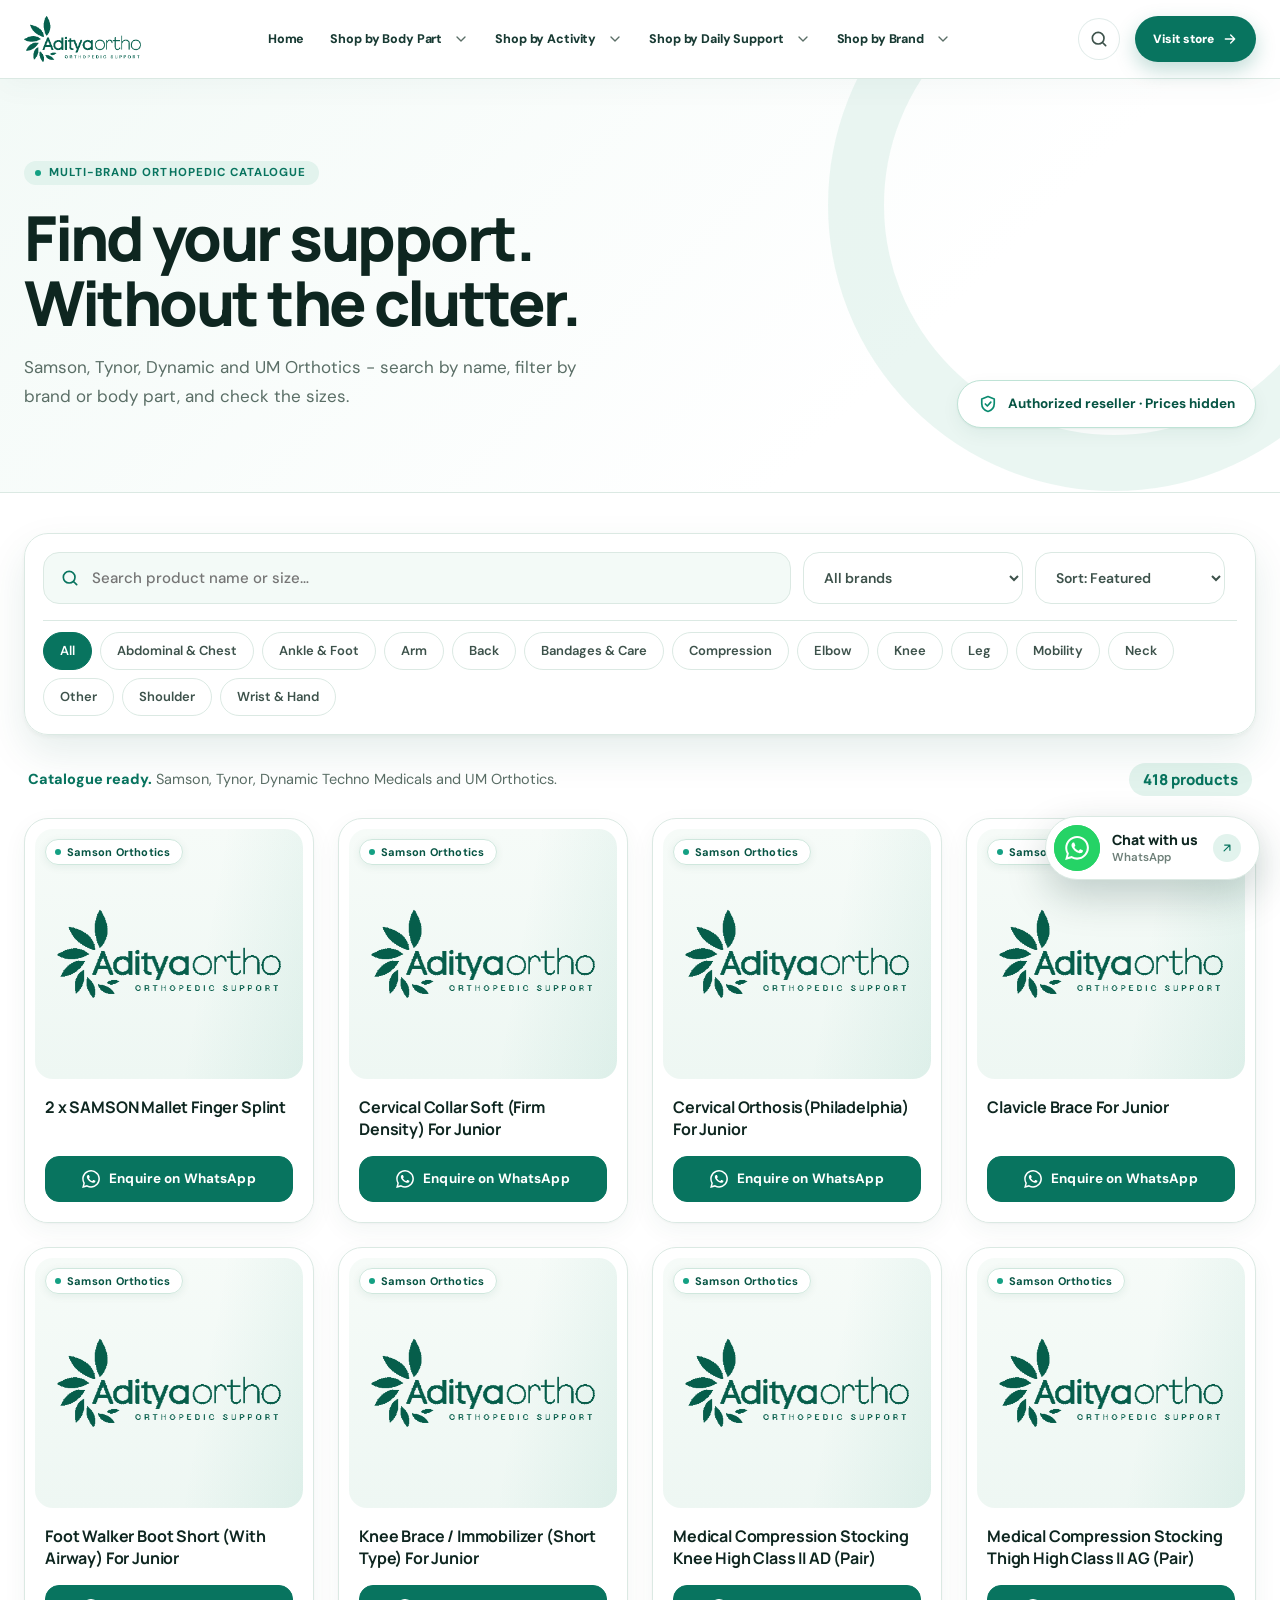
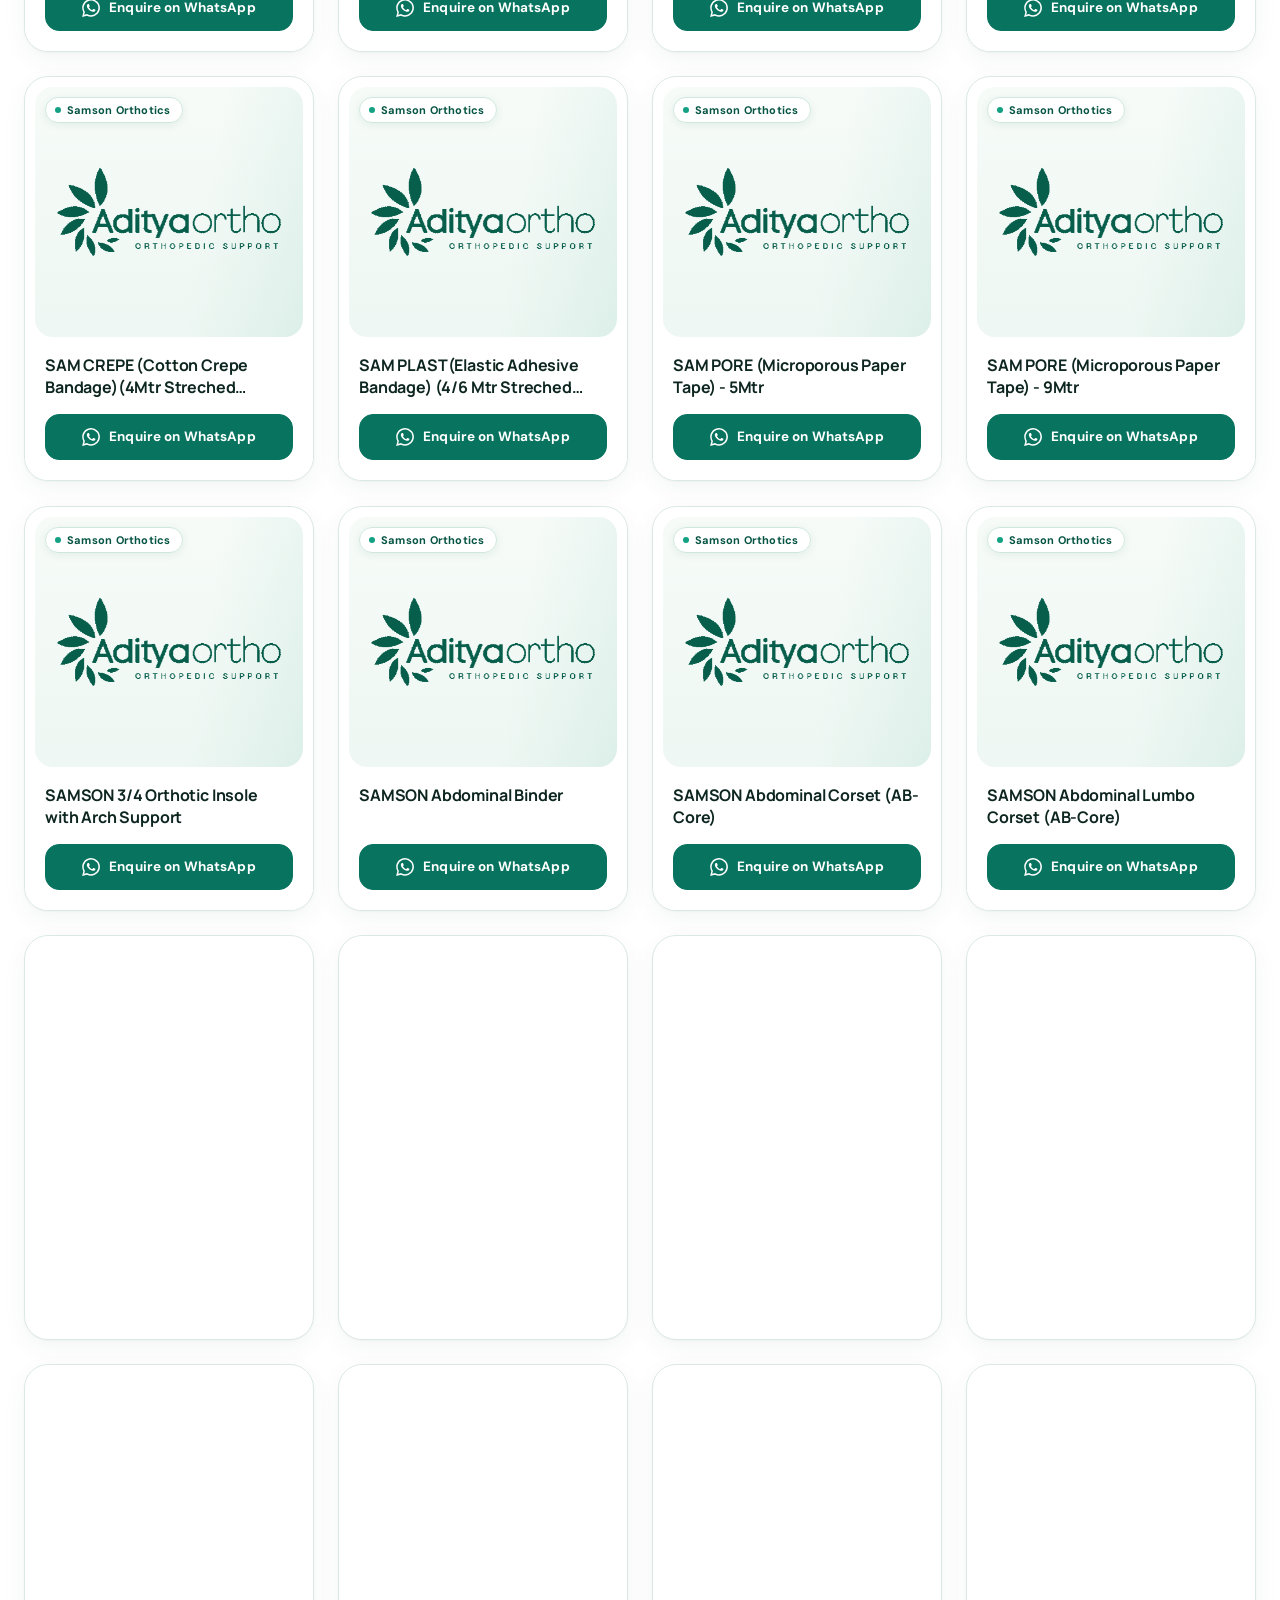
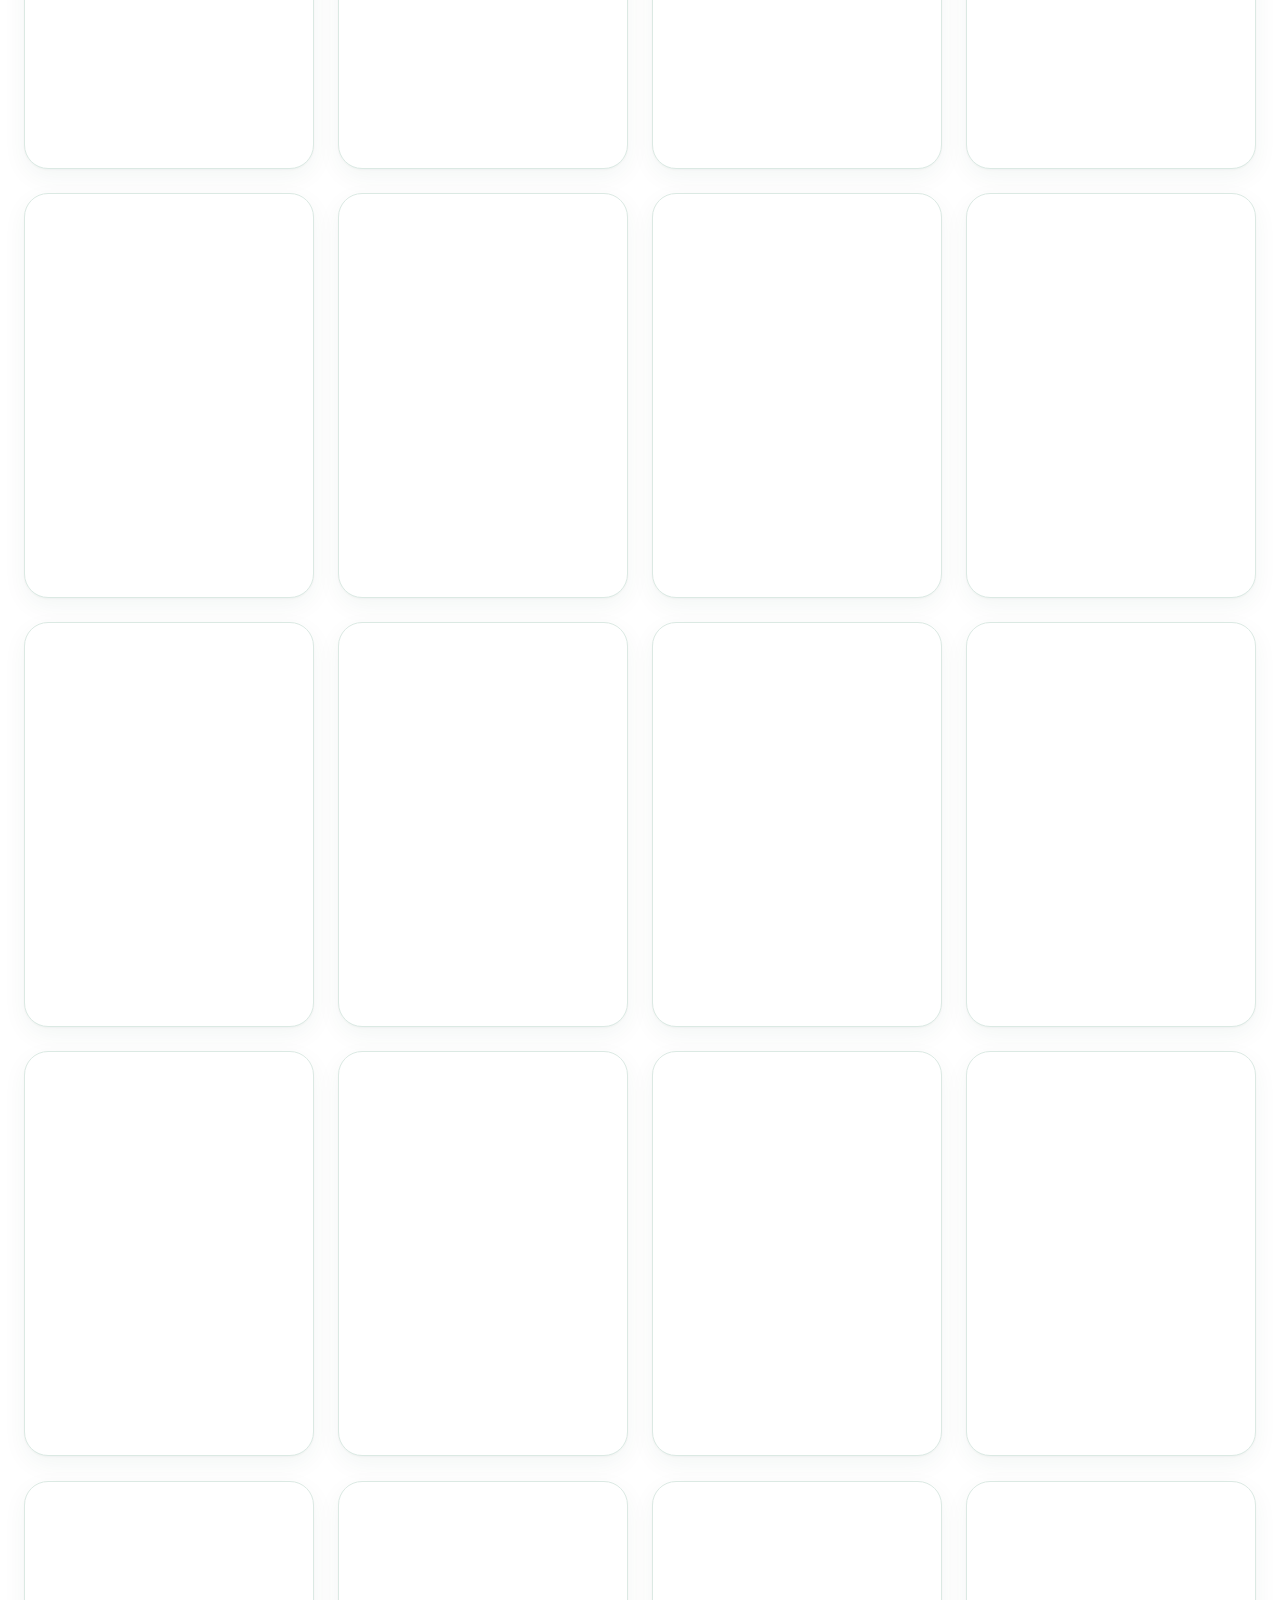
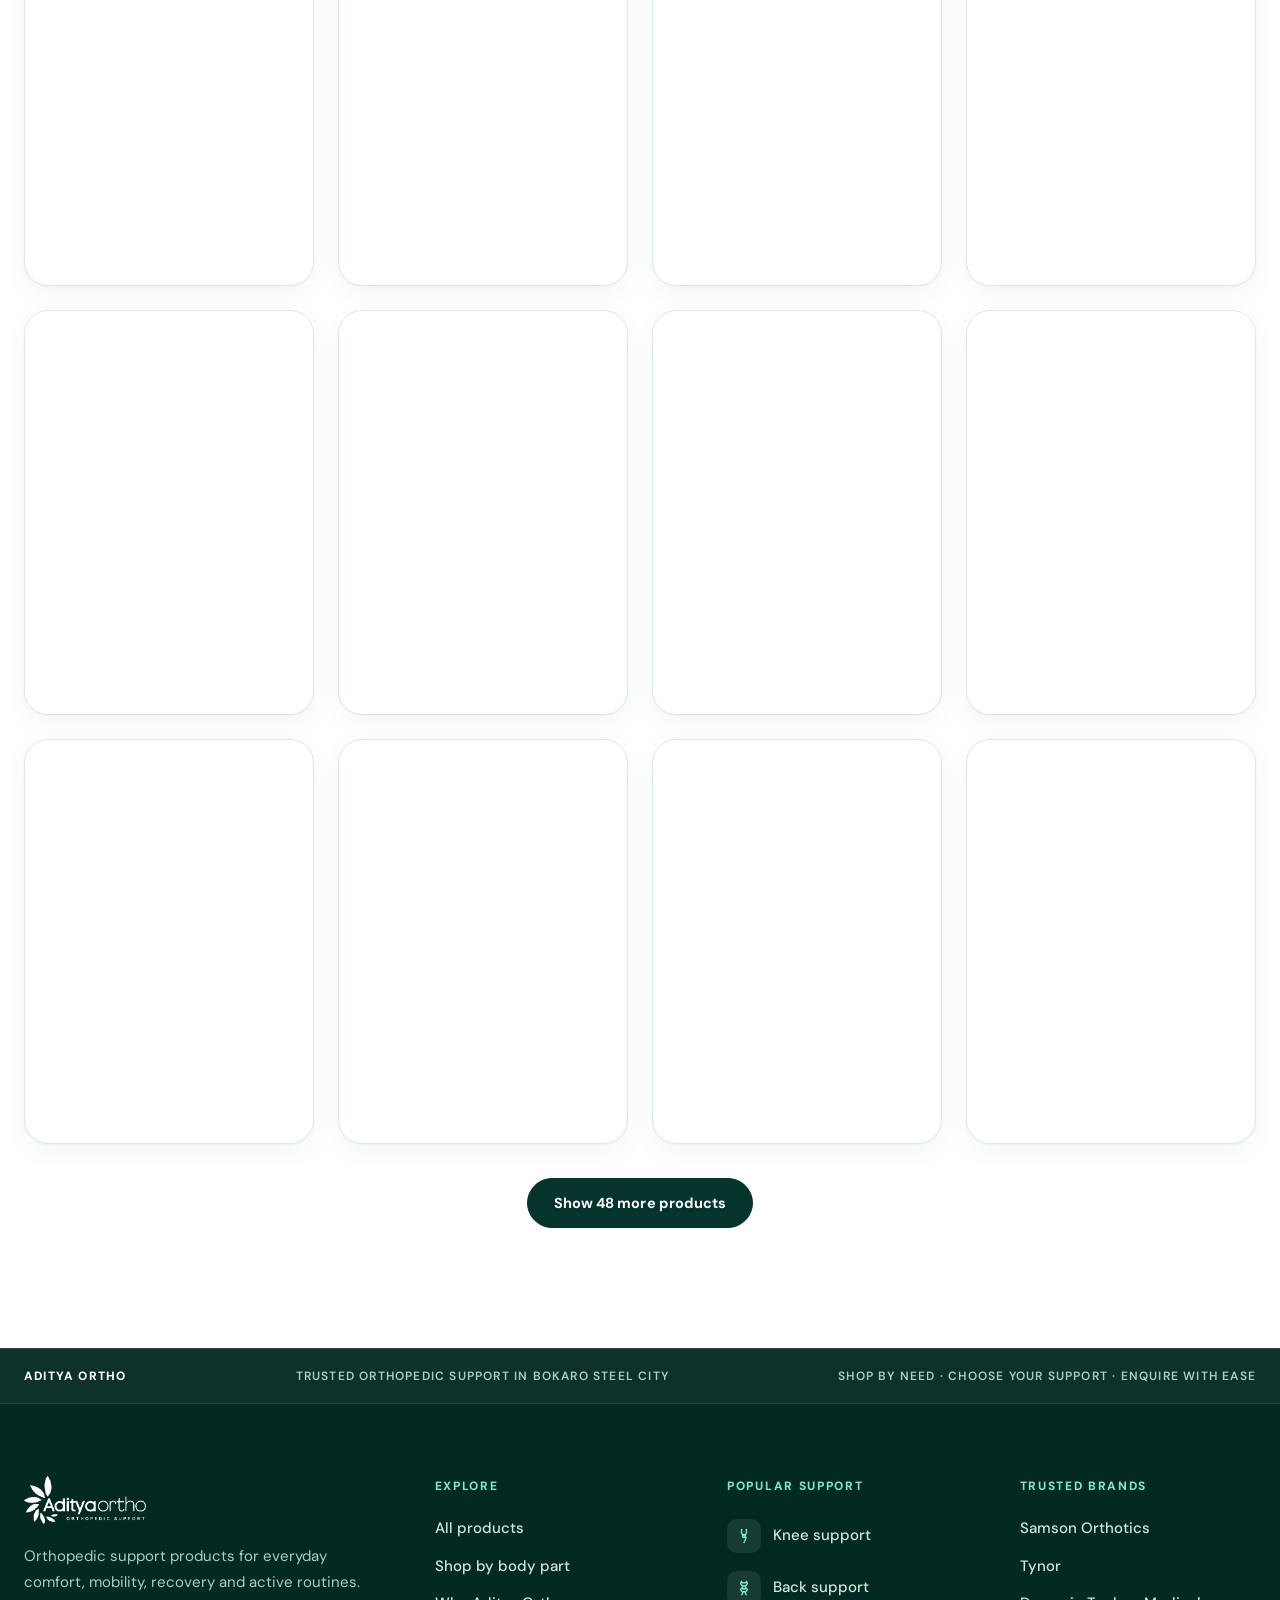
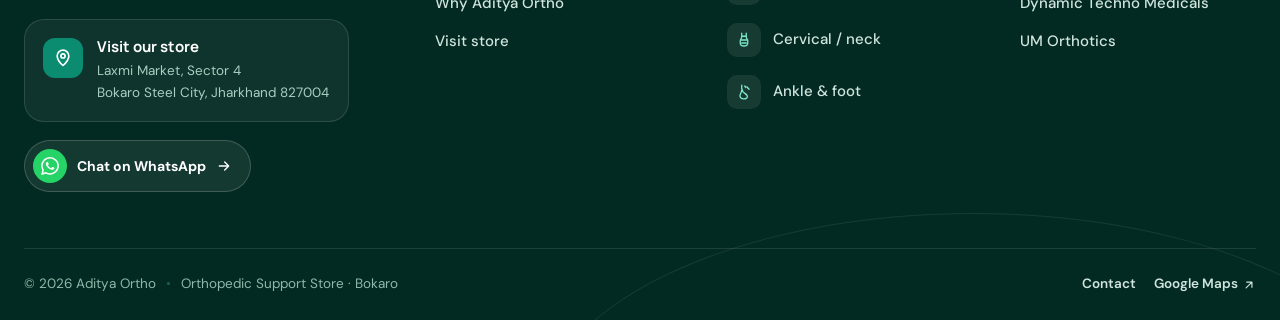
<file: products.html>
<!doctype html>
<html lang="en" class="no-js">
<head>
  <meta charset="utf-8"><meta name="viewport" content="width=device-width, initial-scale=1, viewport-fit=cover">
  <title>Orthopedic Supports Catalogue – Knee, Back, Neck &amp; More | Aditya Ortho</title>
  <meta name="description" content="Search the Aditya Ortho catalogue of 400+ orthopedic supports from Samson, Tynor, Dynamic and UM Orthotics. Filter by brand or body part and enquire on WhatsApp. Bokaro Steel City.">
  <meta name="theme-color" content="#075e4d">
  <link rel="preconnect" href="https://fonts.googleapis.com"><link rel="preconnect" href="https://fonts.gstatic.com" crossorigin>
  <link href="https://fonts.googleapis.com/css2?family=DM+Sans:wght@400;500;600;700&family=Manrope:wght@600;700;800&display=swap" rel="stylesheet">
  <link rel="canonical" href="https://YOUR-DOMAIN.com/products.html">
  <meta property="og:url" content="https://YOUR-DOMAIN.com/products.html">
  <meta property="og:title" content="Orthopedic Supports Catalogue | Aditya Ortho, Bokaro">
  <meta property="og:description" content="400+ knee, back, neck, ankle and wrist supports from four brands. Filter, search and enquire on WhatsApp.">
  <meta name="twitter:title" content="Orthopedic Supports Catalogue | Aditya Ortho">
  <meta name="twitter:description" content="400+ orthopedic supports from four trusted brands. Search and enquire on WhatsApp.">
  <link rel="icon" href="favicon.ico" sizes="any">
  <link rel="icon" type="image/png" sizes="32x32" href="assets/images/favicon-32.png">
  <link rel="apple-touch-icon" href="assets/images/apple-touch-icon.png">
  <link rel="manifest" href="site.webmanifest">
  <meta name="robots" content="index, follow, max-image-preview:large">
  <meta name="format-detection" content="telephone=yes">
  <meta property="og:site_name" content="Aditya Ortho">
  <meta property="og:type" content="website">
  <meta property="og:locale" content="en_IN">
  <meta property="og:image" content="https://YOUR-DOMAIN.com/assets/images/og-image.jpg">
  <meta property="og:image:width" content="1200">
  <meta property="og:image:height" content="630">
  <meta property="og:image:alt" content="Aditya Ortho – orthopedic support store in Bokaro Steel City">
  <meta name="twitter:card" content="summary_large_image">
  <meta name="twitter:image" content="https://YOUR-DOMAIN.com/assets/images/og-image.jpg">
  <script>document.documentElement.classList.replace("no-js","js")</script>
  <script type="application/ld+json">{"@context": "https://schema.org", "@type": "BreadcrumbList", "itemListElement": [{"@type": "ListItem", "position": 1, "name": "Home", "item": "https://YOUR-DOMAIN.com/"}, {"@type": "ListItem", "position": 2, "name": "Products", "item": "https://YOUR-DOMAIN.com/products.html"}]}</script>
  <link rel="stylesheet" href="css/style.css"><link rel="stylesheet" href="css/animations.css"><link rel="stylesheet" href="css/responsive.css">
  <link rel="stylesheet" href="css/product-card-theme.css">
  <link rel="stylesheet" href="css/product-card-reference.css">
  <link rel="stylesheet" href="css/redesign.css">
  <link rel="stylesheet" href="css/responsive-final.css?v=20261016">
  <link rel="stylesheet" href="css/motion.css?v=20261016">
</head>
<body>
  <noscript><style>.reveal,.motion-ready,.motion-child{opacity:1!important;transform:none!important;filter:none!important}</style></noscript>
  <a class="skip-link" href="#main">Skip to content</a>
  <header class="site-header" id="siteHeader">
    <div class="container header-main">
      <a class="brand" href="index.html" aria-label="Aditya Ortho home">
        <img class="brand-logo-img" src="assets/images/aditya-ortho-logo-green.png" alt="Aditya Ortho — Orthopedic Support" width="386" height="152">
      </a>

      <nav class="desktop-nav" aria-label="Primary navigation">
        <a class="nav-link" href="index.html#home">Home</a>
        <div class="nav-dropdown">
          <button class="nav-link dropdown-trigger" type="button" aria-expanded="false">Shop by Body Part <span class="chev" aria-hidden="true"><svg class="i-chev" viewBox="0 0 24 24" aria-hidden="true" focusable="false" xmlns="http://www.w3.org/2000/svg" fill="none" stroke="currentColor" stroke-width="2" stroke-linecap="round" stroke-linejoin="round"><path d="m6 9 6 6 6-6"/></svg></span></button>
          <div class="mega-menu mega-body">
            <div class="mega-intro"><span class="eyebrow">Find your support</span><p class="mega-title">Shop by body part</p><p>Browse the range by the area you want to support.</p><a class="text-link" href="products.html">View full catalogue <svg class="i-arr" viewBox="0 0 24 24" aria-hidden="true" focusable="false" xmlns="http://www.w3.org/2000/svg" fill="none" stroke="currentColor" stroke-width="2" stroke-linecap="round" stroke-linejoin="round"><path d="M5 12h14M13 6l6 6-6 6"/></svg></a></div>
            <div class="mega-columns">
              <div><p class="mega-col-title">Lower body</p><a href="products.html?category=Knee"><svg class="mega-item-icon vector-icon" viewBox="0 0 24 24" aria-hidden="true" focusable="false" xmlns="http://www.w3.org/2000/svg"><path d="M9 3c-1 3-1 5 1 7l4 3c1 1 1 2 0 3l-2 5"/><path d="M15 3c1 3 1 5-1 7l-3 2"/><circle cx="12" cy="12" r="2.2"/></svg><span>Knee support</span></a><a href="products.html?category=Ankle%20%26%20Foot"><svg class="mega-item-icon vector-icon" viewBox="0 0 24 24" aria-hidden="true" focusable="false" xmlns="http://www.w3.org/2000/svg"><path d="M9 3c-.5 3-.2 6 1.5 8.5 1.4 2 4.8 3.1 5.8 5.4.8 1.8-.5 3.7-2.7 4.1-3 .5-6.3-.6-7-3.2-.5-1.9 1-3.8 1.8-5.7C9.8 9.4 8.5 6 9 3Z"/><path d="M13 4l1.5 2M16 5l1.2 2M18 7l.7 1.5"/></svg><span>Ankle &amp; foot</span></a><a href="products.html?category=Leg"><svg class="mega-item-icon vector-icon" viewBox="0 0 24 24" aria-hidden="true" focusable="false" xmlns="http://www.w3.org/2000/svg"><path d="M8 3h5l1 7-2 4 1 7H9l-1-7 1-5Z"/><path d="M8 3 6 8l2 4M13 21h4"/></svg><span>Leg support</span></a><a href="products.html?category=Compression"><svg class="mega-item-icon vector-icon" viewBox="0 0 24 24" aria-hidden="true" focusable="false" xmlns="http://www.w3.org/2000/svg"><rect x="5" y="3" width="14" height="18" rx="3"/><path d="M6 7h12M6 11h12M6 15h12M6 19h12"/></svg><span>Compression</span></a></div>
              <div><p class="mega-col-title">Upper body</p><a href="products.html?category=Back"><svg class="mega-item-icon vector-icon" viewBox="0 0 24 24" aria-hidden="true" focusable="false" xmlns="http://www.w3.org/2000/svg"><path d="M9 3c-2 2-2 4 0 5s2 3 0 4  -2 3 0 4 2 3 0 5"/><path d="M15 3c2 2 2 4 0 5s-2 3 0 4 2 3 0 4-2 3 0 5"/><path d="M9 5h6M9 9h6M9 13h6M9 17h6"/></svg><span>Back support</span></a><a href="products.html?category=Neck"><svg class="mega-item-icon vector-icon" viewBox="0 0 24 24" aria-hidden="true" focusable="false" xmlns="http://www.w3.org/2000/svg"><path d="M9 3v5c0 2-2 3-2 5v3c0 2 2 4 5 4s5-2 5-4v-3c0-2-2-3-2-5V3"/><path d="M9 7h6M8 12h8M9 16h6"/></svg><span>Cervical / neck</span></a><a href="products.html?category=Wrist%20%26%20Hand"><svg class="mega-item-icon vector-icon" viewBox="0 0 24 24" aria-hidden="true" focusable="false" xmlns="http://www.w3.org/2000/svg"><path d="M8 12V6a1.5 1.5 0 0 1 3 0v4-6a1.5 1.5 0 0 1 3 0v6-4a1.5 1.5 0 0 1 3 0v7l1-2a1.5 1.5 0 0 1 3 1l-2 6c-.6 2-2 3-4 3h-3c-2 0-3-1-4-3l-2-4a1.5 1.5 0 0 1 2-2Z"/></svg><span>Wrist &amp; hand</span></a><a href="products.html?category=Elbow"><svg class="mega-item-icon vector-icon" viewBox="0 0 24 24" aria-hidden="true" focusable="false" xmlns="http://www.w3.org/2000/svg"><path d="M6 4v6c0 2 2 3 4 3h2c2 0 3 1 3 3v4"/><path d="M6 4h3M12 20h6"/><circle cx="12" cy="13" r="2.5"/></svg><span>Elbow support</span></a></div>
              <div><p class="mega-col-title">Shoulder &amp; arm</p><a href="products.html?category=Shoulder"><svg class="mega-item-icon vector-icon" viewBox="0 0 24 24" aria-hidden="true" focusable="false" xmlns="http://www.w3.org/2000/svg"><path d="M5 11c0-4 3-7 7-7s7 3 7 7"/><path d="M5 11 3 15v5h5l2-5M19 11l2 4v5h-5l-2-5"/><path d="M10 15h4"/></svg><span>Shoulder support</span></a><a href="products.html?category=Arm"><svg class="mega-item-icon vector-icon" viewBox="0 0 24 24" aria-hidden="true" focusable="false" xmlns="http://www.w3.org/2000/svg"><path d="M6 4c0 3 1 5 3 6l2 1 2 7c.3 1 1 2 2 2h3l-1-4-2-6-3-2-1-4"/><path d="M6 4h3"/></svg><span>Arm slings</span></a><a href="products.html?category=Abdominal%20%26%20Chest"><svg class="mega-item-icon vector-icon" viewBox="0 0 24 24" aria-hidden="true" focusable="false" xmlns="http://www.w3.org/2000/svg"><path d="M8 4c0 3-1 5-1 8s1 7 2 9h6c1-2 2-6 2-9s-1-5-1-8"/><path d="M8 10h8M8 14h8M9 18h6"/></svg><span>Abdominal &amp; chest</span></a><a href="products.html?category=Other"><svg class="mega-item-icon vector-icon" viewBox="0 0 24 24" aria-hidden="true" focusable="false" xmlns="http://www.w3.org/2000/svg"><circle cx="12" cy="12" r="9"/><path d="M12 7v10M7 12h10"/></svg><span>Other supports</span></a></div>
            </div>
          </div>
        </div>
        <div class="nav-dropdown">
          <button class="nav-link dropdown-trigger" type="button" aria-expanded="false">Shop by Activity <span class="chev" aria-hidden="true"><svg class="i-chev" viewBox="0 0 24 24" aria-hidden="true" focusable="false" xmlns="http://www.w3.org/2000/svg" fill="none" stroke="currentColor" stroke-width="2" stroke-linecap="round" stroke-linejoin="round"><path d="m6 9 6 6 6-6"/></svg></span></button>
          <div class="mega-menu mega-activity">
            <div class="mega-intro"><span class="eyebrow">Support your routine</span><p class="mega-title">Shop by activity</p><p>Explore products for movement, exercise and everyday mobility.</p><a class="text-link" href="products.html">Explore products <svg class="i-arr" viewBox="0 0 24 24" aria-hidden="true" focusable="false" xmlns="http://www.w3.org/2000/svg" fill="none" stroke="currentColor" stroke-width="2" stroke-linecap="round" stroke-linejoin="round"><path d="M5 12h14M13 6l6 6-6 6"/></svg></a></div>
            <div class="activity-links">
              <a href="products.html?activity=mobility"><svg class="mega-item-icon vector-icon" viewBox="0 0 24 24" aria-hidden="true" focusable="false" xmlns="http://www.w3.org/2000/svg"><circle cx="13" cy="4.5" r="2"/><path d="m11 8-3 5 4 2 2 6M11 10l5 3 3-2M8 13l-3 5M12 15l-4 5"/></svg><span><strong>Walking &amp; mobility</strong><small>Everyday movement and stability</small></span></a>
              <a href="products.html?activity=sports"><svg class="mega-item-icon vector-icon" viewBox="0 0 24 24" aria-hidden="true" focusable="false" xmlns="http://www.w3.org/2000/svg"><circle cx="13" cy="4.5" r="2"/><path d="m11 8-3 4 4 2 1 6M11 9l5 2 3-3M8 12l-3 5M13 14l5 3"/></svg><span><strong>Sports &amp; athletics</strong><small>Support for active lifestyles</small></span></a>
              <a href="products.html?activity=physio"><svg class="mega-item-icon vector-icon" viewBox="0 0 24 24" aria-hidden="true" focusable="false" xmlns="http://www.w3.org/2000/svg"><path d="M3 12h4l2-5 4 10 2-5h6"/><circle cx="12" cy="12" r="9"/></svg><span><strong>Physiotherapy</strong><small>Exercise and recovery support</small></span></a>
              <a href="products.html?activity=daily"><svg class="mega-item-icon vector-icon" viewBox="0 0 24 24" aria-hidden="true" focusable="false" xmlns="http://www.w3.org/2000/svg"><path d="M19 4C10 4 5 8 5 14c0 3 2 5 5 5 6 0 9-6 9-15Z"/><path d="M4 21c3-5 6-8 11-11"/></svg><span><strong>Daily comfort</strong><small>Support for everyday routines</small></span></a>
            </div>
          </div>
        </div>
        <div class="nav-dropdown">
          <button class="nav-link dropdown-trigger" type="button" aria-expanded="false">Shop by Daily Support <span class="chev" aria-hidden="true"><svg class="i-chev" viewBox="0 0 24 24" aria-hidden="true" focusable="false" xmlns="http://www.w3.org/2000/svg" fill="none" stroke="currentColor" stroke-width="2" stroke-linecap="round" stroke-linejoin="round"><path d="m6 9 6 6 6-6"/></svg></span></button>
          <div class="mega-menu mega-daily">
            <div class="mega-intro"><span class="eyebrow">Everyday essentials</span><p class="mega-title">Daily support</p><p>Simple ways to discover commonly needed support products.</p><a class="text-link" href="products.html">See all supports <svg class="i-arr" viewBox="0 0 24 24" aria-hidden="true" focusable="false" xmlns="http://www.w3.org/2000/svg" fill="none" stroke="currentColor" stroke-width="2" stroke-linecap="round" stroke-linejoin="round"><path d="M5 12h14M13 6l6 6-6 6"/></svg></a></div>
            <div class="daily-links">
              <a href="products.html?category=Back"><svg class="mega-item-icon vector-icon" viewBox="0 0 24 24" aria-hidden="true" focusable="false" xmlns="http://www.w3.org/2000/svg"><path d="M9 3c-2 2-2 4 0 5s2 3 0 4  -2 3 0 4 2 3 0 5"/><path d="M15 3c2 2 2 4 0 5s-2 3 0 4 2 3 0 4-2 3 0 5"/><path d="M9 5h6M9 9h6M9 13h6M9 17h6"/></svg><span class="daily-copy"><strong>Back &amp; posture</strong><small>Lumbar support</small></span></a>
              <a href="products.html?category=Neck"><svg class="mega-item-icon vector-icon" viewBox="0 0 24 24" aria-hidden="true" focusable="false" xmlns="http://www.w3.org/2000/svg"><path d="M9 3v5c0 2-2 3-2 5v3c0 2 2 4 5 4s5-2 5-4v-3c0-2-2-3-2-5V3"/><path d="M9 7h6M8 12h8M9 16h6"/></svg><span class="daily-copy"><strong>Neck &amp; cervical</strong><small>Everyday neck support</small></span></a>
              <a href="products.html?category=Knee"><svg class="mega-item-icon vector-icon" viewBox="0 0 24 24" aria-hidden="true" focusable="false" xmlns="http://www.w3.org/2000/svg"><path d="M9 3c-1 3-1 5 1 7l4 3c1 1 1 2 0 3l-2 5"/><path d="M15 3c1 3 1 5-1 7l-3 2"/><circle cx="12" cy="12" r="2.2"/></svg><span class="daily-copy"><strong>Knee care</strong><small>Knee caps &amp; supports</small></span></a>
              <a href="products.html?category=Ankle%20%26%20Foot"><svg class="mega-item-icon vector-icon" viewBox="0 0 24 24" aria-hidden="true" focusable="false" xmlns="http://www.w3.org/2000/svg"><path d="M9 3c-.5 3-.2 6 1.5 8.5 1.4 2 4.8 3.1 5.8 5.4.8 1.8-.5 3.7-2.7 4.1-3 .5-6.3-.6-7-3.2-.5-1.9 1-3.8 1.8-5.7C9.8 9.4 8.5 6 9 3Z"/><path d="M13 4l1.5 2M16 5l1.2 2M18 7l.7 1.5"/></svg><span class="daily-copy"><strong>Foot &amp; ankle</strong><small>Stability &amp; comfort</small></span></a>
              <a href="products.html?category=Wrist%20%26%20Hand"><svg class="mega-item-icon vector-icon" viewBox="0 0 24 24" aria-hidden="true" focusable="false" xmlns="http://www.w3.org/2000/svg"><path d="M8 12V6a1.5 1.5 0 0 1 3 0v4-6a1.5 1.5 0 0 1 3 0v6-4a1.5 1.5 0 0 1 3 0v7l1-2a1.5 1.5 0 0 1 3 1l-2 6c-.6 2-2 3-4 3h-3c-2 0-3-1-4-3l-2-4a1.5 1.5 0 0 1 2-2Z"/></svg><span class="daily-copy"><strong>Wrist &amp; hand</strong><small>Wrist &amp; thumb support</small></span></a>
              <a href="products.html"><svg class="mega-item-icon vector-icon" viewBox="0 0 24 24" aria-hidden="true" focusable="false" xmlns="http://www.w3.org/2000/svg"><circle cx="12" cy="12" r="9"/><path d="M12 7v10M7 12h10"/></svg><span class="daily-copy"><strong>Complete catalogue</strong><small>Search the full range <svg class="i-arr" viewBox="0 0 24 24" aria-hidden="true" focusable="false" xmlns="http://www.w3.org/2000/svg" fill="none" stroke="currentColor" stroke-width="2" stroke-linecap="round" stroke-linejoin="round"><path d="M5 12h14M13 6l6 6-6 6"/></svg></small></span></a>
            </div>
          </div>
        </div>
        <div class="nav-dropdown"><button class="nav-link dropdown-trigger" type="button" aria-expanded="false">Shop by Brand <span class="chev" aria-hidden="true"><svg class="i-chev" viewBox="0 0 24 24" aria-hidden="true" focusable="false" xmlns="http://www.w3.org/2000/svg" fill="none" stroke="currentColor" stroke-width="2" stroke-linecap="round" stroke-linejoin="round"><path d="m6 9 6 6 6-6"/></svg></span></button><div class="mega-menu mega-brands"><div class="mega-intro"><span class="eyebrow">Trusted brands</span><p class="mega-title">Shop by brand</p><p>Explore orthopedic products from leading support and rehabilitation brands.</p><a class="text-link" href="products.html">View all brands <svg class="i-arr" viewBox="0 0 24 24" aria-hidden="true" focusable="false" xmlns="http://www.w3.org/2000/svg" fill="none" stroke="currentColor" stroke-width="2" stroke-linecap="round" stroke-linejoin="round"><path d="M5 12h14M13 6l6 6-6 6"/></svg></a></div><div class="brand-mega-grid"><a href="products.html?brand=Samson%20Orthotics"><svg class="brand-icon vector-icon brand-vector-icon" viewBox="0 0 24 24" aria-hidden="true" focusable="false" xmlns="http://www.w3.org/2000/svg" fill="none" stroke="currentColor" stroke-width="2" stroke-linecap="round" stroke-linejoin="round"><path d="M12 3 4.5 6v5.5c0 4.4 3.1 8.2 7.5 9.5 4.4-1.3 7.5-5.1 7.5-9.5V6L12 3Z"/><path d="m8.8 12 2.4 2.4 4.2-4.6"/></svg><strong>Samson Orthotics</strong><small>Orthopedic supports &amp; rehabilitation</small><span>Explore <svg class="i-arr" viewBox="0 0 24 24" aria-hidden="true" focusable="false" xmlns="http://www.w3.org/2000/svg" fill="none" stroke="currentColor" stroke-width="2" stroke-linecap="round" stroke-linejoin="round"><path d="M5 12h14M13 6l6 6-6 6"/></svg></span></a><a href="products.html?brand=Tynor"><svg class="brand-icon vector-icon brand-vector-icon" viewBox="0 0 24 24" aria-hidden="true" focusable="false" xmlns="http://www.w3.org/2000/svg" fill="none" stroke="currentColor" stroke-width="2" stroke-linecap="round" stroke-linejoin="round"><path d="M12 3 4.5 6v5.5c0 4.4 3.1 8.2 7.5 9.5 4.4-1.3 7.5-5.1 7.5-9.5V6L12 3Z"/><path d="m8.8 12 2.4 2.4 4.2-4.6"/></svg><strong>Tynor</strong><small>Orthopedic supports for everyday mobility</small><span>Explore <svg class="i-arr" viewBox="0 0 24 24" aria-hidden="true" focusable="false" xmlns="http://www.w3.org/2000/svg" fill="none" stroke="currentColor" stroke-width="2" stroke-linecap="round" stroke-linejoin="round"><path d="M5 12h14M13 6l6 6-6 6"/></svg></span></a><a href="products.html?brand=Dynamic%20Techno%20Medicals"><svg class="brand-icon vector-icon brand-vector-icon" viewBox="0 0 24 24" aria-hidden="true" focusable="false" xmlns="http://www.w3.org/2000/svg" fill="none" stroke="currentColor" stroke-width="2" stroke-linecap="round" stroke-linejoin="round"><path d="M12 3 4.5 6v5.5c0 4.4 3.1 8.2 7.5 9.5 4.4-1.3 7.5-5.1 7.5-9.5V6L12 3Z"/><path d="m8.8 12 2.4 2.4 4.2-4.6"/></svg><strong>Dynamic Techno Medicals</strong><small>Orthopedic &amp; rehabilitation solutions</small><span>Explore <svg class="i-arr" viewBox="0 0 24 24" aria-hidden="true" focusable="false" xmlns="http://www.w3.org/2000/svg" fill="none" stroke="currentColor" stroke-width="2" stroke-linecap="round" stroke-linejoin="round"><path d="M5 12h14M13 6l6 6-6 6"/></svg></span></a><a href="products.html?brand=UM%20Orthotics"><svg class="brand-icon vector-icon brand-vector-icon" viewBox="0 0 24 24" aria-hidden="true" focusable="false" xmlns="http://www.w3.org/2000/svg" fill="none" stroke="currentColor" stroke-width="2" stroke-linecap="round" stroke-linejoin="round"><path d="M12 3 4.5 6v5.5c0 4.4 3.1 8.2 7.5 9.5 4.4-1.3 7.5-5.1 7.5-9.5V6L12 3Z"/><path d="m8.8 12 2.4 2.4 4.2-4.6"/></svg><strong>UM Orthotics</strong><small>Orthopedic support &amp; mobility products</small><span>Explore <svg class="i-arr" viewBox="0 0 24 24" aria-hidden="true" focusable="false" xmlns="http://www.w3.org/2000/svg" fill="none" stroke="currentColor" stroke-width="2" stroke-linecap="round" stroke-linejoin="round"><path d="M5 12h14M13 6l6 6-6 6"/></svg></span></a></div></div></div>
      </nav>

      <div class="header-actions">
        <a class="header-icon" href="products.html#searchField" aria-label="Search products"><svg class="i-search" viewBox="0 0 24 24" aria-hidden="true" focusable="false" xmlns="http://www.w3.org/2000/svg" fill="none" stroke="currentColor" stroke-width="2" stroke-linecap="round" stroke-linejoin="round"><circle cx="11" cy="11" r="7"/><path d="m20 20-3.5-3.5"/></svg></a>
        <a class="header-cta" href="index.html#contact">Visit store <span><svg class="i-arr" viewBox="0 0 24 24" aria-hidden="true" focusable="false" xmlns="http://www.w3.org/2000/svg" fill="none" stroke="currentColor" stroke-width="2" stroke-linecap="round" stroke-linejoin="round"><path d="M5 12h14M13 6l6 6-6 6"/></svg></span></a>
        <button class="menu-toggle" id="menuToggle" type="button" aria-expanded="false" aria-controls="mobileDrawer" aria-label="Open menu"><span></span><span></span><span></span></button>
      </div>
    </div>
  </header>
  <div class="mega-backdrop" id="megaBackdrop" aria-hidden="true"></div>

  <div class="mobile-drawer" id="mobileDrawer" aria-hidden="true">
    <div class="drawer-backdrop" data-close-drawer></div>
    <aside class="drawer-panel" aria-label="Mobile navigation">
      <div class="drawer-top"><a class="brand" href="index.html"><img class="brand-logo-img" src="assets/images/aditya-ortho-logo-green.png" alt="Aditya Ortho" width="386" height="152"></a><button class="drawer-close" type="button" data-close-drawer aria-label="Close menu"><svg class="i-x" viewBox="0 0 24 24" aria-hidden="true" focusable="false" xmlns="http://www.w3.org/2000/svg" fill="none" stroke="currentColor" stroke-width="2" stroke-linecap="round" stroke-linejoin="round"><path d="M6 6l12 12M18 6 6 18"/></svg></button></div>
      <div class="mobile-nav">
        <a href="index.html#home">Home</a>
        <details><summary>Shop by Body Part <span aria-hidden="true">+</span></summary><div><a href="products.html?category=Knee">Knee</a><a href="products.html?category=Back">Back</a><a href="products.html?category=Neck">Cervical / Neck</a><a href="products.html?category=Ankle%20%26%20Foot">Ankle &amp; Foot</a><a href="products.html?category=Wrist%20%26%20Hand">Wrist &amp; Hand</a><a href="products.html?category=Shoulder">Shoulder</a><a href="products.html?category=Elbow">Elbow</a></div></details>
        <details><summary>Shop by Activity <span aria-hidden="true">+</span></summary><div><a href="products.html?activity=mobility">Walking &amp; Mobility</a><a href="products.html?activity=sports">Sports &amp; Athletics</a><a href="products.html?activity=physio">Physiotherapy</a><a href="products.html?activity=daily">Daily Comfort</a></div></details>
        <details><summary>Shop by Daily Support <span aria-hidden="true">+</span></summary><div><a href="products.html?category=Back">Back &amp; Posture</a><a href="products.html?category=Neck">Neck &amp; Cervical</a><a href="products.html?category=Knee">Knee Care</a><a href="products.html?category=Ankle%20%26%20Foot">Foot &amp; Ankle</a></div></details><details><summary>Shop by Brand <span aria-hidden="true">+</span></summary><div><a href="products.html?brand=Samson%20Orthotics">Samson Orthotics</a><a href="products.html?brand=Tynor">Tynor</a><a href="products.html?brand=Dynamic%20Techno%20Medicals">Dynamic Techno Medicals</a><a href="products.html?brand=UM%20Orthotics">UM Orthotics</a></div></details>
        <a href="products.html">All Products</a>
      </div>
      <div class="drawer-cta"><span>Need help finding a support?</span><a class="btn btn-primary" href="index.html#contact">Talk to the store <svg class="i-arr" viewBox="0 0 24 24" aria-hidden="true" focusable="false" xmlns="http://www.w3.org/2000/svg" fill="none" stroke="currentColor" stroke-width="2" stroke-linecap="round" stroke-linejoin="round"><path d="M5 12h14M13 6l6 6-6 6"/></svg></a></div>
    </aside>
  </div>

  <main id="main">
    <section class="catalogue-hero"><div class="container catalogue-hero-grid"><div><span class="eyebrow">Multi-brand orthopedic catalogue</span><h1>Find your support.<br>Without the clutter.</h1><p class="sr-only" id="catalogueHeading"></p><p>Samson, Tynor, Dynamic and UM Orthotics - search by name, filter by brand or body part, and check the sizes.</p></div><div class="catalogue-badge"><svg class="i" viewBox="0 0 24 24" aria-hidden="true" focusable="false" xmlns="http://www.w3.org/2000/svg" fill="none" stroke="currentColor" stroke-width="2" stroke-linecap="round" stroke-linejoin="round"><path d="M12 3 4.5 6v5.5c0 4.4 3.1 8.2 7.5 9.5 4.4-1.3 7.5-5.1 7.5-9.5V6L12 3Z"/><path d="m8.8 12 2.4 2.4 4.2-4.6"/></svg> Authorized reseller · Prices hidden</div></div></section>
    <section class="catalogue"><div class="container">
      <div class="catalogue-toolbar">
        <div class="search-row"><input id="searchField" class="search-field" type="search" placeholder="Search product name or size…" autocomplete="off" aria-label="Search products"><select id="brandField" class="sort-field" aria-label="Filter by brand"><option value="All">All brands</option><option value="Samson Orthotics">Samson Orthotics</option><option value="Tynor">Tynor</option><option value="Dynamic Techno Medicals">Dynamic Techno Medicals</option><option value="UM Orthotics">UM Orthotics</option></select><select id="sortField" class="sort-field" aria-label="Sort products"><option value="featured">Sort: Featured</option><option value="az">Name: A–Z</option><option value="za">Name: Z–A</option></select><button id="filterToggle" class="filter-toggle" type="button" aria-expanded="false">Filters</button></div>
        <div class="filter-row" id="filterRow" aria-label="Product categories"></div>
      </div>
      <div class="catalogue-status"><span id="catalogueStatus" role="status">Loading the Multi-brand orthopedic catalogue…</span><strong id="productCount">0 products</strong></div>
      <div class="product-grid" id="productGrid" aria-live="polite"><div class="catalogue-empty">Loading products…</div></div>
      <div class="load-more-wrap"><button type="button" class="btn btn-dark" id="loadMore" hidden>Show more products</button></div>
      <noscript><div class="catalogue-empty"><strong>Please enable JavaScript to browse the catalogue.</strong><br>You can also <a href="https://wa.me/918651128309">chat with us on WhatsApp</a> or visit us at Laxmi Market, Sector 4, Bokaro Steel City.</div></noscript>
    </div></section>
  </main>
  <footer class="footer footer-v2">
  <div class="footer-topline"><div class="container footer-topline-inner"><span>Aditya Ortho</span><span>Trusted orthopedic support in Bokaro Steel City</span><span>Shop by need · Choose your support · Enquire with ease</span></div></div>
  <div class="container footer-main-v2">
    <div class="footer-brand-v2">
      <a class="brand footer-logo-v2" href="index.html"><img class="brand-logo-img" src="assets/images/aditya-ortho-logo-white.png" alt="Aditya Ortho" width="386" height="152"></a>
      <p>Orthopedic support products for everyday comfort, mobility, recovery and active routines.</p>
      <div class="footer-location"><span class="footer-location-icon"><svg class="i-pin" viewBox="0 0 24 24" aria-hidden="true" focusable="false" xmlns="http://www.w3.org/2000/svg" fill="none" stroke="currentColor" stroke-width="2" stroke-linecap="round" stroke-linejoin="round"><path d="M12 21s7-6.2 7-11.5A7 7 0 0 0 5 9.5C5 14.8 12 21 12 21Z"/><circle cx="12" cy="9.5" r="2.5"/></svg></span><div><strong>Visit our store</strong><small>Laxmi Market, Sector 4<br>Bokaro Steel City, Jharkhand 827004</small></div></div>
      <a class="footer-whatsapp-inline" href="https://wa.me/918651128309?text=Hello%20Aditya%20Ortho%2C%20I%20would%20like%20to%20enquire%20about%20an%20orthopedic%20support%20product." target="_blank" rel="noopener"><span class="wa-mini-icon"><svg class="i-wa" viewBox="0 0 24 24" aria-hidden="true" focusable="false" xmlns="http://www.w3.org/2000/svg" fill="currentColor"><path d="M20.5 3.5A11.8 11.8 0 0 0 12.08 0C5.56 0 .25 5.3.25 11.82c0 2.08.54 4.1 1.56 5.89L.17 24l6.44-1.69a11.8 11.8 0 0 0 5.47 1.35h.01c6.52 0 11.83-5.31 11.83-11.83 0-3.16-1.23-6.13-3.42-8.33Zm-8.42 18.1h-.01a9.78 9.78 0 0 1-4.98-1.36l-.36-.21-3.82 1 1.02-3.72-.23-.38a9.78 9.78 0 1 1 8.38 4.67Zm5.36-7.34c-.29-.15-1.7-.84-1.96-.93-.26-.1-.45-.15-.64.15-.19.29-.73.93-.9 1.12-.17.2-.33.22-.62.07-.29-.15-1.21-.45-2.3-1.43-.85-.76-1.43-1.7-1.6-1.99-.17-.29-.02-.45.13-.6.13-.13.29-.33.43-.49.15-.17.2-.29.3-.48.1-.2.05-.37-.02-.52-.07-.15-.64-1.55-.88-2.12-.23-.56-.47-.48-.64-.49h-.55c-.19 0-.49.07-.75.37-.26.29-.98.96-.98 2.35s1 2.72 1.14 2.91c.14.2 1.97 3.01 4.77 4.22.67.29 1.2.46 1.61.59.68.22 1.3.19 1.79.11.55-.08 1.7-.69 1.94-1.36.24-.67.24-1.24.17-1.36-.07-.12-.26-.19-.55-.34Z"/></svg></span> Chat on WhatsApp <span><svg class="i-arr" viewBox="0 0 24 24" aria-hidden="true" focusable="false" xmlns="http://www.w3.org/2000/svg" fill="none" stroke="currentColor" stroke-width="2" stroke-linecap="round" stroke-linejoin="round"><path d="M5 12h14M13 6l6 6-6 6"/></svg></span></a>
    </div>
    <div class="footer-column-v2"><p class="footer-kicker">Explore</p><a href="products.html">All products</a><a href="index.html#shop-categories">Shop by body part</a><a href="index.html#why">Why Aditya Ortho</a><a href="index.html#contact">Visit store</a></div>
    <div class="footer-column-v2"><p class="footer-kicker">Popular support</p><a href="products.html?category=Knee"><svg class="mega-item-icon vector-icon" viewBox="0 0 24 24" aria-hidden="true" focusable="false" xmlns="http://www.w3.org/2000/svg"><path d="M9 3c-1 3-1 5 1 7l4 3c1 1 1 2 0 3l-2 5"/><path d="M15 3c1 3 1 5-1 7l-3 2"/><circle cx="12" cy="12" r="2.2"/></svg><span>Knee support</span></a><a href="products.html?category=Back"><svg class="mega-item-icon vector-icon" viewBox="0 0 24 24" aria-hidden="true" focusable="false" xmlns="http://www.w3.org/2000/svg"><path d="M9 3c-2 2-2 4 0 5s2 3 0 4  -2 3 0 4 2 3 0 5"/><path d="M15 3c2 2 2 4 0 5s-2 3 0 4 2 3 0 4-2 3 0 5"/><path d="M9 5h6M9 9h6M9 13h6M9 17h6"/></svg><span>Back support</span></a><a href="products.html?category=Neck"><svg class="mega-item-icon vector-icon" viewBox="0 0 24 24" aria-hidden="true" focusable="false" xmlns="http://www.w3.org/2000/svg"><path d="M9 3v5c0 2-2 3-2 5v3c0 2 2 4 5 4s5-2 5-4v-3c0-2-2-3-2-5V3"/><path d="M9 7h6M8 12h8M9 16h6"/></svg><span>Cervical / neck</span></a><a href="products.html?category=Ankle%20%26%20Foot"><svg class="mega-item-icon vector-icon" viewBox="0 0 24 24" aria-hidden="true" focusable="false" xmlns="http://www.w3.org/2000/svg"><path d="M9 3c-.5 3-.2 6 1.5 8.5 1.4 2 4.8 3.1 5.8 5.4.8 1.8-.5 3.7-2.7 4.1-3 .5-6.3-.6-7-3.2-.5-1.9 1-3.8 1.8-5.7C9.8 9.4 8.5 6 9 3Z"/><path d="M13 4l1.5 2M16 5l1.2 2M18 7l.7 1.5"/></svg><span>Ankle &amp; foot</span></a></div>
    <div class="footer-column-v2"><p class="footer-kicker">Trusted brands</p><a href="products.html?brand=Samson%20Orthotics">Samson Orthotics</a><a href="products.html?brand=Tynor">Tynor</a><a href="products.html?brand=Dynamic%20Techno%20Medicals">Dynamic Techno Medicals</a><a href="products.html?brand=UM%20Orthotics">UM Orthotics</a></div>
  </div>
  <div class="container footer-bottom-v2"><div><span>© 2026 Aditya Ortho</span><span class="footer-dot">•</span><span>Orthopedic Support Store · Bokaro</span></div><div class="footer-bottom-links"><a href="index.html#contact">Contact</a><a href="https://www.google.com/maps/search/?api=1&query=Aditya%20Ortho%20Laxmi%20Market%20Sector%204%20Bokaro%20Steel%20City" target="_blank" rel="noopener">Google Maps <svg class="i-arr" viewBox="0 0 24 24" aria-hidden="true" focusable="false" xmlns="http://www.w3.org/2000/svg" fill="none" stroke="currentColor" stroke-width="2" stroke-linecap="round" stroke-linejoin="round"><path d="M7 17 17 7M8 7h9v9"/></svg></a></div></div>
</footer>
<a class="floating-whatsapp" href="https://wa.me/918651128309?text=Hello%20Aditya%20Ortho%2C%20I%20would%20like%20to%20enquire%20about%20an%20orthopedic%20support%20product." target="_blank" rel="noopener" aria-label="Chat with Aditya Ortho on WhatsApp"><span class="floating-wa-icon" aria-hidden="true"><svg viewBox="0 0 24 24" role="img"><path d="M20.5 3.5A11.8 11.8 0 0 0 12.08 0C5.56 0 .25 5.3.25 11.82c0 2.08.54 4.1 1.56 5.89L.17 24l6.44-1.69a11.8 11.8 0 0 0 5.47 1.35h.01c6.52 0 11.83-5.31 11.83-11.83 0-3.16-1.23-6.13-3.42-8.33Zm-8.42 18.1h-.01a9.78 9.78 0 0 1-4.98-1.36l-.36-.21-3.82 1 1.02-3.72-.23-.38a9.78 9.78 0 1 1 8.38 4.67Zm5.36-7.34c-.29-.15-1.7-.84-1.96-.93-.26-.1-.45-.15-.64.15-.19.29-.73.93-.9 1.12-.17.2-.33.22-.62.07-.29-.15-1.21-.45-2.3-1.43-.85-.76-1.43-1.7-1.6-1.99-.17-.29-.02-.45.13-.6.13-.13.29-.33.43-.49.15-.17.2-.29.3-.48.1-.2.05-.37-.02-.52-.07-.15-.64-1.55-.88-2.12-.23-.56-.47-.48-.64-.49h-.55c-.19 0-.49.07-.75.37-.26.29-.98.96-.98 2.35s1 2.72 1.14 2.91c.14.2 1.97 3.01 4.77 4.22.67.29 1.2.46 1.61.59.68.22 1.3.19 1.79.11.55-.08 1.7-.69 1.94-1.36.24-.67.24-1.24.17-1.36-.07-.12-.26-.19-.55-.34Z"/></svg></span><span class="floating-wa-copy"><strong>Chat with us</strong><small>WhatsApp</small></span><span class="floating-wa-arrow"><svg class="i-arr" viewBox="0 0 24 24" aria-hidden="true" focusable="false" xmlns="http://www.w3.org/2000/svg" fill="none" stroke="currentColor" stroke-width="2" stroke-linecap="round" stroke-linejoin="round"><path d="M7 17 17 7M8 7h9v9"/></svg></span></a>
  <script src="data/products.js" defer></script>
  <script src="js/shared.js?v=20261016" defer></script>
  <script src="js/main.js?v=20261016" defer></script>
  <script src="js/products.js?v=20261016" defer></script>
  <script src="js/nav-enhance.js?v=20261016" defer></script>
  <script src="js/motion.js?v=20261016" defer></script>
</body>
</html>
</file>
<file: css/style.css>
:root{--navy:#0b2733;--navy-2:#123b49;--ink:#10252d;--muted:#66767d;--soft:#f4f7f7;--surface:#fff;--line:#dfe7e9;--red:#08745f;--red-dark:#055747;--green:#178a6a;--shadow:0 18px 55px rgba(11,39,51,.09);--radius:22px;--container:1240px}
*{box-sizing:border-box}html{scroll-behavior:smooth}body{margin:0;color:var(--ink);background:#fff;font-family:"DM Sans",Arial,sans-serif;line-height:1.55;-webkit-font-smoothing:antialiased}body.no-scroll{overflow:hidden}a{color:inherit;text-decoration:none}button,input,select{font:inherit}button{cursor:pointer}.container{width:min(calc(100% - 48px),var(--container));margin-inline:auto}.skip-link{position:fixed;left:16px;top:-80px;background:var(--navy);color:#fff;padding:10px 16px;border-radius:10px;z-index:9999}.skip-link:focus{top:16px}.eyebrow{display:inline-flex;align-items:center;gap:9px;color:var(--red);font-size:11px;font-weight:800;letter-spacing:.14em;text-transform:uppercase}.eyebrow:before{content:"";width:22px;height:2px;background:var(--red)}.eyebrow-pill{display:inline-flex;align-items:center;gap:9px;border:1px solid rgba(11,39,51,.12);background:rgba(255,255,255,.72);padding:9px 13px;border-radius:999px;color:var(--navy);font-size:11px;font-weight:800;letter-spacing:.05em;text-transform:uppercase}.eyebrow-pill span{width:7px;height:7px;border-radius:50%;background:var(--green);box-shadow:0 0 0 5px rgba(23,138,106,.1)}
/* announcement */.offer-banner{background:var(--navy);color:#eaf2f3;font-size:12px}.offer-inner{min-height:38px;display:flex;align-items:center;justify-content:center;gap:16px;position:relative}.offer-inner strong{color:#fff}.offer-inner a{font-weight:700;color:#fff;border-bottom:1px solid rgba(255,255,255,.35)}.offer-inner button{border:0;background:none;color:#fff;font-size:20px;line-height:1;opacity:.7;position:absolute;right:0}.offer-banner.is-hidden{display:none}
/* header */.site-header{position:sticky;top:0;z-index:1000;background:rgba(255,255,255,.95);backdrop-filter:blur(18px);border-bottom:1px solid rgba(15,37,45,.07);transition:box-shadow .25s,background .25s}.site-header.scrolled{box-shadow:0 12px 35px rgba(11,39,51,.08)}.header-main{height:78px;display:flex;align-items:center;gap:30px}.brand{display:inline-flex;align-items:center;gap:10px;min-width:max-content}.brand-mark{width:43px;height:43px;border-radius:11px;background:var(--red);color:#fff;display:grid;place-items:center;font:800 13px/1 Manrope, sans-serif;letter-spacing:-.05em;box-shadow:0 8px 20px rgba(239,63,50,.2)}.brand-text{display:flex;flex-direction:column;line-height:1.08}.brand-text strong{font:800 16px Manrope,sans-serif;letter-spacing:-.02em}.brand-text small{margin-top:5px;color:var(--muted);font-size:9px;font-weight:700;letter-spacing:.05em;text-transform:uppercase}.desktop-nav{display:flex;align-items:center;justify-content:center;gap:4px;flex:1}.nav-link{border:0;background:none;padding:11px 10px;color:#21343b;font-size:13px;font-weight:700;white-space:nowrap}.nav-link:hover,.nav-link.active{color:var(--red)}.dropdown-trigger span{font-size:15px;margin-left:5px;transition:transform .2s}.nav-dropdown{position:relative}.nav-dropdown.is-open .dropdown-trigger{color:var(--red)}.nav-dropdown.is-open .dropdown-trigger span{transform:rotate(180deg)}.mega-menu{position:absolute;left:50%;top:calc(100% + 17px);transform:translate(-50%,8px);width:min(850px,calc(100vw - 40px));background:#fff;border:1px solid var(--line);border-radius:20px;box-shadow:0 28px 70px rgba(11,39,51,.15);padding:26px;display:grid;grid-template-columns:220px 1fr;gap:28px;opacity:0;visibility:hidden;pointer-events:none;transition:opacity .2s,transform .2s,visibility .2s}.nav-dropdown.is-open .mega-menu{opacity:1;visibility:visible;pointer-events:auto;transform:translate(-50%,0)}.mega-menu:before{content:"";position:absolute;top:-8px;left:50%;width:16px;height:16px;background:#fff;border-left:1px solid var(--line);border-top:1px solid var(--line);transform:translateX(-50%) rotate(45deg)}.mega-intro{padding-right:12px;border-right:1px solid var(--line)}.mega-intro .mega-title{font:800 22px/1.12 Manrope,sans-serif;margin:7px 0 8px;letter-spacing:-.04em}.mega-intro p{font-size:12px;color:var(--muted);margin:0 0 16px}.text-link{font-size:12px;font-weight:800;color:var(--red)}.mega-columns{display:grid;grid-template-columns:repeat(3,1fr);gap:24px}.mega-columns .mega-col-title{font-size:11px;color:var(--muted);text-transform:uppercase;letter-spacing:.1em;margin:2px 0 11px}.mega-columns a{display:block;padding:6px 0;font-size:13px;font-weight:700}.mega-columns a:hover,.daily-links a:hover,.activity-links a:hover{color:var(--red)}.activity-links{display:grid;grid-template-columns:1fr 1fr;gap:10px}.activity-links a{display:flex;gap:12px;align-items:flex-start;padding:14px;border:1px solid var(--line);border-radius:14px}.activity-links small{display:block;color:var(--muted);font-size:11px;margin-top:3px}.mega-number{font:800 10px Manrope;color:var(--red);padding-top:2px}.daily-links{display:grid;grid-template-columns:1fr 1fr;gap:9px}.daily-links a{padding:14px;border:1px solid var(--line);border-radius:14px}.daily-links small{display:block;color:var(--muted);font-size:11px;margin-top:4px}.header-actions{display:flex;align-items:center;gap:7px}.header-icon{width:38px;height:38px;border:1px solid transparent;border-radius:50%;display:grid;place-items:center}.header-icon:hover{background:var(--soft);border-color:var(--line)}.icon-search{width:16px;height:16px;border:1.8px solid var(--ink);border-radius:50%;position:relative}.icon-search:after{content:"";width:7px;height:2px;background:var(--ink);position:absolute;right:-5px;bottom:-2px;transform:rotate(48deg);border-radius:2px}.icon-user{width:17px;height:17px;border:1.6px solid var(--ink);border-radius:50%;position:relative;margin-top:-6px}.icon-user:after{content:"";position:absolute;left:50%;top:16px;transform:translateX(-50%);width:18px;height:9px;border:1.6px solid var(--ink);border-bottom:0;border-radius:12px 12px 0 0}.header-cta{background:var(--navy);color:#fff;border-radius:999px;padding:11px 15px;font-size:12px;font-weight:800;margin-left:5px}.header-cta:hover{background:var(--red)}.header-accent{height:3px;background:var(--red)}.menu-toggle{display:none;width:42px;height:42px;border:1px solid var(--line);border-radius:12px;background:#fff;align-items:center;justify-content:center;flex-direction:column;gap:4px}.menu-toggle span{width:18px;height:2px;background:var(--ink);border-radius:2px}
/* mobile drawer */.mobile-drawer{position:fixed;inset:0;z-index:2000;visibility:hidden}.mobile-drawer.is-open{visibility:visible}.drawer-backdrop{position:absolute;inset:0;background:rgba(3,18,23,.48);opacity:0;transition:opacity .25s}.mobile-drawer.is-open .drawer-backdrop{opacity:1}.drawer-panel{position:absolute;right:0;top:0;height:100%;width:min(390px,92vw);background:#fff;transform:translateX(100%);transition:transform .28s;box-shadow:-25px 0 70px rgba(0,0,0,.18);display:flex;flex-direction:column}.mobile-drawer.is-open .drawer-panel{transform:translateX(0)}.drawer-top{padding:22px 20px;border-bottom:1px solid var(--line);display:flex;align-items:center;justify-content:space-between}.drawer-close{border:0;background:var(--soft);width:38px;height:38px;border-radius:50%;font-size:24px;color:var(--ink)}.mobile-nav{padding:10px 20px;overflow:auto}.mobile-nav>a,.mobile-nav summary{display:flex;align-items:center;justify-content:space-between;padding:15px 4px;border-bottom:1px solid var(--line);font-weight:800;font-size:14px;list-style:none;cursor:pointer}.mobile-nav details>div{padding:3px 0 8px 12px}.mobile-nav details a{display:block;padding:9px 0;color:var(--muted);font-size:13px}.mobile-nav summary::-webkit-details-marker{display:none}.drawer-cta{margin:auto 20px 22px;padding:18px;background:var(--soft);border-radius:16px}.drawer-cta span{display:block;font-size:12px;color:var(--muted);margin-bottom:10px}
/* general */.section{padding:105px 0}.section-tight{padding:22px 0}.section-soft{background:var(--soft)}.section-heading{display:flex;align-items:flex-end;justify-content:space-between;gap:40px;margin-bottom:36px}.section-heading h2{font:800 clamp(32px,4vw,49px)/1.05 Manrope,sans-serif;letter-spacing:-.055em;margin:10px 0 0;max-width:690px}.section-heading>p{max-width:360px;color:var(--muted);font-size:14px;margin:0 0 3px}.btn{display:inline-flex;align-items:center;justify-content:center;gap:10px;min-height:48px;padding:0 20px;border-radius:12px;font-size:13px;font-weight:800;border:1px solid transparent;transition:transform .2s,background .2s,box-shadow .2s,color .2s}.btn:hover{transform:translateY(-2px)}.btn-primary{background:var(--red);color:#fff;box-shadow:0 12px 24px rgba(239,63,50,.18)}.btn-primary:hover{background:var(--red-dark);box-shadow:0 16px 28px rgba(239,63,50,.25)}.btn-secondary{background:#fff;color:var(--navy);border-color:var(--line)}.btn-secondary:hover{border-color:var(--navy)}.btn-dark{background:var(--navy);color:#fff}.btn-dark:hover{background:var(--navy-2)}.btn-light{background:#fff;color:var(--navy)}.btn-ghost-light{background:transparent;color:#fff;border-color:rgba(255,255,255,.35)}.center{text-align:center;margin-top:36px}
/* hero */.hero{position:relative;overflow:hidden;background:linear-gradient(125deg,#f5f8f8 0%,#eef4f4 58%,#f7f9f8 100%);border-bottom:1px solid var(--line)}.hero-grid{min-height:650px;display:grid;grid-template-columns:1fr .9fr;gap:65px;align-items:center;padding-top:58px;padding-bottom:78px}.hero-content{position:relative;z-index:2}.hero h1{font:800 clamp(48px,6.4vw,82px)/.95 Manrope,sans-serif;letter-spacing:-.075em;margin:22px 0 22px;max-width:760px}.hero h1 em{color:var(--red);font-style:normal}.hero-lead{font-size:17px;line-height:1.7;color:#56686e;max-width:625px;margin:0}.hero-actions{display:flex;gap:10px;margin-top:29px}.hero-trust{display:flex;align-items:center;gap:20px;margin-top:36px}.hero-trust div{display:flex;flex-direction:column}.hero-trust strong{font:800 18px Manrope}.hero-trust span{font-size:10px;color:var(--muted);margin-top:3px;text-transform:uppercase;letter-spacing:.06em}.hero-trust i{height:28px;width:1px;background:var(--line)}.hero-visual{position:relative;min-height:490px;display:flex;align-items:center;justify-content:center}.hero-panel{position:relative;width:min(480px,100%);height:485px;background:#fff;border:1px solid #dbe5e6;border-radius:30px;box-shadow:var(--shadow);overflow:hidden;transform:rotate(1deg)}.hero-panel:before{content:"";position:absolute;inset:0;background:radial-gradient(circle at 70% 40%,rgba(239,63,50,.12),transparent 38%),radial-gradient(circle at 30% 80%,rgba(11,39,51,.1),transparent 36%)}.hero-panel-top,.hero-panel-bottom{position:absolute;left:0;right:0;z-index:2;padding:20px 22px;display:flex;align-items:center;justify-content:space-between}.hero-panel-top{top:0;border-bottom:1px solid rgba(223,231,233,.8);font-size:10px;font-weight:800;text-transform:uppercase;letter-spacing:.12em}.status-dot{color:var(--green)}.hero-image-wrap{position:absolute;inset:60px 0 74px;display:grid;place-items:center}.hero-product-fallback{width:230px;height:230px;border-radius:50%;background:linear-gradient(145deg,var(--navy),#1b4b5c);color:#fff;display:flex;align-items:center;justify-content:center;flex-direction:column;box-shadow:0 30px 50px rgba(11,39,51,.24);position:relative;z-index:2}.hero-product-fallback span{font-size:10px;letter-spacing:.18em;opacity:.7}.hero-product-fallback strong{font:800 32px Manrope;margin:5px 0}.hero-product-fallback small{font-size:9px;opacity:.65}.hero-product-image{max-width:78%;max-height:320px;object-fit:contain;position:relative;z-index:2;filter:drop-shadow(0 25px 30px rgba(11,39,51,.16))}.image-ring{position:absolute;border:1px solid rgba(11,39,51,.1);border-radius:50%;width:310px;height:310px}.ring-b{width:410px;height:410px;border-color:rgba(239,63,50,.12)}.hero-panel-bottom{bottom:0;background:rgba(255,255,255,.92);border-top:1px solid var(--line)}.hero-panel-bottom span{display:block;color:var(--muted);font-size:10px;text-transform:uppercase;letter-spacing:.1em}.hero-panel-bottom strong{display:block;font-size:13px;margin-top:4px}.hero-panel-bottom a{width:38px;height:38px;border-radius:50%;background:var(--navy);color:#fff;display:grid;place-items:center}.floating-note{position:absolute;z-index:3;background:#fff;border:1px solid var(--line);box-shadow:0 18px 45px rgba(11,39,51,.12);padding:12px 14px;border-radius:14px;display:flex;gap:10px;align-items:center}.floating-note small{display:block;color:var(--muted);font-size:9px;text-transform:uppercase;letter-spacing:.08em}.floating-note strong{display:block;font-size:11px;margin-top:3px}.note-one{top:92px;left:-15px}.note-two{bottom:65px;right:-15px}.note-icon{width:29px;height:29px;border-radius:9px;background:#edf8f4;color:var(--green);display:grid;place-items:center;font-weight:900}.note-two .note-icon{background:#fff0ee;color:var(--red)}.hero-bottom{position:absolute;bottom:0;left:0;right:0;border-top:1px solid rgba(11,39,51,.08);background:rgba(255,255,255,.58)}.hero-bottom-inner{height:47px;display:flex;align-items:center;gap:16px;color:#65777d;font-size:10px;font-weight:800;text-transform:uppercase;letter-spacing:.08em}.hero-bottom b{color:var(--red)}
/* trust */.trust-strip{background:#fff;border-bottom:1px solid var(--line)}.trust-grid{display:grid;grid-template-columns:repeat(4,1fr);gap:0}.trust-grid>div{display:flex;align-items:center;gap:13px;padding:17px 20px;border-right:1px solid var(--line)}.trust-grid>div:first-child{padding-left:0}.trust-grid>div:last-child{border-right:0}.trust-icon{width:35px;height:35px;border-radius:10px;background:var(--soft);display:grid;place-items:center;color:var(--red);font:800 10px Manrope}.trust-grid strong{display:block;font-size:12px}.trust-grid small{display:block;color:var(--muted);font-size:10px;margin-top:2px}
/* body categories */.body-grid{display:grid;grid-template-columns:1.3fr 1fr 1fr;gap:14px}.body-card{min-height:205px;border:1px solid var(--line);background:#fff;border-radius:20px;padding:24px;display:flex;flex-direction:column;justify-content:space-between;position:relative;overflow:hidden;transition:transform .25s,box-shadow .25s,border-color .25s}.body-card:after{content:"";position:absolute;width:150px;height:150px;border-radius:50%;right:-65px;bottom:-75px;background:var(--soft);transition:transform .3s}.body-card:hover{transform:translateY(-5px);box-shadow:0 18px 45px rgba(11,39,51,.09);border-color:#cad8db}.body-card:hover:after{transform:scale(1.35)}.body-card-large{grid-row:span 2;min-height:424px;background:linear-gradient(145deg,#f7f9f9,#edf3f3)}.card-number{font:800 10px Manrope;color:var(--red);letter-spacing:.1em}.body-card small{font-size:10px;color:var(--muted);text-transform:uppercase;letter-spacing:.1em}.body-card h3{font:800 22px Manrope;margin:7px 0 6px;letter-spacing:-.04em}.body-card p{font-size:12px;color:var(--muted);margin:0}.card-arrow{position:absolute;right:20px;top:20px;width:32px;height:32px;border:1px solid var(--line);border-radius:50%;display:grid;place-items:center;font-size:13px;z-index:2}
/* product cards */.tab-row{display:flex;gap:7px;flex-wrap:wrap;margin-bottom:22px}.tab-row button{border:1px solid var(--line);background:#fff;color:#53666d;padding:9px 14px;border-radius:999px;font-size:11px;font-weight:800}.tab-row button:hover,.tab-row button.active{background:var(--navy);border-color:var(--navy);color:#fff}.home-product-grid{display:grid;grid-template-columns:repeat(4,1fr);gap:16px}.home-product-card,.product-card{background:#fff;border:1px solid var(--line);border-radius:18px;overflow:hidden;display:flex;flex-direction:column;min-width:0;transition:transform .25s,box-shadow .25s,border-color .25s}.home-product-card:hover,.product-card:hover{transform:translateY(-5px);box-shadow:0 18px 45px rgba(11,39,51,.1);border-color:#cddadc}.product-image{height:230px;background:#f8faf9;display:grid;place-items:center;padding:22px;border-bottom:1px solid var(--line);overflow:hidden}.product-image img{width:100%;height:100%;object-fit:contain;transition:transform .35s}.home-product-card:hover .product-image img,.product-card:hover .product-image img{transform:scale(1.045)}.placeholder{width:105px;height:105px;border-radius:50%;background:var(--navy);color:#fff;display:grid;place-items:center;font:800 24px Manrope}.product-body{padding:17px;display:flex;flex-direction:column;flex:1}.product-tag{font-size:9px;color:var(--red);font-weight:900;letter-spacing:.11em;text-transform:uppercase}.product-title{font:800 15px/1.3 Manrope;margin:7px 0 10px;min-height:39px;letter-spacing:-.025em}.product-size{font-size:11px;color:var(--muted);min-height:38px}.product-size strong{color:var(--ink)}.product-body .btn{margin-top:auto;width:100%;min-height:42px}.product-source{font-size:9px;color:#88979c;margin-top:9px}.loading-grid{display:grid;grid-template-columns:repeat(4,1fr);gap:16px}.loading-grid span{height:390px;border-radius:18px;background:linear-gradient(90deg,#eef3f3 25%,#f8faf9 50%,#eef3f3 75%);background-size:200% 100%}.home-product-grid .empty{grid-column:1/-1}.empty{padding:40px;border:1px dashed var(--line);border-radius:18px;text-align:center;color:var(--muted)}
/* discovery */.discovery{background:var(--navy);color:#fff}.discovery-grid{display:grid;grid-template-columns:1fr .9fr;gap:90px;align-items:center}.discovery-copy .eyebrow{color:#72b7a8}.discovery-copy .eyebrow:before{background:#72b7a8}.discovery-copy h2{font:800 clamp(38px,4.5vw,58px)/1 Manrope;letter-spacing:-.06em;margin:13px 0 18px}.discovery-copy>p{color:#aebfc5;max-width:560px;font-size:15px}.discovery-links{margin-top:30px;border-top:1px solid rgba(255,255,255,.12)}.discovery-links a{display:flex;justify-content:space-between;padding:15px 0;border-bottom:1px solid rgba(255,255,255,.12);font-weight:800;font-size:13px}.discovery-links a b{color:#72b7a8}.discovery-card{background:#f5f8f8;color:var(--ink);border-radius:24px;padding:22px;min-height:470px;display:flex;flex-direction:column}.discovery-card-top,.discovery-card-bottom{display:flex;justify-content:space-between;align-items:center}.discovery-card-top{font-size:9px;font-weight:900;text-transform:uppercase;letter-spacing:.1em}.discovery-card-top span:last-child{color:var(--muted)}.discovery-visual{flex:1;display:grid;place-items:center;position:relative}.disc-orbit{width:280px;height:280px;border:1px solid #d2dfe1;border-radius:50%;position:absolute}.disc-orbit:before,.disc-orbit:after{content:"";position:absolute;border-radius:50%;border:1px solid #d2dfe1}.disc-orbit:before{inset:30px}.disc-orbit:after{inset:75px;border-color:rgba(239,63,50,.3)}.disc-core{width:150px;height:150px;border-radius:50%;background:var(--red);color:#fff;display:flex;align-items:center;justify-content:center;flex-direction:column;position:relative;z-index:2;box-shadow:0 25px 50px rgba(239,63,50,.25)}.disc-core span{font-size:9px;letter-spacing:.18em}.disc-core strong{font:800 23px/1 Manrope;text-align:center;margin-top:6px}.discovery-card-bottom{border-top:1px solid #dce5e6;padding-top:16px;gap:15px}.discovery-card-bottom strong{font-size:12px;max-width:260px}.discovery-card-bottom a{font-size:11px;font-weight:900;color:var(--red);white-space:nowrap}
/* why */.why-grid{display:grid;grid-template-columns:repeat(4,1fr);border-top:1px solid var(--line);border-bottom:1px solid var(--line)}.why-card{padding:27px 24px;border-right:1px solid var(--line)}.why-card:last-child{border-right:0}.why-card>span{font:800 11px Manrope;color:var(--red)}.why-card h3{font:800 18px Manrope;margin:24px 0 9px;letter-spacing:-.03em}.why-card p{font-size:12px;color:var(--muted);margin:0}
/* reseller */.reseller{background:#f6f8f7}.reseller-grid{display:grid;grid-template-columns:.7fr 1.3fr;align-items:center;gap:100px}.reseller-mark{width:240px;height:150px;background:#fff;border:1px solid var(--line);border-radius:24px;display:flex;align-items:center;justify-content:center;flex-direction:column;box-shadow:var(--shadow)}.reseller-mark span{color:#08745f;font:800 34px Manrope;letter-spacing:-.06em}.reseller-mark small{font-size:7px;font-weight:900;letter-spacing:.15em;color:#08745f}.reseller h2{font:800 clamp(34px,4vw,50px)/1.05 Manrope;letter-spacing:-.055em;margin:12px 0 18px;max-width:700px}.reseller p{color:var(--muted);max-width:650px;font-size:14px;margin-bottom:25px}
/* how */.steps{display:grid;grid-template-columns:repeat(3,1fr);border-top:1px solid var(--line)}.step{padding:30px 28px 20px;border-right:1px solid var(--line)}.step:last-child{border-right:0}.step>span{font:800 12px Manrope;color:var(--red)}.step h3{font:800 20px Manrope;margin:30px 0 9px;letter-spacing:-.035em}.step p{font-size:12px;color:var(--muted);margin:0;max-width:300px}
/* local */.local-section{background:var(--soft)}.local-grid{display:grid;grid-template-columns:.8fr 1.2fr;gap:55px;align-items:stretch}.local-copy{padding:25px 0}.local-copy h2{font:800 clamp(40px,5vw,62px)/.98 Manrope;letter-spacing:-.065em;margin:12px 0 17px}.local-lead{font-size:17px;color:#50636a;max-width:510px}.address-lines{border-left:2px solid var(--red);padding-left:15px;display:flex;flex-direction:column;gap:3px;margin:25px 0;color:var(--muted);font-size:13px}.local-actions{display:flex;gap:9px}.local-note{font-size:10px;color:#87959a;max-width:470px;margin-top:18px}.map-wrap{position:relative;min-height:430px;background:#dce5e6;border-radius:25px;overflow:hidden;border:1px solid var(--line);box-shadow:var(--shadow)}.map-wrap iframe{width:100%;height:100%;min-height:430px;border:0;filter:saturate(.8)}.map-pin{position:absolute;left:20px;bottom:20px;background:#fff;border:1px solid var(--line);border-radius:13px;padding:10px 13px;box-shadow:0 10px 25px rgba(11,39,51,.12)}.map-pin span{display:block;font-weight:800;font-size:12px}.map-pin small{color:var(--muted);font-size:10px}
/* faq */.faq-grid{display:grid;grid-template-columns:.65fr 1.35fr;gap:90px}.faq-intro h2{font:800 clamp(35px,4vw,51px)/1.02 Manrope;letter-spacing:-.055em;margin:12px 0 15px}.faq-intro p{color:var(--muted);font-size:14px;max-width:350px;margin-bottom:20px}.faq-list details{border-top:1px solid var(--line)}.faq-list details:last-child{border-bottom:1px solid var(--line)}.faq-list summary{padding:21px 0;list-style:none;cursor:pointer;font:800 15px Manrope;display:flex;justify-content:space-between;gap:20px}.faq-list summary::-webkit-details-marker{display:none}.faq-list summary:after{content:"+";color:var(--red);font-size:20px;font-weight:400}.faq-list details[open] summary:after{content:"−"}.faq-list p{color:var(--muted);font-size:13px;max-width:750px;margin:-5px 35px 21px 0}
/* final cta/footer */.final-cta{background:var(--red);color:#fff}.final-cta-inner{padding:74px 0;display:flex;align-items:center;justify-content:space-between;gap:50px}.final-cta .eyebrow{color:#d9eee8}.final-cta .eyebrow:before{background:#d9eee8}.final-cta h2{font:800 clamp(35px,4.2vw,55px)/1.02 Manrope;letter-spacing:-.06em;max-width:720px;margin:12px 0}.final-cta p{margin:0;color:#ffd8d4;font-size:14px}.final-actions{display:flex;gap:9px;flex-shrink:0}.footer{background:#081d26;color:#d6e1e4;padding:65px 0 0}.footer-grid{display:grid;grid-template-columns:1.5fr repeat(3,1fr);gap:55px;padding-bottom:50px}.footer-brand-block p{color:#8fa4aa;font-size:12px;max-width:300px;margin-top:18px}.footer h3{font-size:11px;text-transform:uppercase;letter-spacing:.13em;color:#fff;margin:3px 0 15px}.footer-grid>div:not(.footer-brand-block) a{display:block;color:#8fa4aa;font-size:12px;padding:5px 0}.footer-grid>div:not(.footer-brand-block) a:hover{color:#fff}.footer-bottom{border-top:1px solid rgba(255,255,255,.09);min-height:58px;display:flex;align-items:center;justify-content:space-between;color:#70878e;font-size:10px}
/* product page */.catalogue-hero{background:linear-gradient(125deg,#f5f8f8,#edf3f3);padding:75px 0 55px;border-bottom:1px solid var(--line)}.catalogue-hero-grid{display:flex;align-items:flex-end;justify-content:space-between;gap:40px}.catalogue-hero h1{font:800 clamp(46px,6vw,75px)/.96 Manrope;letter-spacing:-.07em;margin:12px 0 15px}.catalogue-hero p{max-width:600px;color:var(--muted);font-size:15px}.catalogue-badge{padding:14px 17px;border:1px solid var(--line);background:#fff;border-radius:14px;font-size:11px;font-weight:800;white-space:nowrap}.catalogue{padding:50px 0 100px}.catalogue-toolbar{position:sticky;top:78px;z-index:30;background:rgba(255,255,255,.96);backdrop-filter:blur(12px);border:1px solid var(--line);border-radius:18px;padding:14px;margin-bottom:22px;box-shadow:0 10px 30px rgba(11,39,51,.06)}.search-row{display:grid;grid-template-columns:1fr 190px 150px;gap:9px}.search-field,.sort-field{height:46px;border:1px solid var(--line);border-radius:11px;background:#fff;color:var(--ink);padding:0 14px;outline:none}.search-field:focus,.sort-field:focus{border-color:var(--navy);box-shadow:0 0 0 3px rgba(11,39,51,.06)}.filter-toggle{display:none}.filter-row{display:flex;gap:7px;flex-wrap:wrap;margin-top:11px;padding-top:11px;border-top:1px solid var(--line)}.filter-row button{border:1px solid var(--line);background:#fff;padding:8px 12px;border-radius:999px;color:#5b6b70;font-size:10px;font-weight:800}.filter-row button.active{background:var(--navy);border-color:var(--navy);color:#fff}.catalogue-status{display:flex;justify-content:space-between;gap:20px;align-items:center;margin:14px 2px 18px;font-size:10px;color:var(--muted)}.catalogue-status strong{color:var(--green)}.product-grid{display:grid;grid-template-columns:repeat(4,1fr);gap:16px}.product-card{min-height:470px}.product-card .product-image{height:235px}.product-card .product-title{min-height:44px}.product-card .product-size{min-height:40px}.product-card .product-source{margin-top:9px}.catalogue-empty{grid-column:1/-1;text-align:center;padding:70px 20px;border:1px dashed var(--line);border-radius:18px;color:var(--muted)}

/* Multi-brand catalogue */
.mega-brands{grid-template-columns:.72fr 1.28fr;min-width:min(940px,calc(100vw - 32px))}
.brand-mega-grid{display:grid;grid-template-columns:repeat(2,1fr);gap:10px}
.brand-mega-grid a{border:1px solid var(--line);background:#fbfcfc;border-radius:14px;padding:18px;display:flex;flex-direction:column;min-height:112px;transition:transform .22s,background .22s,border-color .22s}
.brand-mega-grid a:hover{transform:translateY(-3px);background:#fff;border-color:#c9d5d8}
.brand-mega-grid strong{font:800 16px/1.15 Manrope;color:var(--ink)}
.brand-mega-grid small{font-size:10px;color:var(--muted);line-height:1.5;margin-top:7px}
.brand-mega-grid span{font-size:10px;font-weight:800;color:var(--red);margin-top:auto;padding-top:12px}
.brand-grid{display:grid;grid-template-columns:repeat(4,1fr);gap:15px}
.brand-card{position:relative;min-height:265px;padding:25px;background:#fff;border:1px solid var(--line);border-radius:20px;display:flex;flex-direction:column;overflow:hidden;transition:transform .25s,box-shadow .25s,border-color .25s}
.brand-card:before{content:"";position:absolute;right:-55px;top:-55px;width:150px;height:150px;border-radius:50%;background:rgba(239,63,50,.06);transition:transform .35s}
.brand-card:hover{transform:translateY(-6px);box-shadow:0 22px 48px rgba(11,39,51,.1);border-color:#cbd8da}
.brand-card:hover:before{transform:scale(1.35)}
.brand-index{font-size:10px;font-weight:900;letter-spacing:.12em;color:var(--red);position:relative}
.brand-logo-text{font:800 27px Manrope;letter-spacing:-.04em;color:var(--navy);margin-top:28px;position:relative}
.brand-card h3{font:800 16px Manrope;margin:13px 0 7px;position:relative}
.brand-card p{font-size:11px;line-height:1.55;color:var(--muted);margin:0;max-width:240px;position:relative}
.brand-link{margin-top:auto;padding-top:18px;font-size:10px;font-weight:900;color:var(--navy);position:relative}
.find-support{background:#fff}
.support-quick-grid{display:grid;grid-template-columns:repeat(4,1fr);gap:10px}
.support-quick{position:relative;min-height:118px;padding:18px;border:1px solid var(--line);border-radius:16px;background:#f8faf9;display:flex;flex-direction:column;justify-content:flex-end;transition:transform .22s,background .22s,box-shadow .22s}
.support-quick:hover{transform:translateY(-4px);background:#fff;box-shadow:0 16px 34px rgba(11,39,51,.08)}
.support-quick span{font:800 17px Manrope;color:var(--ink)}
.support-quick small{font-size:10px;color:var(--muted);margin-top:4px}
.support-quick b{position:absolute;right:15px;top:15px;width:30px;height:30px;border-radius:50%;display:grid;place-items:center;background:#fff;border:1px solid var(--line);font-size:12px}
.product-meta{display:flex;align-items:center;gap:7px;min-height:18px;flex-wrap:wrap}
.product-brand{font-size:9px;font-weight:900;letter-spacing:.09em;text-transform:uppercase;color:var(--navy)}
.product-tag{font-size:8px;color:var(--red);font-weight:900;letter-spacing:.1em;text-transform:uppercase}
.product-meta .product-tag:before{content:"·";margin-right:7px;color:#a6b3b6}
.product-card,.home-product-card{height:100%;min-height:0}
.home-product-grid{align-items:stretch}
.home-product-card .product-image,.product-card .product-image{height:225px;flex:0 0 225px}
.home-product-card .product-body,.product-card .product-body{min-height:220px}
.home-product-card .product-title,.product-card .product-title{display:-webkit-box;-webkit-line-clamp:2;-webkit-box-orient:vertical;overflow:hidden}
.product-source{margin-top:9px}
@media (max-width:1100px){.brand-grid{grid-template-columns:repeat(2,1fr)}.support-quick-grid{grid-template-columns:repeat(4,1fr)}.mega-brands{min-width:min(820px,calc(100vw - 32px))}}
@media (max-width:760px){.brand-grid{grid-template-columns:1fr 1fr}.support-quick-grid{grid-template-columns:1fr 1fr}.brand-mega-grid{grid-template-columns:1fr}.mega-brands{min-width:0}.product-meta{gap:5px}}
@media (max-width:520px){.brand-grid{grid-template-columns:1fr}.support-quick-grid{grid-template-columns:1fr 1fr}.home-product-card .product-image,.product-card .product-image{height:205px;flex-basis:205px}}

/* refreshed hero showcase */
.hero-showcase{position:relative;min-height:560px;display:flex;align-items:center;justify-content:center;padding:20px 20px 55px}.hero-glow{position:absolute;width:520px;height:520px;border-radius:50%;background:radial-gradient(circle,rgba(239,63,50,.12),rgba(239,63,50,0) 67%);filter:blur(3px);animation:heroGlow 7s ease-in-out infinite}.hero-orbit{position:absolute;border:1px solid rgba(11,39,51,.09);border-radius:50%;pointer-events:none}.orbit-one{width:470px;height:470px;animation:orbitPulse 6s ease-in-out infinite}.orbit-two{width:350px;height:350px;border-color:rgba(239,63,50,.12);animation:orbitPulse 6s ease-in-out 1.2s infinite}.hero-product-stage{position:relative;z-index:2;width:min(500px,100%);height:510px;background:rgba(255,255,255,.9);border:1px solid rgba(11,39,51,.1);border-radius:34px;box-shadow:0 30px 80px rgba(11,39,51,.13);overflow:hidden;transform:rotate(1.2deg);backdrop-filter:blur(8px);animation:heroFloat 6s ease-in-out infinite}.hero-stage-top{height:58px;padding:0 22px;display:flex;align-items:center;justify-content:space-between;border-bottom:1px solid var(--line);font-size:9px;font-weight:900;letter-spacing:.13em;color:#617177}.hero-stage-top .status-dot{color:var(--green)}.hero-stage-image{height:350px;display:grid;place-items:center;position:relative;background:radial-gradient(circle at 50% 46%,rgba(239,63,50,.08),transparent 42%),linear-gradient(145deg,#fbfdfd,#eef4f4)}.hero-stage-image:before,.hero-stage-image:after{content:"";position:absolute;border:1px solid rgba(11,39,51,.08);border-radius:50%;width:280px;height:280px}.hero-stage-image:after{width:390px;height:390px;border-color:rgba(239,63,50,.1)}.hero-stage-image .hero-product-fallback{width:205px;height:205px}.hero-stage-image .hero-product-image{max-width:64%;max-height:275px;transition:transform .5s ease;animation:productFloat 5s ease-in-out infinite}.hero-product-stage:hover .hero-product-image{transform:scale(1.04) translateY(-5px)}.hero-stage-bottom{position:absolute;bottom:0;left:0;right:0;height:102px;padding:18px 20px;display:flex;align-items:center;justify-content:space-between;background:rgba(255,255,255,.96);border-top:1px solid var(--line)}.hero-stage-bottom small{display:block;font-size:9px;text-transform:uppercase;letter-spacing:.11em;color:var(--muted);font-weight:800}.hero-stage-bottom strong{display:block;max-width:340px;margin-top:5px;font:700 17px Manrope;color:var(--ink)}.hero-stage-bottom a{width:43px;height:43px;border-radius:50%;display:grid;place-items:center;background:var(--navy);color:#fff;font-weight:800;transition:.25s ease}.hero-stage-bottom a:hover{background:var(--red);transform:translate(2px,-2px)}.hero-float-card{position:absolute;z-index:4;background:#fff;border:1px solid var(--line);box-shadow:0 18px 45px rgba(11,39,51,.13);border-radius:16px;display:flex;align-items:center;gap:11px}.hero-float-card small{display:block;color:var(--muted);font-size:8px;font-weight:900;letter-spacing:.1em}.hero-float-card strong{display:block;color:var(--ink);font-size:10px;margin-top:4px}.hero-float-brands{left:-20px;top:115px;padding:12px 14px}.float-brand-dots{display:flex}.float-brand-dots i{width:25px;height:25px;border-radius:50%;border:2px solid #fff;background:#0b2733;display:block;margin-left:-5px}.float-brand-dots i:first-child{margin-left:0;background:#08745f}.float-brand-dots i:nth-child(2){background:#f4a53a}.float-brand-dots i:nth-child(3){background:#6b7c84}.float-brand-dots i:nth-child(4){background:#1e8b78}.hero-float-search{right:-22px;bottom:125px;padding:11px 14px}.float-check{width:31px;height:31px;border-radius:9px;background:#edf8f4;color:var(--green);display:grid;place-items:center;font-weight:900}.hero-category-pills{position:absolute;bottom:8px;left:50%;z-index:5;transform:translateX(-50%);display:flex;gap:7px;flex-wrap:nowrap}.hero-category-pills a{padding:8px 12px;border:1px solid rgba(11,39,51,.1);background:rgba(255,255,255,.94);border-radius:999px;color:#31484f;font-size:9px;font-weight:900;box-shadow:0 8px 20px rgba(11,39,51,.07);transition:.25s ease}.hero-category-pills a:hover{background:var(--navy);color:#fff;transform:translateY(-2px)}
@keyframes heroFloat{0%,100%{transform:rotate(1.2deg) translateY(0)}50%{transform:rotate(1.2deg) translateY(-7px)}}@keyframes productFloat{0%,100%{transform:translateY(0)}50%{transform:translateY(-8px)}}@keyframes heroGlow{0%,100%{transform:scale(.96);opacity:.8}50%{transform:scale(1.04);opacity:1}}@keyframes orbitPulse{0%,100%{transform:scale(.98);opacity:.7}50%{transform:scale(1.03);opacity:1}}
@media (max-width:900px){.hero-grid{grid-template-columns:1fr;gap:20px;padding-top:35px}.hero-showcase{min-height:500px}.hero-product-stage{height:455px}.hero-stage-image{height:295px}.hero-float-brands{left:-4px}.hero-float-search{right:-4px}.hero-category-pills{bottom:0}.orbit-one{width:410px;height:410px}.orbit-two{width:300px;height:300px}}
@media (max-width:600px){.hero-showcase{min-height:430px;padding:8px 5px 45px}.hero-product-stage{height:390px;border-radius:24px}.hero-stage-top{height:49px;padding:0 15px}.hero-stage-image{height:250px}.hero-stage-image:before{width:210px;height:210px}.hero-stage-image:after{width:290px;height:290px}.hero-stage-image .hero-product-image{max-height:205px;max-width:65%}.hero-stage-bottom{height:91px;padding:14px 15px}.hero-stage-bottom strong{font-size:14px;max-width:230px}.hero-stage-bottom a{width:38px;height:38px}.hero-float-brands{left:-5px;top:75px;padding:9px}.hero-float-brands strong{display:none}.hero-float-search{right:-5px;bottom:95px;padding:9px}.hero-float-search strong{font-size:9px}.hero-category-pills{bottom:0;width:100%;justify-content:center;overflow:hidden}.hero-category-pills a{padding:7px 9px;font-size:8px}.orbit-one{width:330px;height:330px}.orbit-two{width:250px;height:250px}}

/* Aditya Ortho brand refresh */
:root{--navy:#075e4d;--navy-2:#064b3e;--ink:#0d3029;--green:#0b8a6e;--red:#08745f;--red-dark:#055747;--soft:#f2f7f5}
.brand-logo-img{width:188px;height:auto;max-height:58px;object-fit:contain;object-position:left center;display:block}
.brand-text{display:none}
.brand{gap:0}
@media(max-width:900px){.brand-logo-img{width:154px;max-height:50px}}

/* compact catalogue cards: no blank space, no size, CTA button */
.product-grid .product-card{min-height:0!important;height:auto}
.product-grid .product-body{min-height:0!important;flex:1;padding:14px 16px 16px;gap:12px}
.product-grid .product-title{min-height:0!important;margin:0;font-size:14px;-webkit-line-clamp:2;display:-webkit-box;-webkit-box-orient:vertical;overflow:hidden}
.product-grid .product-cta{margin-top:auto;width:100%;min-height:42px;font-size:12.5px;text-decoration:none}
.home-product-grid .home-product-card{min-height:0!important;height:auto}
.home-product-grid .product-body{min-height:0!important;padding:14px 16px 16px;gap:12px}
.home-product-grid .product-title{min-height:0!important;margin:0}
.home-product-grid .product-cta{margin-top:auto;width:100%;min-height:42px;font-size:12.5px;text-decoration:none}

/* =========================================================
   PREMIUM MOTION + HEADER REFRESH
   ========================================================= */
:root{
  --header-height:78px;
  --header-border:rgba(7,94,77,.10);
  --header-glass:rgba(255,255,255,.88);
  --ease-premium:cubic-bezier(.22,1,.36,1);
}
html{scroll-behavior:smooth;scroll-padding-top:92px}
body{overflow-x:hidden}

/* Premium sticky header */
.site-header{
  position:sticky!important;
  top:0;
  z-index:1000;
  background:var(--header-glass)!important;
  border-bottom:1px solid var(--header-border)!important;
  box-shadow:0 8px 30px rgba(7,94,77,.035)!important;
  backdrop-filter:blur(18px) saturate(145%);
  -webkit-backdrop-filter:blur(18px) saturate(145%);
  transition:background .35s var(--ease-premium),box-shadow .35s var(--ease-premium),transform .35s var(--ease-premium);
}
.site-header:before{content:"";position:absolute;left:0;right:0;top:0;height:2px;background:linear-gradient(90deg,transparent,var(--green),rgba(239,75,60,.75),var(--green),transparent);opacity:.9}
.header-main{
  min-height:var(--header-height)!important;
  height:var(--header-height)!important;
  display:grid!important;
  grid-template-columns:auto 1fr auto!important;
  align-items:center!important;
  gap:26px!important;
  padding:8px 0!important;
}
.site-header.scrolled{background:rgba(255,255,255,.96)!important;box-shadow:0 14px 36px rgba(7,94,77,.09)!important}
.site-header.scrolled .header-main{min-height:68px!important;height:68px!important}
.brand{display:flex!important;align-items:center!important;position:relative;z-index:2}
.brand-logo-img{width:178px!important;max-height:56px!important;transition:transform .35s var(--ease-premium),filter .35s ease}
.brand:hover .brand-logo-img{transform:translateY(-1px) scale(1.015)}

.desktop-nav{display:flex!important;align-items:center!important;justify-content:center!important;gap:2px!important;min-width:0}
.nav-link{
  position:relative!important;
  display:inline-flex!important;
  align-items:center!important;
  gap:7px!important;
  padding:11px 12px!important;
  border-radius:12px!important;
  color:#183a33!important;
  font-size:12.5px!important;
  font-weight:800!important;
  letter-spacing:-.01em!important;
  transition:color .25s ease,background .25s ease,transform .25s var(--ease-premium)!important;
}
.nav-link:after{content:"";position:absolute;left:12px;right:12px;bottom:5px;height:2px;border-radius:999px;background:var(--red);transform:scaleX(0);transform-origin:center;transition:transform .3s var(--ease-premium)}
.nav-link:hover,.nav-link.active{color:var(--green)!important;background:rgba(7,94,77,.045)!important}
.nav-link:hover:after,.nav-link.active:after{transform:scaleX(1)}
.dropdown-trigger span{font-size:14px;transition:transform .3s var(--ease-premium)}
.nav-dropdown.is-open .dropdown-trigger span{transform:rotate(180deg)}
.nav-dropdown .mega-menu{top:calc(100% + 13px)!important;border:1px solid rgba(7,94,77,.10)!important;border-radius:22px!important;box-shadow:0 26px 70px rgba(7,50,42,.16)!important;animation:megaIn .3s var(--ease-premium) both}
.nav-dropdown:not(.is-open) .mega-menu{animation:none}
@keyframes megaIn{from{opacity:0;transform:translateY(-8px) scale(.985)}to{opacity:1;transform:translateY(0) scale(1)}}

.header-actions{display:flex!important;align-items:center!important;gap:10px!important}
.header-icon{
  width:42px!important;height:42px!important;border-radius:50%!important;
  display:grid!important;place-items:center!important;
  border:1px solid rgba(7,94,77,.12)!important;background:#fff!important;
  transition:transform .3s var(--ease-premium),background .25s ease,border-color .25s ease,box-shadow .25s ease!important;
}
.header-icon:hover{transform:translateY(-2px);background:#f2f8f5;border-color:rgba(7,94,77,.24);box-shadow:0 8px 20px rgba(7,94,77,.10)}
.header-cta{
  min-height:44px!important;padding:0 18px!important;border-radius:999px!important;
  display:inline-flex!important;align-items:center!important;gap:8px!important;
  background:var(--green)!important;color:#fff!important;font-size:12px!important;font-weight:900!important;
  box-shadow:0 10px 24px rgba(7,94,77,.16)!important;
  transition:transform .3s var(--ease-premium),box-shadow .3s ease,background .25s ease!important;
}
.header-cta:hover{transform:translateY(-2px);background:#064f41!important;box-shadow:0 15px 30px rgba(7,94,77,.22)!important}
.menu-toggle{width:42px!important;height:42px!important;border-radius:50%!important;border:1px solid rgba(7,94,77,.12)!important;background:#fff!important;display:none!important}
.menu-toggle span{transition:transform .3s var(--ease-premium),opacity .2s ease}
.menu-toggle[aria-expanded="true"] span:nth-child(1){transform:translateY(7px) rotate(45deg)}
.menu-toggle[aria-expanded="true"] span:nth-child(2){opacity:0}
.menu-toggle[aria-expanded="true"] span:nth-child(3){transform:translateY(-7px) rotate(-45deg)}

/* Mobile drawer polish */
.mobile-drawer{transition:visibility 0s linear .45s!important}
.mobile-drawer.is-open{transition-delay:0s!important}
.drawer-backdrop{opacity:0;transition:opacity .4s ease!important}
.mobile-drawer.is-open .drawer-backdrop{opacity:1}
.drawer-panel{transform:translateX(100%)!important;transition:transform .5s var(--ease-premium)!important;box-shadow:-25px 0 70px rgba(7,50,42,.18)!important}
.mobile-drawer.is-open .drawer-panel{transform:translateX(0)!important}
.mobile-nav>a,.mobile-nav details{opacity:0;transform:translateX(20px);transition:opacity .35s ease,transform .45s var(--ease-premium)}
.mobile-drawer.is-open .mobile-nav>a,.mobile-drawer.is-open .mobile-nav details{opacity:1;transform:none}
.mobile-drawer.is-open .mobile-nav>a:nth-child(1){transition-delay:.06s}.mobile-drawer.is-open .mobile-nav details:nth-child(2){transition-delay:.1s}.mobile-drawer.is-open .mobile-nav details:nth-child(3){transition-delay:.14s}.mobile-drawer.is-open .mobile-nav details:nth-child(4){transition-delay:.18s}.mobile-drawer.is-open .mobile-nav details:nth-child(5){transition-delay:.22s}

/* Site-wide smooth reveal */
.motion-ready{opacity:0;transform:translateY(28px);filter:blur(4px);transition:opacity .75s var(--ease-premium),transform .8s var(--ease-premium),filter .8s var(--ease-premium)}
.motion-ready.is-visible{opacity:1;transform:none;filter:none}
.motion-child{opacity:0;transform:translateY(18px);transition:opacity .6s var(--ease-premium),transform .65s var(--ease-premium);transition-delay:calc(var(--motion-index,0) * 70ms)}
.motion-ready.is-visible .motion-child{opacity:1;transform:none}

/* Smoother cards/buttons throughout */
.section,.final-cta{scroll-margin-top:92px}
.brand-logo-card,.category-discovery-card,.discovery-v2-card,.support-v2-card,.catalogue-product-card,.home-product-card,.brand-card,.support-quick,.product-card{
  will-change:transform;
  transition:transform .45s var(--ease-premium),box-shadow .45s ease,border-color .3s ease!important;
}
.brand-logo-card:hover,.category-discovery-card:hover,.discovery-v2-card:hover,.support-v2-card:hover,.catalogue-product-card:hover,.home-product-card:hover,.brand-card:hover,.support-quick:hover,.product-card:hover{transform:translateY(-7px)!important;box-shadow:0 22px 50px rgba(7,94,77,.10)!important}
.btn,.header-cta,.header-icon,.product-cta,.brand-link,.text-link{transition:transform .3s var(--ease-premium),box-shadow .3s ease,background .25s ease,color .25s ease,border-color .25s ease!important}
.btn:hover,.product-cta:hover{transform:translateY(-2px)!important}

/* Image micro-motion */
.product-image img,.category-discovery-card img,.brand-logo-card img,.support-v2-card img{transition:transform .7s var(--ease-premium),filter .5s ease!important}
.product-card:hover .product-image img,.home-product-card:hover .product-image img,.category-discovery-card:hover img,.brand-logo-card:hover img,.support-v2-card:hover img{transform:scale(1.045)!important}

/* Marquee / trust strip stays fluid */
.trust-strip-dark{overflow:hidden}
.trust-strip-dark .trust-track,.trust-strip-dark .trust-marquee{animation-duration:28s!important;animation-timing-function:linear!important;animation-iteration-count:infinite!important}

/* Respect reduced motion */
@media(prefers-reduced-motion:reduce){*,*::before,*::after{scroll-behavior:auto!important;animation-duration:.01ms!important;animation-iteration-count:1!important;transition-duration:.01ms!important}.motion-ready,.motion-child{opacity:1!important;transform:none!important;filter:none!important}}

@media(max-width:1050px){
  .header-main{gap:14px!important}.desktop-nav{gap:0!important}.nav-link{padding:10px 8px!important;font-size:11.5px!important}.brand-logo-img{width:160px!important}.header-cta{padding:0 14px!important}
}
@media(max-width:900px){
  .header-main{grid-template-columns:auto 1fr auto!important}.desktop-nav{display:none!important}.menu-toggle{display:grid!important;place-items:center!important}.header-actions{justify-content:flex-end}.brand-logo-img{width:156px!important}.header-icon{width:40px!important;height:40px!important}
}
@media(max-width:600px){
  .header-main{min-height:70px!important;height:70px!important}.site-header.scrolled .header-main{min-height:64px!important;height:64px!important}.brand-logo-img{width:145px!important}.header-cta{font-size:11px!important;min-height:40px!important;padding:0 13px!important}.header-icon{display:none!important}.menu-toggle{width:40px!important;height:40px!important}
}

/* Product grid entrance motion */
.product-grid .product-card.motion-child{opacity:0;transform:translateY(20px);transition:opacity .55s var(--ease-premium),transform .65s var(--ease-premium),box-shadow .45s ease!important;transition-delay:calc(var(--motion-index,0) * 55ms)}
.product-grid .product-card.motion-child.is-visible{opacity:1;transform:none}
.product-grid .product-card.motion-child.is-visible:hover{transform:translateY(-7px)!important}

/* Softer image loading */
.product-image img,.hero-stage-image img{background:#f3f7f5}

/* Section heading micro entrance */
.section-head h2,.section-head p,.section-head .eyebrow{transition:transform .7s var(--ease-premium),opacity .7s ease}
.motion-ready:not(.is-visible) .section-head h2{transform:translateY(12px);opacity:0}
.motion-ready.is-visible .section-head h2{transform:none;opacity:1}
.motion-ready:not(.is-visible) .section-head p{transform:translateY(10px);opacity:0;transition-delay:.08s}
.motion-ready.is-visible .section-head p{transform:none;opacity:1}


/* FINAL MEGA MENU UX: centered viewport menus + hover-open, no arrows */
@media (min-width: 981px){
  .desktop-nav{position:static!important;}
  .desktop-nav .nav-dropdown{position:static!important;}
  .desktop-nav .dropdown-trigger{cursor:pointer!important;}
  .desktop-nav .dropdown-trigger span{display:none!important;}
  .desktop-nav .mega-menu{
    position:absolute!important;
    left:50%!important;
    right:auto!important;
    top:calc(100% + 10px)!important;
    width:min(1120px, calc(100vw - 48px))!important;
    max-height:calc(100vh - 105px)!important;
    overflow:auto!important;
    transform:translate(-50%, -8px) scale(.985)!important;
    transform-origin:top center!important;
    opacity:0!important;
    visibility:hidden!important;
    pointer-events:none!important;
    transition:opacity .22s ease, transform .28s cubic-bezier(.22,1,.36,1), visibility .22s ease!important;
    z-index:1100!important;
  }
  .desktop-nav .nav-dropdown:hover .mega-menu,
  .desktop-nav .nav-dropdown:focus-within .mega-menu,
  .desktop-nav .nav-dropdown.is-open .mega-menu{
    opacity:1!important;
    visibility:visible!important;
    pointer-events:auto!important;
    transform:translate(-50%, 0) scale(1)!important;
  }
  .desktop-nav .nav-dropdown:hover .dropdown-trigger,
  .desktop-nav .nav-dropdown:focus-within .dropdown-trigger,
  .desktop-nav .nav-dropdown.is-open .dropdown-trigger{
    color:var(--green)!important;
    background:rgba(7,94,77,.045)!important;
  }
}


/* MEGA MENU OVERLAY FIX
   The open menu sits above the page while the page below is visually de-emphasized.
   The panel touches the header so pointer travel from the trigger to the menu is reliable. */
.site-header{z-index:1200!important;overflow:visible!important}
.site-header .container,.header-main,.desktop-nav,.nav-dropdown{overflow:visible!important}
.mega-backdrop{
  position:fixed;
  left:0;right:0;top:0;bottom:0;
  z-index:1150;
  background:rgba(7,48,40,.34);
  backdrop-filter:blur(2px);
  -webkit-backdrop-filter:blur(2px);
  opacity:0;
  visibility:hidden;
  pointer-events:none;
  transition:opacity .24s ease,visibility .24s ease;
}
.mega-backdrop.is-visible{opacity:1;visibility:visible;pointer-events:none}
@media (min-width:981px){
  .desktop-nav .mega-menu{top:100%!important}
  .desktop-nav .nav-dropdown .mega-menu:before{top:-8px}
  .desktop-nav .nav-dropdown{z-index:1201!important}
  .desktop-nav .nav-dropdown .mega-menu{z-index:1202!important}
}
@media (max-width:980px){.mega-backdrop{display:none!important}}

/* =========================================================
   HERO V3 — editorial, premium, product-first redesign
   ========================================================= */
.hero-v3{position:relative;overflow:hidden;background:linear-gradient(120deg,#f7faf9 0%,#edf6f3 52%,#f8faf9 100%);border-bottom:1px solid rgba(7,94,77,.09)}
.hero-v3-noise{position:absolute;inset:0;pointer-events:none;opacity:.22;background-image:radial-gradient(rgba(7,94,77,.13) .7px,transparent .7px);background-size:18px 18px;mask-image:linear-gradient(to bottom,black,transparent 88%)}
.hero-v3-grid{position:relative;z-index:2;min-height:610px;display:grid;grid-template-columns:1.02fr .98fr;gap:30px;align-items:center;padding-top:42px;padding-bottom:38px}
.hero-v3-copy{padding:25px 0 20px;max-width:670px}
.hero-v3-kicker{display:inline-flex;align-items:center;gap:9px;padding:8px 12px;border:1px solid rgba(7,94,77,.13);background:rgba(255,255,255,.7);border-radius:999px;color:#075e4d;font-size:10px;font-weight:900;letter-spacing:.12em;text-transform:uppercase;box-shadow:0 8px 25px rgba(7,94,77,.05)}
.hero-v3-kicker span{width:7px;height:7px;border-radius:50%;background:#0b8a6e;box-shadow:0 0 0 5px rgba(11,138,110,.1)}
.hero-v3 h1{font:800 clamp(51px,6.25vw,84px)/.91 Manrope,sans-serif;letter-spacing:-.075em;color:#092f28;margin:24px 0 22px;max-width:730px}
.hero-v3 h1 span{color:#08745f}
.hero-v3-lead{max-width:600px;margin:0;color:#5d7070;font-size:16px;line-height:1.72}
.hero-v3-actions{display:flex;align-items:center;gap:18px;margin-top:30px}
.hero-v3-actions .btn{min-height:49px;padding-inline:20px}
.hero-v3-store-link{display:flex;align-items:center;gap:10px;color:#123d34;min-height:49px;padding:6px 4px;transition:transform .25s ease}
.hero-v3-store-link:hover{transform:translateX(4px)}
.hero-v3-store-link strong,.hero-v3-store-link small{display:block}
.hero-v3-store-link strong{font-size:12px;font-weight:900}
.hero-v3-store-link small{font-size:10px;color:#71817f;margin-top:2px}
.hero-v3-store-link b{font-size:17px;margin-left:4px;color:#08745f}
.hero-v3-pin{width:35px;height:35px;border-radius:50%;display:grid;place-items:center;background:#fff;border:1px solid rgba(7,94,77,.12);box-shadow:0 8px 20px rgba(7,94,77,.08);color:#075e4d;font-weight:900}
.hero-v3-proof{display:flex;align-items:center;gap:22px;margin-top:39px;padding-top:20px;border-top:1px solid rgba(7,94,77,.12);max-width:610px}
.hero-v3-proof div{display:flex;flex-direction:column}
.hero-v3-proof strong{font:800 18px Manrope;color:#0a3029;line-height:1}
.hero-v3-proof span{font-size:9px;color:#71817f;text-transform:uppercase;letter-spacing:.08em;margin-top:6px;font-weight:800}
.hero-v3-proof i{width:1px;height:28px;background:rgba(7,94,77,.14)}

.hero-v3-visual{position:relative;min-height:560px;display:grid;place-items:center;padding:10px 24px 35px}
.hero-v3-blob{position:absolute;width:510px;height:510px;border-radius:44% 56% 52% 48% / 48% 44% 56% 52%;background:linear-gradient(145deg,#dff1eb,#cde7df);transform:rotate(-9deg);box-shadow:inset 0 0 80px rgba(255,255,255,.48);animation:heroV3Blob 8s ease-in-out infinite}
.hero-v3-ring{position:absolute;border:1px solid rgba(7,94,77,.11);border-radius:50%;pointer-events:none}
.hero-v3-ring-a{width:530px;height:530px;animation:heroV3Ring 8s ease-in-out infinite}
.hero-v3-ring-b{width:395px;height:395px;border-color:rgba(239,75,60,.14);animation:heroV3Ring 6s ease-in-out infinite reverse}
.hero-v3-card{position:relative;z-index:3;width:min(465px,100%);height:515px;border:1px solid rgba(7,94,77,.12);border-radius:31px;background:rgba(255,255,255,.92);box-shadow:0 35px 90px rgba(7,57,47,.17);overflow:hidden;backdrop-filter:blur(14px);transform:rotate(1.2deg);animation:heroV3Float 6s ease-in-out infinite}
.hero-v3-card-head{height:57px;padding:0 20px;display:flex;align-items:center;justify-content:space-between;border-bottom:1px solid rgba(7,94,77,.09);font-size:8px;font-weight:900;letter-spacing:.14em;color:#73817f}
.hero-v3-card-head span:last-child{color:#0b8a6e}
.hero-v3-card-head i{display:inline-block;width:6px;height:6px;border-radius:50%;background:#0b8a6e;margin-right:5px}
.hero-v3-image{height:345px;position:relative;display:grid;place-items:center;background:radial-gradient(circle at 50% 52%,rgba(255,255,255,.98),rgba(233,245,241,.78) 58%,rgba(220,238,232,.88));overflow:hidden}
.hero-v3-image:before{content:"";position:absolute;width:285px;height:285px;border-radius:50%;background:rgba(255,255,255,.62);box-shadow:0 0 0 1px rgba(7,94,77,.06),0 0 70px rgba(11,138,110,.09)}
.hero-v3-image:after{content:"";position:absolute;width:370px;height:370px;border:1px dashed rgba(7,94,77,.13);border-radius:50%;animation:heroV3Spin 22s linear infinite}
.hero-v3-image .hero-product-image{position:relative;z-index:2;width:auto;max-width:72%;height:auto;max-height:275px;object-fit:contain;filter:drop-shadow(0 25px 25px rgba(7,57,47,.16));animation:heroV3Product 5s ease-in-out infinite}
.hero-v3-card-foot{position:absolute;left:0;right:0;bottom:0;height:113px;padding:17px 18px;display:flex;align-items:center;justify-content:space-between;background:rgba(255,255,255,.96);border-top:1px solid rgba(7,94,77,.09)}
.hero-v3-card-foot small{display:block;font-size:8px;text-transform:uppercase;letter-spacing:.12em;color:#73817f;font-weight:900}
.hero-v3-card-foot strong{display:block;font:800 16px Manrope;color:#0b3029;margin-top:4px;max-width:300px;white-space:nowrap;overflow:hidden;text-overflow:ellipsis}
.hero-v3-card-foot span{display:block;color:#7a8987;font-size:9px;margin-top:4px;max-width:310px}
.hero-v3-card-foot a{width:42px;height:42px;border-radius:50%;display:grid;place-items:center;background:#075e4d;color:#fff;font-weight:900;flex:0 0 auto;transition:.25s ease}
.hero-v3-card-foot a:hover{background:#08745f;transform:translate(2px,-2px)}
.hero-v3-brand-chip,.hero-v3-catalogue-chip{position:absolute;z-index:6;background:#fff;border:1px solid rgba(7,94,77,.11);box-shadow:0 20px 45px rgba(7,57,47,.14);border-radius:16px;display:flex;align-items:center;gap:10px}
.hero-v3-brand-chip{left:-7px;top:115px;padding:11px 13px}
.hero-v3-brand-dots{display:flex}
.hero-v3-brand-dots i{width:25px;height:25px;border-radius:50%;border:2px solid #fff;display:block;margin-left:-5px}
.hero-v3-brand-dots i:first-child{margin-left:0;background:#08745f}.hero-v3-brand-dots i:nth-child(2){background:#e8a13c}.hero-v3-brand-dots i:nth-child(3){background:#697a80}.hero-v3-brand-dots i:nth-child(4){background:#0b8a6e}
.hero-v3-brand-chip small,.hero-v3-catalogue-chip small{display:block;font-size:7px;letter-spacing:.11em;color:#7a8987;font-weight:900}.hero-v3-brand-chip strong,.hero-v3-catalogue-chip strong{display:block;font-size:9px;color:#123d34;margin-top:3px}
.hero-v3-catalogue-chip{right:-10px;bottom:120px;padding:10px 13px}
.hero-v3-catalogue-chip>span{width:31px;height:31px;border-radius:9px;display:grid;place-items:center;background:#edf8f4;color:#0b8a6e;font-weight:900}
.hero-v3-label{position:absolute;z-index:5;background:rgba(255,255,255,.82);backdrop-filter:blur(8px);border:1px solid rgba(7,94,77,.1);border-radius:999px;padding:7px 10px;color:#4d6560;font-size:8px;font-weight:900;box-shadow:0 10px 25px rgba(7,57,47,.08)}
.hero-v3-label span{color:#08745f;margin-right:5px}.hero-v3-label-knee{right:14px;top:74px}.hero-v3-label-back{left:20px;bottom:73px}
.hero-v3-bottom{position:relative;z-index:4;border-top:1px solid rgba(7,94,77,.1);background:rgba(255,255,255,.65);backdrop-filter:blur(12px)}
.hero-v3-bottom .container{min-height:55px;display:flex;align-items:center;gap:0;overflow:auto;white-space:nowrap}
.hero-v3-bottom span{font-size:8px;letter-spacing:.13em;font-weight:900;color:#84908e;margin-right:22px}.hero-v3-bottom a{font-size:10px;font-weight:800;color:#294b43;padding:0 20px;border-left:1px solid rgba(7,94,77,.1)}.hero-v3-bottom a:hover{color:#08745f}.hero-v3-bottom b{color:#08745f;margin-left:5px}.hero-v3-bottom .hero-v3-all{margin-left:auto;color:#075e4d;font-weight:900}
@keyframes heroV3Float{0%,100%{transform:rotate(1.2deg) translateY(0)}50%{transform:rotate(1.2deg) translateY(-7px)}}
@keyframes heroV3Product{0%,100%{transform:translateY(0)}50%{transform:translateY(-8px) scale(1.015)}}
@keyframes heroV3Blob{0%,100%{transform:rotate(-9deg) scale(.98)}50%{transform:rotate(-5deg) scale(1.02)}}
@keyframes heroV3Ring{0%,100%{transform:scale(.98);opacity:.55}50%{transform:scale(1.025);opacity:1}}
@keyframes heroV3Spin{to{transform:rotate(360deg)}}
@media(max-width:980px){.hero-v3-grid{grid-template-columns:1fr;gap:5px;padding-top:30px}.hero-v3-copy{max-width:780px}.hero-v3-visual{min-height:525px}.hero-v3-bottom .container{padding-top:0;padding-bottom:0}.hero-v3-bottom .hero-v3-all{margin-left:0}.hero-v3-card{width:min(470px,92vw)}}
@media(max-width:600px){.hero-v3-grid{padding-top:25px;padding-bottom:15px}.hero-v3-copy{padding-top:8px}.hero-v3-kicker{font-size:8px}.hero-v3 h1{font-size:48px;line-height:.93;margin:20px 0 17px}.hero-v3-lead{font-size:14px;line-height:1.65}.hero-v3-actions{align-items:stretch;flex-direction:column;gap:8px;margin-top:23px}.hero-v3-actions .btn{width:100%;justify-content:center}.hero-v3-store-link{justify-content:center;border:1px solid rgba(7,94,77,.1);border-radius:14px;background:rgba(255,255,255,.7);padding:8px}.hero-v3-proof{gap:10px;margin-top:25px;padding-top:16px}.hero-v3-proof strong{font-size:15px}.hero-v3-proof span{font-size:7px;line-height:1.2}.hero-v3-proof i{height:25px}.hero-v3-visual{min-height:420px;padding:5px 0 30px}.hero-v3-blob{width:345px;height:345px}.hero-v3-ring-a{width:365px;height:365px}.hero-v3-ring-b{width:275px;height:275px}.hero-v3-card{height:395px;width:min(385px,94vw);border-radius:25px}.hero-v3-card-head{height:45px;padding-inline:14px}.hero-v3-image{height:255px}.hero-v3-image:before{width:205px;height:205px}.hero-v3-image:after{width:275px;height:275px}.hero-v3-image .hero-product-image{max-height:200px;max-width:66%}.hero-v3-card-foot{height:95px;padding:13px 14px}.hero-v3-card-foot strong{font-size:13px;max-width:235px}.hero-v3-card-foot span{font-size:8px;max-width:245px}.hero-v3-card-foot a{width:36px;height:36px}.hero-v3-brand-chip{left:-3px;top:67px;padding:8px}.hero-v3-brand-chip strong{display:none}.hero-v3-brand-chip small{font-size:6px}.hero-v3-brand-dots i{width:21px;height:21px}.hero-v3-catalogue-chip{right:-3px;bottom:72px;padding:8px}.hero-v3-catalogue-chip strong{font-size:8px}.hero-v3-catalogue-chip>span{width:27px;height:27px}.hero-v3-label{display:none}.hero-v3-bottom .container{min-height:48px}.hero-v3-bottom span{display:none}.hero-v3-bottom a{font-size:8px;padding:0 12px}.hero-v3-bottom .hero-v3-all{display:none}}
@media(prefers-reduced-motion:reduce){.hero-v3-card,.hero-v3-product-image,.hero-v3-blob,.hero-v3-ring,.hero-v3-image:after{animation:none}}

/* =========================================================
   ADITYA ORTHO — BRAND COLOR SYSTEM
   Unified site-wide palette from the Aditya Ortho identity.
   ========================================================= */
:root{
  --brand:#08745f;
  --brand-dark:#055747;
  --brand-deep:#063f35;
  --brand-mid:#0b8a70;
  --brand-light:#eaf6f2;
  --brand-soft:#f3f9f7;
  --navy:var(--brand-dark);
  --navy-2:var(--brand-deep);
  --ink:#103c33;
  --green:var(--brand);
  --red:var(--brand);
  --red-dark:var(--brand-dark);
  --soft:var(--brand-soft);
  --line:#d9e8e3;
}
/* Remove legacy coral/red visual accents */
.hero-v3 h1 span,.hero-v3-store-link b,.hero-v3-label span,.hero-v3-bottom b,
.hero-v3-bottom a:hover,.text-link,.eyebrow,.nav-link:hover,.nav-link.active,
.nav-dropdown.is-open .dropdown-trigger,.mega-number,.mega-columns a:hover,
.daily-links a:hover,.activity-links a:hover{color:var(--brand)!important}
.eyebrow:before,.header-accent,.hero-v3-kicker span{background:var(--brand)!important}
.btn-primary,.header-cta,.product-cta{background:var(--brand)!important;color:#fff!important}
.btn-primary:hover,.header-cta:hover,.product-cta:hover{background:var(--brand-dark)!important}
.hero-v3-card-foot a{background:var(--brand-dark)!important}
.hero-v3-card-foot a:hover{background:var(--brand)!important}
.hero-v3-brand-dots i:first-child{background:var(--brand)!important}
.hero-v3-brand-dots i:nth-child(2){background:#4ba995!important}
.hero-v3-brand-dots i:nth-child(3){background:#7dbcae!important}
.hero-v3-brand-dots i:nth-child(4){background:var(--brand-dark)!important}
.hero-v3-catalogue-chip>span,.float-check{background:var(--brand-light)!important;color:var(--brand)!important}
.hero-glow{background:radial-gradient(circle,rgba(8,116,95,.14),rgba(8,116,95,0) 67%)!important}
.orbit-two{border-color:rgba(8,116,95,.15)!important}
.hero-stage-image{background:radial-gradient(circle at 50% 46%,rgba(8,116,95,.09),transparent 42%),linear-gradient(145deg,#fbfdfc,#edf6f3)!important}
.hero-stage-image:after{border-color:rgba(8,116,95,.13)!important}
.trust-premium{background:linear-gradient(115deg,var(--brand-deep) 0%,var(--brand-dark) 52%,#075f50 100%)!important}
.offer-banner{background:var(--brand-deep)!important}
.catalogue-status strong{color:var(--brand)!important}
.filter-row button.active{background:var(--brand-dark)!important;border-color:var(--brand-dark)!important}


/* ===== PREMIUM FOOTER V2 + FLOATING WHATSAPP ===== */
.footer-v2{background:linear-gradient(145deg,#043f35 0%,#062f2a 58%,#05251f 100%);color:#dcece8;padding:0;position:relative;overflow:hidden}
.footer-v2:before{content:"";position:absolute;inset:auto -10% -55% 42%;height:420px;border:1px solid rgba(255,255,255,.08);border-radius:50%;pointer-events:none}
.footer-topline{border-top:1px solid rgba(255,255,255,.1);border-bottom:1px solid rgba(255,255,255,.09);background:rgba(7,116,95,.42)}
.footer-topline-inner{min-height:48px;display:flex;align-items:center;justify-content:space-between;gap:20px;font-size:9px;text-transform:uppercase;letter-spacing:.12em;color:#b9d8d0;font-weight:800}
.footer-topline-inner span:first-child{color:#fff}
.footer-main-v2{display:grid;grid-template-columns:1.65fr .9fr .9fr 1.05fr;gap:58px;padding-top:62px;padding-bottom:58px;position:relative;z-index:1}
.footer-brand-v2{max-width:350px}
.footer-logo-v2{display:inline-flex;margin-bottom:2px}
.footer-logo-v2 .brand-logo-img{width:145px;height:auto}
.footer-brand-v2>p{color:#9bbab4;font-size:13px;line-height:1.75;max-width:310px;margin:17px 0 25px}
.footer-location{display:flex;align-items:flex-start;gap:11px;padding:14px 15px;border:1px solid rgba(255,255,255,.1);border-radius:14px;background:rgba(255,255,255,.045);max-width:325px}
.footer-location-icon{width:30px;height:30px;border-radius:9px;display:grid;place-items:center;background:#0a806b;color:#fff;font-size:17px;flex-shrink:0}
.footer-location strong{display:block;color:#fff;font-size:11px;margin-bottom:4px}
.footer-location small{display:block;color:#9bbab4;font-size:10px;line-height:1.55}
.footer-whatsapp-inline{display:inline-flex;align-items:center;gap:9px;color:#fff!important;font-size:11px;font-weight:800;margin-top:18px;text-decoration:none!important;transition:.25s ease}
.footer-whatsapp-inline:hover{color:#b9f1e5!important;transform:translateX(3px)}
.wa-mini-icon{width:25px;height:25px;border-radius:50%;display:grid;place-items:center;background:#25d366;color:#fff;font-size:13px}
.footer-kicker{color:#fff!important;font-size:10px!important;text-transform:uppercase;letter-spacing:.16em;font-weight:900;margin:4px 0 16px!important}
.footer-column-v2 a{display:block;color:#91b0aa;font-size:12px;padding:6px 0;transition:.22s ease}
.footer-column-v2 a:hover{color:#fff;transform:translateX(4px)}
.footer-bottom-v2{min-height:64px;border-top:1px solid rgba(255,255,255,.1);display:flex;align-items:center;justify-content:space-between;gap:20px;color:#76958f;font-size:10px;position:relative;z-index:1}
.footer-bottom-v2>div{display:flex;align-items:center;gap:9px}
.footer-bottom-links{gap:18px!important}.footer-bottom-links a{color:#8eaaa5;font-size:10px}.footer-bottom-links a:hover{color:#fff}
.footer-dot{color:#2b8d7a}
.floating-whatsapp{position:fixed;right:25px;bottom:25px;z-index:1100;display:flex;align-items:center;gap:10px;padding:9px 12px 9px 9px;border-radius:18px;background:#25d366;color:#fff;text-decoration:none;box-shadow:0 12px 30px rgba(2,44,35,.24),0 4px 10px rgba(37,211,102,.2);border:2px solid rgba(255,255,255,.88);transition:transform .25s ease,box-shadow .25s ease}
.floating-whatsapp:hover{transform:translateY(-4px) scale(1.015);box-shadow:0 17px 35px rgba(2,44,35,.3),0 7px 18px rgba(37,211,102,.25)}
.floating-wa-icon{width:39px;height:39px;border-radius:13px;background:#fff;color:#25d366;display:grid;place-items:center}.floating-wa-icon svg{width:24px;height:24px;fill:currentColor}
.floating-wa-copy{display:flex;flex-direction:column;line-height:1.1}.floating-wa-copy strong{font-size:11px}.floating-wa-copy small{font-size:9px;opacity:.88;margin-top:3px}.floating-wa-arrow{font-size:16px;margin-left:3px}
@media(max-width:700px){.footer-topline-inner{padding:10px 0;min-height:auto;justify-content:flex-start}.footer-topline-inner span:nth-child(2){display:none}.footer-topline-inner span:last-child{font-size:8px}.footer-main-v2{grid-template-columns:1fr 1fr;gap:34px 25px;padding-top:46px;padding-bottom:42px}.footer-brand-v2{grid-column:1/-1;max-width:none}.footer-bottom-v2{min-height:auto;padding:17px 0;flex-direction:column;align-items:flex-start;gap:10px}.floating-whatsapp{right:16px;bottom:16px;border-radius:50%;padding:5px;width:58px;height:58px;justify-content:center}.floating-wa-icon{width:44px;height:44px;border-radius:50%}.floating-wa-copy,.floating-wa-arrow{display:none}}
@media(max-width:430px){.footer-main-v2{grid-template-columns:1fr}.footer-column-v2{border-top:1px solid rgba(255,255,255,.08);padding-top:20px}.footer-brand-v2{grid-column:auto}.footer-bottom-v2>div{flex-wrap:wrap}.footer-dot{display:none}}

/* =========================================================
   ADITYA ORTHO — HERO V4 / STORE-FIRST REDESIGN
   A cleaner product-led hero replacing the previous floating-card concept.
   ========================================================= */
.hero-v4{position:relative;display:grid;grid-template-columns:43% 57%;min-height:625px;background:#fff;overflow:hidden;border-bottom:1px solid var(--line)}
.hero-v4-left{position:relative;background:linear-gradient(145deg,var(--brand-deep) 0%,var(--brand-dark) 72%,var(--brand) 100%);color:#fff;display:flex;align-items:center;padding:58px 6vw 75px 7vw;overflow:hidden}
.hero-v4-left:before{content:"";position:absolute;width:420px;height:420px;border:1px solid rgba(255,255,255,.11);border-radius:50%;right:-220px;top:-120px}
.hero-v4-left:after{content:"";position:absolute;width:620px;height:620px;border:1px solid rgba(255,255,255,.07);border-radius:50%;right:-330px;top:-210px}
.hero-v4-copy{position:relative;z-index:2;max-width:560px}
.hero-v4-kicker{display:inline-flex;align-items:center;gap:9px;font-size:9px;letter-spacing:.15em;text-transform:uppercase;font-weight:900;color:#c8eee4;border-bottom:1px solid rgba(255,255,255,.2);padding-bottom:10px}
.hero-v4-kicker span{width:7px;height:7px;border-radius:50%;background:#8fe0cb;box-shadow:0 0 0 5px rgba(143,224,203,.1)}
.hero-v4 h1{font:800 clamp(54px,6.1vw,88px)/.9 Manrope,sans-serif;letter-spacing:-.075em;margin:27px 0 23px;color:#fff}
.hero-v4 h1 em{font-style:normal;color:#8fe0cb}
.hero-v4-copy>p{max-width:520px;color:rgba(255,255,255,.72);font-size:15px;line-height:1.75;margin:0}
.hero-v4-actions{display:flex;align-items:center;gap:12px;margin-top:31px}
.hero-v4-primary,.hero-v4-secondary{min-height:49px;border-radius:10px;display:inline-flex;align-items:center;justify-content:center;font-size:11px;font-weight:900;transition:.25s ease}
.hero-v4-primary{padding:0 19px;background:#fff;color:var(--brand-deep);box-shadow:0 12px 30px rgba(0,0,0,.15)}
.hero-v4-primary b{margin-left:13px;font-size:16px;color:var(--brand)}
.hero-v4-primary:hover{transform:translateY(-2px);box-shadow:0 16px 35px rgba(0,0,0,.22)}
.hero-v4-secondary{padding:0 14px;color:#fff;border:1px solid rgba(255,255,255,.22)}
.hero-v4-secondary span{margin-left:12px;color:#8fe0cb;font-size:15px}
.hero-v4-secondary:hover{background:rgba(255,255,255,.08);transform:translateY(-2px)}
.hero-v4-location{display:flex;align-items:center;gap:11px;margin-top:44px;padding-top:17px;border-top:1px solid rgba(255,255,255,.13);max-width:460px}
.hero-v4-location>span{font-size:10px;color:#8fe0cb}
.hero-v4-location strong,.hero-v4-location small{display:block}
.hero-v4-location strong{font-size:10px;color:#fff}
.hero-v4-location small{font-size:9px;color:rgba(255,255,255,.55);margin-top:4px}
.hero-v4-right{position:relative;background:linear-gradient(135deg,#f7fbfa 0%,#edf6f2 100%);padding:35px 5vw 0;overflow:hidden}
.hero-v4-topline{position:relative;z-index:4;display:flex;justify-content:space-between;align-items:center;padding-bottom:15px;border-bottom:1px solid rgba(7,94,77,.11);font-size:9px;letter-spacing:.13em;text-transform:uppercase;font-weight:900;color:#69807a}
.hero-v4-topline strong{font-size:10px;letter-spacing:0;text-transform:none;color:var(--brand-dark)}
.hero-v4-stage{position:relative;height:485px;max-width:760px;margin:0 auto}
.hero-v4-circle{position:absolute;border-radius:50%;border:1px solid rgba(8,116,95,.1);pointer-events:none}
.hero-v4-circle-one{width:480px;height:480px;left:50%;top:10px;transform:translateX(-50%)}
.hero-v4-circle-two{width:350px;height:350px;left:50%;top:75px;transform:translateX(-50%);border-color:rgba(8,116,95,.14)}
.hero-v4-product{position:absolute;background:#fff;border:1px solid rgba(8,116,95,.11);border-radius:20px;box-shadow:0 24px 55px rgba(6,63,53,.12);overflow:hidden;z-index:3;transition:transform .35s ease,box-shadow .35s ease}
.hero-v4-product:hover{transform:translateY(-7px);box-shadow:0 30px 65px rgba(6,63,53,.18)}
.hero-v4-product-main{width:310px;height:385px;left:50%;top:48px;transform:translateX(-50%);z-index:5}
.hero-v4-product-main:hover{transform:translateX(-50%) translateY(-7px)}
.hero-v4-product-small{width:205px;height:270px;top:150px}
.hero-v4-product-left{left:2%}.hero-v4-product-right{right:2%}
.hero-v4-product-image{height:calc(100% - 67px);display:grid;place-items:center;padding:20px;background:linear-gradient(145deg,#fbfdfc,#e8f3ef);position:relative}
.hero-v4-product-image:before{content:"";position:absolute;width:76%;aspect-ratio:1;border-radius:50%;background:rgba(255,255,255,.8);box-shadow:0 0 0 1px rgba(8,116,95,.06)}
.hero-v4-product-image img{position:relative;z-index:2;max-width:82%;max-height:240px;object-fit:contain;filter:drop-shadow(0 18px 20px rgba(6,63,53,.16));animation:heroV4Float 5s ease-in-out infinite}
.hero-v4-product-small .hero-v4-product-image img{max-height:145px}
.hero-v4-product-meta{height:67px;padding:12px 15px;background:#fff}
.hero-v4-product-meta small{display:block;font-size:7px;letter-spacing:.12em;color:#82918d;font-weight:900}
.hero-v4-product-meta strong{display:block;font-size:11px;color:var(--brand-deep);margin-top:5px}
.hero-v4-product-main .hero-v4-product-meta strong{font-size:14px}
.hero-v4-center-badge{position:absolute;z-index:7;right:15%;top:73px;width:86px;height:86px;border-radius:50%;background:var(--brand);color:#fff;display:flex;align-items:center;justify-content:center;flex-wrap:wrap;align-content:center;gap:0 4px;box-shadow:0 18px 35px rgba(8,116,95,.24);border:5px solid #edf6f2}
.hero-v4-center-badge span{font:800 19px Manrope}.hero-v4-center-badge small{font-size:7px;text-transform:uppercase;letter-spacing:.08em;opacity:.75}.hero-v4-center-badge i{display:block;width:100%;height:1px;background:rgba(255,255,255,.25);margin:5px 14px}
.hero-v4-bottomline{position:relative;z-index:6;height:66px;display:flex;align-items:center;gap:15px;border-top:1px solid rgba(8,116,95,.11);font-size:8px;font-weight:900;color:#70827d;white-space:nowrap;overflow:hidden}
.hero-v4-bottomline i{height:16px;width:1px;background:rgba(8,116,95,.15);flex:0 0 auto}.hero-v4-bottomline a{margin-left:auto;color:var(--brand);font-size:9px;flex:0 0 auto}
@keyframes heroV4Float{0%,100%{transform:translateY(0)}50%{transform:translateY(-7px)}}
@media(max-width:1050px){.hero-v4{grid-template-columns:1fr}.hero-v4-left{min-height:480px;padding:55px 7vw 60px}.hero-v4-right{padding-inline:5vw}.hero-v4-stage{height:470px}.hero-v4-bottomline{padding-bottom:4px}}
@media(max-width:650px){.hero-v4-left{min-height:500px;padding:42px 22px 45px}.hero-v4 h1{font-size:52px}.hero-v4-copy>p{font-size:14px}.hero-v4-actions{flex-direction:column;align-items:stretch}.hero-v4-primary,.hero-v4-secondary{width:100%}.hero-v4-location{margin-top:30px}.hero-v4-right{padding:24px 15px 0}.hero-v4-topline strong{display:none}.hero-v4-stage{height:395px}.hero-v4-circle-one{width:330px;height:330px;top:22px}.hero-v4-circle-two{width:250px;height:250px;top:62px}.hero-v4-product-main{width:225px;height:300px;top:45px}.hero-v4-product-small{width:125px;height:185px;top:140px}.hero-v4-product-left{left:-2px}.hero-v4-product-right{right:-2px}.hero-v4-product-image{height:calc(100% - 52px);padding:9px}.hero-v4-product-image img{max-height:170px;max-width:88%}.hero-v4-product-small .hero-v4-product-image img{max-height:95px}.hero-v4-product-meta{height:52px;padding:9px}.hero-v4-product-meta small{font-size:6px}.hero-v4-product-meta strong{font-size:8px;margin-top:3px}.hero-v4-product-main .hero-v4-product-meta strong{font-size:10px}.hero-v4-center-badge{right:2%;top:53px;width:65px;height:65px;border-width:3px}.hero-v4-center-badge span{font-size:13px}.hero-v4-center-badge small{font-size:5px}.hero-v4-center-badge i{margin:3px 10px}.hero-v4-bottomline{gap:10px;height:52px;font-size:6px}.hero-v4-bottomline a{font-size:7px}.hero-v4-bottomline span:nth-of-type(3),.hero-v4-bottomline i:nth-of-type(3){display:none}}
@media(prefers-reduced-motion:reduce){.hero-v4-product-image img{animation:none}}


/* =========================================================
   SINGLE IMAGE HERO — FINAL CONCEPT
   Full-bleed image, one message, one visual, no product cards.
   ========================================================= */
.hero-single{position:relative;min-height:calc(100vh - 116px);height:680px;max-height:760px;display:flex;align-items:center;overflow:hidden;background:#064f43 url('../assets/images/orthopedics_banner.jpg') center center/cover no-repeat;color:#fff;border-bottom:1px solid rgba(8,116,95,.16)}
.hero-single-overlay{position:absolute;inset:0;background:linear-gradient(90deg,rgba(3,57,48,.88) 0%,rgba(3,72,61,.70) 35%,rgba(3,72,61,.28) 62%,rgba(3,72,61,.08) 100%),linear-gradient(0deg,rgba(0,36,31,.22),transparent 42%);pointer-events:none}
.hero-single:after{content:"";position:absolute;inset:0;background:radial-gradient(circle at 78% 48%,rgba(255,255,255,.10),transparent 24%),linear-gradient(90deg,transparent 0 72%,rgba(255,255,255,.04) 100%);pointer-events:none}
.hero-single-content{position:relative;z-index:2;width:min(1180px,calc(100% - 100px));margin:0 auto;padding:20px 0 28px}
.hero-single-kicker{display:inline-flex;align-items:center;gap:10px;text-transform:uppercase;letter-spacing:.17em;font-size:10px;font-weight:900;color:#d9f4ec;border-bottom:1px solid rgba(255,255,255,.24);padding-bottom:12px}
.hero-single-kicker span{width:8px;height:8px;border-radius:50%;background:#69d1b5;box-shadow:0 0 0 6px rgba(105,209,181,.12)}
.hero-single h1{font:800 clamp(58px,7.1vw,102px)/.91 Manrope,sans-serif;letter-spacing:-.075em;margin:28px 0 24px;color:#fff;max-width:800px}
.hero-single h1 em{font-style:normal;color:#8ee0ca}
.hero-single p{max-width:590px;margin:0;color:rgba(255,255,255,.78);font-size:16px;line-height:1.75}
.hero-single-actions{display:flex;align-items:center;gap:12px;margin-top:32px}
.hero-single-primary,.hero-single-secondary{min-height:52px;border-radius:11px;display:inline-flex;align-items:center;justify-content:center;font-size:11px;font-weight:900;transition:transform .25s ease,box-shadow .25s ease,background .25s ease}
.hero-single-primary{padding:0 21px;background:#fff;color:#064f43;box-shadow:0 16px 38px rgba(0,0,0,.18)}
.hero-single-primary b{margin-left:14px;font-size:16px;color:#08745f}
.hero-single-primary:hover{transform:translateY(-3px);box-shadow:0 21px 45px rgba(0,0,0,.25)}
.hero-single-secondary{padding:0 18px;color:#fff;border:1px solid rgba(255,255,255,.30);background:rgba(255,255,255,.05);backdrop-filter:blur(8px)}
.hero-single-secondary span{margin-left:13px;color:#9ce4d1;font-size:15px}
.hero-single-secondary:hover{transform:translateY(-3px);background:rgba(255,255,255,.12)}
.hero-single-proof{display:flex;align-items:center;gap:20px;margin-top:45px;padding-top:19px;border-top:1px solid rgba(255,255,255,.18);max-width:700px}
.hero-single-proof div{display:flex;align-items:baseline;gap:7px;white-space:nowrap}
.hero-single-proof strong{font:800 16px Manrope,sans-serif;color:#fff}
.hero-single-proof span{font-size:9px;color:rgba(255,255,255,.58);text-transform:uppercase;letter-spacing:.09em;font-weight:800}
.hero-single-proof i{width:1px;height:24px;background:rgba(255,255,255,.18);flex:0 0 auto}
.hero-single-scroll{position:absolute;z-index:3;right:46px;bottom:34px;display:flex;align-items:center;gap:12px;color:rgba(255,255,255,.68);font-size:9px;letter-spacing:.13em;text-transform:uppercase;font-weight:900;writing-mode:horizontal-tb}
.hero-single-scroll b{display:grid;place-items:center;width:34px;height:34px;border:1px solid rgba(255,255,255,.25);border-radius:50%;font-size:15px;color:#9ce4d1;transition:.25s ease}
.hero-single-scroll:hover{color:#fff}.hero-single-scroll:hover b{transform:translateY(4px);background:rgba(255,255,255,.10)}
@media(max-width:850px){.hero-single{min-height:650px;height:calc(100vh - 100px);max-height:none;background-position:62% center}.hero-single-overlay{background:linear-gradient(90deg,rgba(3,57,48,.93) 0%,rgba(3,72,61,.78) 48%,rgba(3,72,61,.42) 100%),linear-gradient(0deg,rgba(0,36,31,.30),transparent 50%)}.hero-single-content{width:calc(100% - 44px);padding-top:0}.hero-single h1{font-size:clamp(48px,12vw,72px)}.hero-single p{font-size:14px;max-width:520px}.hero-single-proof{gap:14px;flex-wrap:wrap;max-width:520px}.hero-single-proof i{display:none}.hero-single-scroll{right:22px;bottom:22px}.hero-single-scroll span{display:none}}
@media(max-width:560px){.hero-single{min-height:620px;height:calc(100svh - 94px);background-position:64% center}.hero-single-kicker{font-size:8px;letter-spacing:.13em}.hero-single h1{font-size:49px;line-height:.93;margin:22px 0 19px}.hero-single p{font-size:13px;line-height:1.65}.hero-single-actions{margin-top:25px;flex-direction:column;align-items:stretch;max-width:290px}.hero-single-primary,.hero-single-secondary{width:100%}.hero-single-proof{margin-top:32px;padding-top:15px;display:grid;grid-template-columns:1fr 1fr;gap:12px}.hero-single-proof div{display:block}.hero-single-proof strong,.hero-single-proof span{display:block}.hero-single-proof span{margin-top:4px}.hero-single-proof div:last-child{grid-column:1/-1}.hero-single-scroll{display:none}}


/* TWO-PANEL PROMOTIONAL BANNERS */
.split-promo-section{position:relative;width:100%;padding:0;margin:0;background:#fff;overflow:hidden}
.split-promo-grid{width:100%;margin:0;display:grid;grid-template-columns:repeat(2,minmax(0,1fr));gap:20px;align-items:stretch}
.split-promo-card{display:block;position:relative;overflow:hidden;border-radius:0;background:#e8f0ed;box-shadow:none;isolation:isolate;transition:filter .3s ease}
.split-promo-card img{display:block;width:100%;height:auto;aspect-ratio:2/1;object-fit:cover;transition:transform .55s cubic-bezier(.2,.75,.25,1)}
.split-promo-card:hover{filter:brightness(.97)}
.split-promo-card:hover img{transform:scale(1.018)}
.split-promo-card:focus-visible{outline:3px solid #08745f;outline-offset:-4px}
@media(max-width:760px){.split-promo-grid{grid-template-columns:1fr;gap:12px}.split-promo-card img{aspect-ratio:2/1}}
@media(prefers-reduced-motion:reduce){.split-promo-card,.split-promo-card img{transition:none}}

/* PRODUCT CARD REDESIGN — full product visibility, no image cropping */
.product-card,
.home-product-card{
  position:relative;
  border:1px solid #dcebe5;
  border-radius:18px;
  background:#fff;
  box-shadow:0 5px 18px rgba(5,87,71,.045);
  overflow:hidden;
  transition:transform .28s ease,box-shadow .28s ease,border-color .28s ease;
}
.product-card:hover,
.home-product-card:hover{
  transform:translateY(-4px);
  border-color:#9acfc0;
  box-shadow:0 18px 34px rgba(5,87,71,.12);
}
.product-card .product-image,
.home-product-card .product-image{
  height:260px;
  flex:0 0 260px;
  padding:14px;
  display:flex;
  align-items:center;
  justify-content:center;
  background:linear-gradient(145deg,#f7fbf9 0%,#edf6f2 100%);
  border-bottom:1px solid #e3eee9;
  overflow:hidden;
}
.product-card .product-image img,
.home-product-card .product-image img{
  display:block;
  width:100%;
  height:100%;
  max-width:100%;
  max-height:100%;
  padding:0!important;
  margin:0;
  object-fit:contain!important;
  object-position:center center;
  mix-blend-mode:normal;
  transition:transform .35s ease;
}
.product-card:hover .product-image img,
.home-product-card:hover .product-image img{
  transform:scale(1.035);
}
.product-card .product-body,
.home-product-card .product-body{
  display:flex;
  flex-direction:column;
  gap:0;
  padding:17px 16px 16px;
  min-height:150px;
  background:#fff;
}
.product-card .product-title,
.home-product-card .product-title{
  color:#123d34;
  font:800 14px/1.45 Manrope,sans-serif;
  letter-spacing:-.02em;
  margin:0 0 15px;
  min-height:40px;
  overflow:hidden;
  display:-webkit-box;
  -webkit-line-clamp:2;
  -webkit-box-orient:vertical;
}
.product-card .product-cta,
.home-product-card .product-cta,
.product-card .product-body .btn,
.home-product-card .product-body .btn{
  width:100%;
  min-height:44px;
  margin-top:auto;
  border-radius:10px;
  background:#08745f;
  border-color:#08745f;
  color:#fff;
  box-shadow:0 5px 12px rgba(8,116,95,.12);
  font-weight:800;
}
.product-card .product-cta:hover,
.home-product-card .product-cta:hover,
.product-card .product-body .btn:hover,
.home-product-card .product-body .btn:hover{
  background:#055747;
  border-color:#055747;
  box-shadow:0 8px 18px rgba(8,116,95,.2);
}
.product-card .placeholder,
.home-product-card .placeholder{
  width:100%;height:100%;border-radius:0;
  background:linear-gradient(135deg,#e6f3ed,#f7fbf9);
  color:#08745f;
}
@media(max-width:700px){
  .product-card .product-image,.home-product-card .product-image{height:230px;flex-basis:230px;padding:12px}
  .product-card .product-body,.home-product-card .product-body{padding:15px}
}
@media(max-width:430px){
  .product-card .product-image,.home-product-card .product-image{height:250px;flex-basis:250px;padding:12px}
}
</file>
<file: css/animations.css>
.reveal{opacity:0;transform:translateY(22px);transition:opacity .7s ease,transform .7s cubic-bezier(.2,.7,.2,1)}.reveal.is-visible{opacity:1;transform:none}.reveal-delay-1{transition-delay:.12s}.reveal-delay-2{transition-delay:.22s}.hero-panel{animation:panelFloat 7s ease-in-out infinite}.floating-note{animation:noteFloat 5s ease-in-out infinite}.note-two{animation-delay:-2.2s}.ring-a{animation:ringPulse 7s linear infinite}.ring-b{animation:ringPulse 9s linear infinite reverse}.hero-product-fallback{animation:heroGlow 4s ease-in-out infinite alternate}@keyframes panelFloat{0%,100%{transform:rotate(1deg) translateY(0)}50%{transform:rotate(0deg) translateY(-7px)}}@keyframes noteFloat{0%,100%{transform:translateY(0)}50%{transform:translateY(-5px)}}@keyframes ringPulse{0%,100%{transform:scale(1);opacity:.65}50%{transform:scale(1.04);opacity:1}}@keyframes heroGlow{from{box-shadow:0 30px 50px rgba(11,39,51,.22)}to{box-shadow:0 35px 70px rgba(239,63,50,.18)}}@media(prefers-reduced-motion:reduce){html{scroll-behavior:auto}.reveal{opacity:1;transform:none;transition:none}.hero-panel,.floating-note,.ring-a,.ring-b,.hero-product-fallback{animation:none}.btn,.home-product-card,.product-card,.body-card{transition:none}}
</file>
<file: css/responsive.css>
@media(max-width:1180px){.desktop-nav{gap:0}.nav-link{padding-inline:7px;font-size:12px}.header-cta{display:none}.home-product-grid,.product-grid,.loading-grid{grid-template-columns:repeat(3,1fr)}.body-grid{grid-template-columns:1fr 1fr}.body-card-large{grid-row:auto;min-height:300px}.trust-grid{grid-template-columns:repeat(2,1fr)}.trust-grid>div:nth-child(2){border-right:0}.trust-grid>div:nth-child(3){padding-left:0;border-top:1px solid var(--line)}.trust-grid>div:nth-child(4){border-top:1px solid var(--line)}.why-grid{grid-template-columns:repeat(2,1fr)}.why-card:nth-child(2){border-right:0}.why-card:nth-child(3),.why-card:nth-child(4){border-top:1px solid var(--line)}.discovery-grid{gap:45px}.hero-grid{gap:40px}.mega-menu{width:min(760px,calc(100vw - 30px))}}
@media(max-width:980px){.desktop-nav{display:none}.menu-toggle{display:flex}.header-main{justify-content:space-between}.header-actions{margin-left:auto}.hero-grid{grid-template-columns:1fr;padding-top:65px}.hero-content{max-width:780px}.hero-visual{min-height:500px}.hero-panel{width:min(540px,92%)}.section-heading,.catalogue-hero-grid{align-items:flex-start;flex-direction:column}.section-heading>p{max-width:620px}.discovery-grid,.local-grid,.faq-grid,.reseller-grid{grid-template-columns:1fr;gap:45px}.reseller-mark{width:100%;height:120px}.map-wrap{min-height:400px}.map-wrap iframe{min-height:400px}.final-cta-inner{align-items:flex-start;flex-direction:column}.search-row{grid-template-columns:1fr 170px 140px}.catalogue-toolbar{top:78px}}
@media(max-width:700px){.container{width:min(calc(100% - 32px),var(--container))}.offer-inner{padding:8px 30px 8px 0;justify-content:flex-start;font-size:10px}.offer-inner a{display:none}.header-main{height:70px}.brand-mark{width:39px;height:39px}.brand-text strong{font-size:14px}.brand-text small{font-size:8px}.header-icon{display:none}.hero-grid{padding-top:42px;padding-bottom:78px}.hero h1{font-size:49px}.hero-lead{font-size:15px}.hero-actions{flex-direction:column;align-items:stretch}.hero-actions .btn{width:100%}.hero-trust{gap:11px;justify-content:space-between}.hero-trust strong{font-size:15px}.hero-trust span{font-size:8px}.hero-visual{min-height:390px;margin-top:10px}.hero-panel{height:390px}.hero-image-wrap{inset:50px 0 60px}.hero-product-fallback{width:175px;height:175px}.hero-product-fallback strong{font-size:25px}.image-ring{width:240px;height:240px}.ring-b{width:310px;height:310px}.floating-note{padding:9px 10px}.floating-note strong{font-size:9px}.note-one{left:-5px;top:58px}.note-two{right:-5px;bottom:43px}.hero-bottom-inner{overflow:auto;white-space:nowrap;justify-content:flex-start}.section{padding:75px 0}.section-heading h2{font-size:36px}.trust-grid{grid-template-columns:1fr}.trust-grid>div{border-right:0!important;border-top:1px solid var(--line)!important;padding-left:0!important}.trust-grid>div:first-child{border-top:0!important}.body-grid{grid-template-columns:1fr}.body-card-large{min-height:230px}.home-product-grid,.product-grid,.loading-grid{grid-template-columns:1fr 1fr;gap:10px}.product-image{height:175px;padding:13px}.product-body{padding:13px}.product-title{font-size:13px;min-height:50px}.product-size{font-size:10px;min-height:42px}.product-body .btn{font-size:10px;min-height:40px;padding-inline:10px}.product-source{font-size:8px}.discovery-card{min-height:390px}.disc-orbit{width:220px;height:220px}.disc-core{width:125px;height:125px}.disc-core strong{font-size:19px}.why-grid{grid-template-columns:1fr}.why-card{border-right:0!important;border-top:1px solid var(--line)}.why-card:first-child{border-top:0}.steps{grid-template-columns:1fr}.step{border-right:0;border-bottom:1px solid var(--line)}.step:last-child{border-bottom:0}.local-actions{flex-direction:column;align-items:stretch}.local-actions .btn{width:100%}.map-wrap,.map-wrap iframe{min-height:340px}.faq-grid{gap:30px}.final-cta-inner{padding:58px 0}.final-actions{width:100%;flex-direction:column}.final-actions .btn{width:100%}.footer-grid{grid-template-columns:1fr 1fr;gap:30px}.footer-brand-block{grid-column:1/-1}.footer-bottom{flex-direction:column;align-items:flex-start;justify-content:center;gap:4px;padding:15px 0}.catalogue-hero{padding:55px 0 42px}.catalogue-hero h1{font-size:48px}.catalogue{padding-top:30px}.catalogue-toolbar{position:static}.search-row{grid-template-columns:1fr 1fr}.search-field{grid-column:1/-1}.filter-toggle{display:block;width:100%;height:43px;border:1px solid var(--line);border-radius:10px;background:var(--soft);font-size:11px;font-weight:800;margin-top:9px}.filter-row{display:none}.filter-row.is-open{display:flex}.catalogue-status{align-items:flex-start;flex-direction:column;gap:5px}.product-card{min-height:435px}.catalogue-badge{white-space:normal}.mega-menu{display:none}}
@media(max-width:430px){.home-product-grid,.product-grid,.loading-grid{grid-template-columns:1fr}.product-image{height:205px}.product-card{min-height:470px}.hero h1{font-size:44px}.hero-trust{flex-wrap:wrap}.hero-trust i{display:none}.hero-trust div{width:30%}.footer-grid{grid-template-columns:1fr}.footer-brand-block{grid-column:auto}}
</file>
<file: css/product-card-theme.css>
/* ==========================================================================
   Aditya Ortho — product card visuals (home featured grid + catalogue grid)
   Clean white card · soft green image tile · brand chip · green WhatsApp CTA
   Markup is generated by js/main.js and js/products.js and is unchanged.
   ========================================================================== */

.product-card,
.home-product-card {
  position: relative;
  display: flex !important;
  flex-direction: column;
  min-width: 0;
  min-height: 0 !important;
  height: 100%;
  padding: 0 !important;
  background: #fff !important;
  border: 1px solid #dbe9e3 !important;
  border-radius: 24px !important;
  box-shadow: 0 1px 2px rgba(6, 84, 67, .04), 0 8px 24px rgba(6, 84, 67, .05) !important;
  color: #0e2620 !important;
  overflow: hidden;
  isolation: isolate;
  transition: transform .25s ease, box-shadow .25s ease, border-color .25s ease !important;
}
.product-card:hover,
.home-product-card:hover {
  transform: translateY(-4px) !important;
  border-color: #b9ddd0 !important;
  box-shadow: 0 2px 4px rgba(6, 84, 67, .05), 0 22px 44px rgba(6, 84, 67, .13) !important;
}

/* image tile */
.product-card .product-image,
.home-product-card .product-image {
  position: relative;
  display: grid !important;
  place-items: center;
  flex: 0 0 auto !important;
  height: 250px !important;
  min-height: 0 !important;
  margin: 10px 10px 0 !important;
  padding: 22px !important;
  background: linear-gradient(180deg, #f6fbf8 0%, #eef7f3 100%) !important;
  border: 0 !important;
  border-radius: 18px !important;
  overflow: hidden;
}
.product-card .product-image img,
.home-product-card .product-image img {
  width: 100% !important;
  height: 100% !important;
  max-width: 100% !important;
  max-height: 100% !important;
  padding: 0 !important;
  margin: 0 !important;
  object-fit: contain !important;
  object-position: center;
  background: transparent !important;
  mix-blend-mode: multiply !important;
  border-radius: 0 !important;
  transition: transform .35s ease;
}
.product-card:hover .product-image img,
.home-product-card:hover .product-image img {
  transform: scale(1.04) !important;
}
.product-card .placeholder,
.home-product-card .placeholder {
  display: grid;
  place-items: center;
  width: 96px;
  height: 96px;
  border-radius: 28px;
  background: #fff !important;
  color: #08745f !important;
  font: 800 28px Manrope, sans-serif;
}

/* brand chip */
.product-brand-badge {
  position: absolute !important;
  top: 20px !important;
  left: 20px !important;
  right: auto !important;
  z-index: 3;
  display: inline-flex;
  align-items: center;
  gap: 6px;
  max-width: calc(100% - 40px);
  padding: 6px 11px 6px 9px !important;
  border: 1px solid #cfe7dd !important;
  border-radius: 999px !important;
  background: rgba(255, 255, 255, .94) !important;
  color: #065443 !important;
  font: 700 11px/1.1 "DM Sans", Arial, sans-serif !important;
  letter-spacing: .02em !important;
  text-transform: none !important;
  white-space: nowrap;
  overflow: hidden;
  text-overflow: ellipsis;
  box-shadow: 0 2px 8px rgba(6, 84, 67, .08);
}
.product-brand-badge:before {
  content: "";
  flex: none;
  width: 6px;
  height: 6px;
  border-radius: 50%;
  background: #14a083;
}

/* body */
.product-card .product-body,
.home-product-card .product-body {
  display: flex !important;
  flex-direction: column;
  flex: 1 1 auto;
  gap: 16px !important;
  min-height: 0 !important;
  padding: 18px 20px 20px !important;
  background: #fff !important;
  color: #0e2620 !important;
}
.product-card .product-title,
.home-product-card .product-title {
  display: -webkit-box !important;
  -webkit-box-orient: vertical;
  -webkit-line-clamp: 2;
  overflow: hidden;
  min-height: 2.7em !important;
  margin: 0 !important;
  color: #0e2620 !important;
  font: 700 16px/1.35 Manrope, "DM Sans", Arial, sans-serif !important;
  letter-spacing: -.01em !important;
}
.product-card .product-tag,
.product-card .product-size,
.product-card .product-source,
.home-product-card .product-tag,
.home-product-card .product-size,
.home-product-card .product-source {
  display: none !important;
}
</file>
<file: css/product-card-reference.css>
/* ==========================================================================
   Aditya Ortho — product grid layout + "Enquire on WhatsApp" button
   ========================================================================== */

.home-product-grid,
.product-grid,
.loading-grid {
  display: grid !important;
  grid-template-columns: repeat(4, minmax(0, 1fr));
  gap: 24px !important;
  align-items: stretch;
}

/* CTA — full-width green button with a WhatsApp glyph (pure CSS, no markup change) */
.product-grid .product-card .product-cta,
.product-grid .product-card .product-body .btn,
.home-product-grid .home-product-card .product-cta,
.home-product-grid .home-product-card .product-body .btn {
  display: inline-flex !important;
  align-items: center;
  justify-content: center;
  gap: 9px;
  width: 100% !important;
  min-height: 46px !important;
  margin: auto 0 0 !important;
  padding: 0 18px !important;
  border: 1px solid #08745f !important;
  border-radius: 14px !important;
  background: #08745f !important;
  color: #fff !important;
  font: 700 13.5px/1 "DM Sans", Arial, sans-serif !important;
  letter-spacing: .01em;
  white-space: nowrap;
  box-shadow: none !important;
  text-decoration: none;
  transition: background .2s ease, border-color .2s ease, transform .2s ease !important;
}
.product-grid .product-card .product-cta:before,
.product-grid .product-card .product-body .btn:before,
.home-product-grid .home-product-card .product-cta:before,
.home-product-grid .home-product-card .product-body .btn:before {
  content: "";
  flex: none;
  width: 18px;
  height: 18px;
  background: currentColor;
  -webkit-mask: url("data:image/svg+xml,%3Csvg xmlns='http://www.w3.org/2000/svg' viewBox='0 0 24 24'%3E%3Cpath d='M20.5 3.5A11.8 11.8 0 0 0 12.08 0C5.56 0 .25 5.3.25 11.82c0 2.08.54 4.1 1.56 5.89L.17 24l6.44-1.69a11.8 11.8 0 0 0 5.47 1.35h.01c6.52 0 11.83-5.31 11.83-11.83 0-3.16-1.23-6.13-3.42-8.33Zm-8.42 18.1h-.01a9.78 9.78 0 0 1-4.98-1.36l-.36-.21-3.82 1 1.02-3.72-.23-.38a9.78 9.78 0 1 1 8.38 4.67Zm5.36-7.34c-.29-.15-1.7-.84-1.96-.93-.26-.1-.45-.15-.64.15-.19.29-.73.93-.9 1.12-.17.2-.33.22-.62.07-.29-.15-1.21-.45-2.3-1.43-.85-.76-1.43-1.7-1.6-1.99-.17-.29-.02-.45.13-.6.13-.13.29-.33.43-.49.15-.17.2-.29.3-.48.1-.2.05-.37-.02-.52-.07-.15-.64-1.55-.88-2.12-.23-.56-.47-.48-.64-.49h-.55c-.19 0-.49.07-.75.37-.26.29-.98.96-.98 2.35s1 2.72 1.14 2.91c.14.2 1.97 3.01 4.77 4.22.67.29 1.2.46 1.61.59.68.22 1.3.19 1.79.11.55-.08 1.7-.69 1.94-1.36.24-.67.24-1.24.17-1.36-.07-.12-.26-.19-.55-.34Z'/%3E%3C/svg%3E") center / contain no-repeat;
          mask: url("data:image/svg+xml,%3Csvg xmlns='http://www.w3.org/2000/svg' viewBox='0 0 24 24'%3E%3Cpath d='M20.5 3.5A11.8 11.8 0 0 0 12.08 0C5.56 0 .25 5.3.25 11.82c0 2.08.54 4.1 1.56 5.89L.17 24l6.44-1.69a11.8 11.8 0 0 0 5.47 1.35h.01c6.52 0 11.83-5.31 11.83-11.83 0-3.16-1.23-6.13-3.42-8.33Zm-8.42 18.1h-.01a9.78 9.78 0 0 1-4.98-1.36l-.36-.21-3.82 1 1.02-3.72-.23-.38a9.78 9.78 0 1 1 8.38 4.67Zm5.36-7.34c-.29-.15-1.7-.84-1.96-.93-.26-.1-.45-.15-.64.15-.19.29-.73.93-.9 1.12-.17.2-.33.22-.62.07-.29-.15-1.21-.45-2.3-1.43-.85-.76-1.43-1.7-1.6-1.99-.17-.29-.02-.45.13-.6.13-.13.29-.33.43-.49.15-.17.2-.29.3-.48.1-.2.05-.37-.02-.52-.07-.15-.64-1.55-.88-2.12-.23-.56-.47-.48-.64-.49h-.55c-.19 0-.49.07-.75.37-.26.29-.98.96-.98 2.35s1 2.72 1.14 2.91c.14.2 1.97 3.01 4.77 4.22.67.29 1.2.46 1.61.59.68.22 1.3.19 1.79.11.55-.08 1.7-.69 1.94-1.36.24-.67.24-1.24.17-1.36-.07-.12-.26-.19-.55-.34Z'/%3E%3C/svg%3E") center / contain no-repeat;
}
.product-grid .product-card .product-cta:hover,
.product-grid .product-card .product-body .btn:hover,
.home-product-grid .home-product-card .product-cta:hover,
.home-product-grid .home-product-card .product-body .btn:hover {
  background: #065443 !important;
  border-color: #065443 !important;
  transform: none !important;
}

/* loading skeleton */
.loading-grid span {
  display: block;
  height: 380px;
  border-radius: 24px;
  background: linear-gradient(110deg, #eef7f3 30%, #f8fcfa 50%, #eef7f3 70%);
  border: 1px solid #dbe9e3;
}

/* empty state */
.catalogue-empty,
.home-product-grid .empty {
  grid-column: 1 / -1;
  padding: 56px 24px;
  border: 1px dashed #b9ddd0;
  border-radius: 24px;
  background: #f3faf7;
  color: #3d524b;
  text-align: center;
}
</file>
<file: css/redesign.css>
/* ==========================================================================
   ADITYA ORTHO — UI REDESIGN LAYER  (loaded last)
   Medical green + white · Manrope headings / DM Sans body · rounded cards
   Scope: visual design only. Motion (animations.css) and responsive tuning
   (responsive.css) are intentionally left for their own pass.
   ========================================================================== */

/* ---------- 1. Design tokens (also re-map legacy variables) ---------- */
:root {
  --ao-950: #032a22;
  --ao-900: #04342b;
  --ao-800: #065443;
  --ao-700: #08745f;
  --ao-600: #0b8b70;
  --ao-500: #14a083;
  --ao-300: #7ee8c6;
  --ao-200: #bfe3d6;
  --ao-100: #e2f3ed;
  --ao-50:  #f3faf7;
  --ink:    #0e2620;
  --ink-2:  #3d524b;
  --mute:   #5a6e66;
  --line:   #dbe9e3;
  --r-sm: 12px; --r-md: 18px; --r-lg: 24px; --r-xl: 32px;
  --sh-sm: 0 1px 2px rgba(6,84,67,.05), 0 6px 18px rgba(6,84,67,.06);
  --sh-md: 0 2px 4px rgba(6,84,67,.05), 0 18px 40px rgba(6,84,67,.10);
  --sh-lg: 0 30px 80px rgba(4,52,43,.18);
  --f-head: "Manrope", "DM Sans", Arial, sans-serif;
  --f-body: "DM Sans", Arial, sans-serif;

  /* legacy variables used by older rules → now resolve to the new palette */
  --navy: var(--ao-900); --navy-2: var(--ao-800);
  --soft: var(--ao-50);  --muted: var(--mute);
  --red: var(--ao-700);  --red-dark: var(--ao-800); --green: var(--ao-600);
  --brand: var(--ao-700); --brand-dark: var(--ao-800);
  --shadow: var(--sh-md); --radius: var(--r-lg); --container: 1240px;
}

body { font-family: var(--f-body); color: var(--ink); background: #fff; }
::selection { background: var(--ao-200); color: var(--ao-950); }

/* shared icon helpers */
.i-arr  { width: 1.1em; height: 1.1em; flex: none; vertical-align: -.2em; margin-left: .3em; }
.btn .i-arr, .header-cta .i-arr, .hero-single-primary .i-arr, .hero-single-secondary .i-arr { margin-left: 0; }
.i-chev { width: 16px; height: 16px; flex: none; }
.i-x    { width: 18px; height: 18px; }
.i-pin  { width: 16px; height: 16px; flex: none; }
.i-wa   { width: 18px; height: 18px; flex: none; }
.ico-tile {
  display: inline-grid; place-items: center; flex: none;
  width: 52px; height: 52px; border-radius: 16px;
  background: var(--ao-100); color: var(--ao-700);
  transition: background .2s ease, color .2s ease;
}
.ico-tile .i { width: 24px; height: 24px; }

/* ---------- 2. Typography ---------- */
.section-heading h2, .category-round-head h2, .brands-intro-v2 h2, .support-v2-head h2,
.discovery-v2-head h2, .why-v2-layout h2, .catalogue-v2-copy h2, .local-copy h2,
.faq-intro h2, .final-cta h2, .mega-intro .mega-title, .catalogue-hero h1 {
  font-family: var(--f-head) !important;
  font-weight: 800;
  letter-spacing: -.03em !important;
  color: var(--ink);
}
.section-heading h2, .category-round-head h2, .brands-intro-v2 h2, .support-v2-head h2,
.discovery-v2-head h2, .why-v2-layout h2, .catalogue-v2-copy h2, .faq-intro h2 {
  font-size: clamp(30px, 3.3vw, 44px) !important; line-height: 1.12 !important; margin: 14px 0 0 !important;
}
h1 em, h2 em { font-style: normal !important; font-family: inherit !important; color: var(--ao-700); }
.section p { color: var(--mute); }

.eyebrow {
  display: inline-flex; align-items: center; gap: 8px;
  padding: 6px 13px 6px 11px; border-radius: 999px;
  background: var(--ao-100); color: var(--ao-800);
  font: 700 11.5px/1 var(--f-body); letter-spacing: .09em; text-transform: uppercase;
}
.eyebrow:before { width: 6px; height: 6px; border-radius: 50%; background: var(--ao-500); }

/* ---------- 3. Buttons ---------- */
.btn {
  display: inline-flex; align-items: center; justify-content: center; gap: 9px;
  min-height: 50px; padding: 0 26px; border-radius: 999px; border: 1px solid transparent;
  font: 700 14.5px/1 var(--f-body); letter-spacing: .005em; box-shadow: none;
}
.btn-primary { background: var(--ao-700) !important; color: #fff !important; border-color: var(--ao-700) !important; box-shadow: 0 8px 20px rgba(8,116,95,.22); }
.btn-primary:hover { background: var(--ao-800) !important; border-color: var(--ao-800) !important; }
.btn-dark { background: var(--ao-900) !important; color: #fff !important; border-color: var(--ao-900) !important; }
.btn-dark:hover { background: var(--ao-700) !important; border-color: var(--ao-700) !important; }
.btn-light { background: #fff !important; color: var(--ao-800) !important; border-color: #fff !important; }
.btn-light:hover { background: var(--ao-100) !important; }
.btn-secondary { background: #fff !important; color: var(--ao-800) !important; border-color: var(--ao-200) !important; }
.btn-secondary:hover { background: var(--ao-50) !important; border-color: var(--ao-500) !important; }
.btn-ghost-light { background: rgba(255,255,255,.08) !important; color: #fff !important; border-color: rgba(255,255,255,.35) !important; }
.btn-ghost-light:hover { background: rgba(255,255,255,.18) !important; }
.text-link { display: inline-flex; align-items: center; gap: 6px; font-weight: 700; color: var(--ao-700); }

/* ---------- 4. Announcement bar ---------- */
.offer-banner { background: linear-gradient(90deg, var(--ao-900), var(--ao-800) 55%, var(--ao-900)); color: #e6f6f0; font-size: 13px; }
.offer-inner { min-height: 42px; gap: 18px; }
.offer-text { display: inline-flex; align-items: center; gap: 10px; }
.offer-text .i-tag { width: 16px; height: 16px; color: var(--ao-300); flex: none; }
.offer-inner strong { color: #fff; font-weight: 700; }
.offer-inner a {
  display: inline-flex; align-items: center; gap: 6px; padding: 5px 13px; border: 1px solid rgba(255,255,255,.3);
  border-radius: 999px; font-size: 12px; font-weight: 700; color: #fff; background: rgba(255,255,255,.08);
}
.offer-inner a:hover { background: rgba(255,255,255,.18); }
.offer-inner a .i-arr { margin: 0; width: 14px; height: 14px; }
.offer-inner button { display: grid; place-items: center; width: 28px; height: 28px; border-radius: 50%; opacity: .75; }
.offer-inner button:hover { opacity: 1; background: rgba(255,255,255,.14); }

/* ---------- 5. Header & navigation ---------- */
.site-header { background: rgba(255,255,255,.97) !important; border-bottom: 1px solid var(--line) !important; }
.site-header.scrolled { box-shadow: 0 10px 30px rgba(6,84,67,.08) !important; }
.header-main { height: 78px; gap: 28px; }
.brand-logo-img { width: auto !important; height: 46px !important; max-height: none !important; display: block; }

.desktop-nav { gap: 2px; }
.desktop-nav .nav-link {
  position: relative; display: inline-flex; align-items: center; gap: 2px;
  padding: 10px 14px; border-radius: 999px;
  font: 600 14.5px/1 var(--f-body); color: var(--ink-2); letter-spacing: 0;
  transition: background .18s ease, color .18s ease;
}
.desktop-nav .nav-link:after { display: none !important; }
.desktop-nav .nav-link:hover { background: var(--ao-50); color: var(--ao-700); }
.desktop-nav .nav-link.active { background: var(--ao-100); color: var(--ao-800); }
.desktop-nav .dropdown-trigger .chev { display: inline-flex !important; margin: 0 0 0 4px; color: var(--mute); transition: transform .2s ease; }
.desktop-nav .nav-dropdown.is-open .dropdown-trigger .chev,
.desktop-nav .nav-dropdown:hover .dropdown-trigger .chev { transform: rotate(180deg); color: var(--ao-700); }
.desktop-nav .nav-dropdown:hover .dropdown-trigger,
.desktop-nav .nav-dropdown:focus-within .dropdown-trigger,
.desktop-nav .nav-dropdown.is-open .dropdown-trigger { background: var(--ao-100) !important; color: var(--ao-800) !important; }

.header-actions { gap: 12px; }
.header-icon {
  display: grid; place-items: center; width: 46px; height: 46px; border-radius: 50%;
  border: 1px solid var(--line); background: #fff; color: var(--ink-2);
}
.header-icon:hover { background: var(--ao-50); border-color: var(--ao-200); color: var(--ao-700); }
.header-icon .i-search { width: 20px; height: 20px; }
.header-cta {
  display: inline-flex; align-items: center; gap: 9px; height: 46px; padding: 0 22px; border-radius: 999px;
  font: 700 14px/1 var(--f-body); background: var(--ao-700) !important; color: #fff !important;
  box-shadow: 0 8px 20px rgba(8,116,95,.25) !important;
}
.header-cta:hover { background: var(--ao-800) !important; }
.header-cta .i-arr { margin: 0; width: 16px; height: 16px; }

/* ---------- 6. Mega menus ---------- */
.mega-backdrop { background: rgba(3,42,34,.38) !important; }
.mega-menu { font-family: var(--f-body); }
@media (min-width: 981px) {
  .desktop-nav .mega-menu {
    display: grid !important; grid-template-columns: 300px minmax(0, 1fr);
    gap: 0; padding: 12px !important; background: #fff;
    border: 1px solid var(--line) !important; border-radius: 28px !important;
    box-shadow: 0 40px 90px rgba(4,52,43,.22) !important;
  }
  .desktop-nav .mega-menu > * { min-width: 0; }
}
.mega-intro {
  position: relative; display: flex; flex-direction: column; align-items: flex-start;
  padding: 32px 28px; border-radius: 20px; overflow: hidden;
  background: linear-gradient(155deg, var(--ao-800), var(--ao-700) 70%, var(--ao-600)); color: #fff;
}
.mega-intro:after { content: ""; position: absolute; right: -60px; bottom: -60px; width: 190px; height: 190px; border-radius: 50%; border: 28px solid rgba(255,255,255,.07); }
.mega-intro .eyebrow { background: rgba(255,255,255,.14); color: #d8f5ea; }
.mega-intro .eyebrow:before { background: var(--ao-300); }
.mega-intro .mega-title { margin: 18px 0 10px !important; font-size: 26px !important; line-height: 1.15 !important; color: #fff; }
.mega-intro p { margin: 0 0 24px; color: rgba(255,255,255,.82) !important; font-size: 14px; line-height: 1.6; }
.mega-intro .text-link {
  position: relative; z-index: 1; margin-top: auto; padding: 11px 18px; border-radius: 999px;
  background: #fff; color: var(--ao-800); font-size: 13px;
}
.mega-intro .text-link:hover { background: var(--ao-100); }
.mega-intro .text-link .i-arr { margin: 0; width: 15px; height: 15px; }

.mega-columns, .activity-links, .daily-links, .brand-mega-grid { padding: 14px 18px 14px 26px; align-content: start; }
.mega-columns { display: grid; grid-template-columns: repeat(3, minmax(0, 1fr)); gap: 12px 26px; }
.mega-columns .mega-col-title {
  margin: 4px 0 8px; padding-bottom: 10px; border-bottom: 1px solid var(--line);
  font: 800 11.5px/1 var(--f-body); letter-spacing: .12em; text-transform: uppercase; color: var(--ao-700);
}
.mega-columns > div { display: flex; flex-direction: column; gap: 2px; }
.mega-columns a, .activity-links a, .daily-links a, .brand-mega-grid a { display: flex; align-items: center; gap: 12px; transition: background .18s ease, border-color .18s ease, transform .18s ease; }
.mega-columns a { padding: 8px 10px; border-radius: 14px; font: 600 14.5px/1.2 var(--f-body); color: var(--ink); }
.mega-columns a:hover { background: var(--ao-50); color: var(--ao-800); }

.mega-item-icon.vector-icon, .brand-icon.vector-icon {
  flex: 0 0 38px; width: 38px; height: 38px; padding: 9px; box-sizing: border-box; margin: 0;
  border-radius: 12px; background: var(--ao-100); color: var(--ao-700);
  fill: none; stroke: currentColor; stroke-width: 1.7; stroke-linecap: round; stroke-linejoin: round;
  transition: background .2s ease, color .2s ease;
}
a:hover > .mega-item-icon.vector-icon, a:hover > .brand-icon.vector-icon { background: var(--ao-700); color: #fff; }

.activity-links { display: grid; grid-template-columns: repeat(2, minmax(0, 1fr)); gap: 12px; }
.activity-links a, .daily-links a { padding: 16px; border: 1px solid var(--line); border-radius: 18px; background: #fff; }
.activity-links a:hover, .daily-links a:hover { background: var(--ao-50); border-color: var(--ao-200); transform: translateY(-2px); }
.activity-links .mega-item-icon.vector-icon { flex-basis: 48px; width: 48px; height: 48px; padding: 12px; border-radius: 14px; }
.activity-links strong, .daily-links strong, .brand-mega-grid strong { display: block; font: 700 15px/1.25 var(--f-head); color: var(--ink); }
.activity-links small, .daily-links small, .brand-mega-grid small { display: block; margin-top: 4px; font-size: 12.5px; line-height: 1.45; color: var(--mute); }
.daily-links { display: grid; grid-template-columns: repeat(2, minmax(0, 1fr)); gap: 12px; }
.daily-copy { display: flex; flex-direction: column; min-width: 0; }
.brand-mega-grid { display: grid; grid-template-columns: repeat(2, minmax(0, 1fr)); gap: 12px; }
.brand-mega-grid a { flex-direction: column; align-items: flex-start; gap: 0; min-height: 0; padding: 18px; border: 1px solid var(--line); border-radius: 18px; background: #fff; }
.brand-mega-grid a:hover { background: var(--ao-50); border-color: var(--ao-200); transform: translateY(-2px); }
.brand-mega-grid .brand-icon.vector-icon { margin-bottom: 14px; }
.brand-mega-grid a > span { display: inline-flex; align-items: center; gap: 6px; margin-top: 14px; padding: 0; font: 700 12.5px/1 var(--f-body); color: var(--ao-700); }
.brand-mega-grid a > span .i-arr { margin: 0; width: 14px; height: 14px; }

/* ---------- 7. Hero ---------- */
.hero-single { height: auto !important; min-height: 680px; max-height: none !important; padding: 96px 0 112px; border-bottom: 0 !important; }
.hero-single-overlay {
  background:
    linear-gradient(90deg, rgba(3,42,34,.94) 0%, rgba(4,52,43,.82) 36%, rgba(6,84,67,.38) 66%, rgba(6,84,67,.08) 100%),
    linear-gradient(0deg, rgba(3,42,34,.45), transparent 38%) !important;
}
.hero-single:after { display: none !important; }
.hero-single-content { width: min(calc(100% - 48px), 1240px) !important; padding: 0 !important; }
.hero-single-kicker {
  display: inline-flex; align-items: center; gap: 9px; padding: 9px 16px 9px 13px !important;
  border: 1px solid rgba(255,255,255,.24) !important; border-radius: 999px; background: rgba(255,255,255,.12);
  backdrop-filter: blur(10px); -webkit-backdrop-filter: blur(10px);
  font: 700 12px/1 var(--f-body) !important; letter-spacing: .12em !important; color: #eafaf4 !important;
}
.hero-single-kicker .i-pin { color: var(--ao-300); width: 15px; height: 15px; }
.hero-single h1 {
  max-width: 760px; margin: 26px 0 22px !important;
  font: 800 clamp(46px, 5.8vw, 80px)/1.04 var(--f-head) !important; letter-spacing: -.04em !important; color: #fff;
}
.hero-single h1 em { color: var(--ao-300) !important; }
.hero-single p { max-width: 560px; margin: 0; font-size: 18px !important; line-height: 1.7 !important; color: rgba(255,255,255,.86) !important; }
.hero-single-actions { display: flex; gap: 14px; margin-top: 38px !important; flex-wrap: wrap; }
.hero-single-primary, .hero-single-secondary {
  display: inline-flex; align-items: center; justify-content: center; gap: 12px; min-height: 58px; padding: 0 28px;
  border-radius: 999px; font: 700 15px/1 var(--f-body);
}
.hero-single-primary { background: #fff !important; color: var(--ao-800) !important; box-shadow: 0 16px 36px rgba(0,0,0,.22); padding-right: 10px; }
.hero-single-primary b {
  display: grid; place-items: center; width: 38px; height: 38px; border-radius: 50%;
  background: var(--ao-700); color: #fff; font-weight: 400;
}
.hero-single-primary b .i-arr { width: 18px; height: 18px; margin: 0; }
.hero-single-primary:hover { background: var(--ao-50) !important; }
.hero-single-secondary { background: rgba(255,255,255,.1) !important; color: #fff !important; border: 1px solid rgba(255,255,255,.38) !important; backdrop-filter: blur(8px); }
.hero-single-secondary:hover { background: rgba(255,255,255,.2) !important; }
.hero-single-secondary .i-arr { width: 18px; height: 18px; }

.hero-single-proof {
  display: inline-flex !important; align-items: center; gap: 0; width: auto !important; max-width: none !important;
  margin-top: 56px !important; padding: 18px 10px !important;
  border: 1px solid rgba(255,255,255,.2) !important; border-radius: 22px; background: rgba(255,255,255,.1);
  backdrop-filter: blur(14px); -webkit-backdrop-filter: blur(14px);
}
.hero-single-proof > div { display: flex; flex-direction: column; gap: 3px; padding: 0 30px; }
.hero-single-proof strong { font: 800 26px/1 var(--f-head); color: #fff; letter-spacing: -.02em; }
.hero-single-proof span { font: 600 11.5px/1.2 var(--f-body); letter-spacing: .06em; text-transform: uppercase; color: rgba(255,255,255,.72); }
.hero-single-proof i { display: block; width: 1px; height: 38px; background: rgba(255,255,255,.22); }

.hero-single-scroll {
  position: absolute; left: 50%; right: auto !important; bottom: 28px !important; transform: translateX(-50%);
  display: inline-flex; align-items: center; gap: 10px; padding: 6px 16px 6px 6px; border-radius: 999px;
  background: rgba(255,255,255,.12); border: 1px solid rgba(255,255,255,.22); backdrop-filter: blur(10px);
  color: #fff; font: 600 12.5px/1 var(--f-body); letter-spacing: .04em; flex-direction: row-reverse;
}
.hero-single-scroll b { display: grid; place-items: center; width: 34px; height: 34px; border-radius: 50%; background: #fff; color: var(--ao-800); }
.hero-single-scroll b .i-arr { margin: 0; width: 16px; height: 16px; }

/* ---------- 8. Shop-by-category ---------- */
.category-round-section { padding: 92px 0 56px !important; background: #fff !important; }
.category-round-head { display: flex; align-items: flex-end; justify-content: space-between; gap: 32px; margin-bottom: 36px !important; }
.category-view-all {
  display: inline-flex; align-items: center; gap: 8px; padding: 12px 20px; border: 1px solid var(--ao-200); border-radius: 999px;
  background: #fff; color: var(--ao-800); font: 700 14px/1 var(--f-body);
}
.category-view-all:hover { background: var(--ao-50); border-color: var(--ao-500); }
.category-view-all .i-arr { margin: 0; width: 16px; height: 16px; }

.category-round-viewport { margin: -10px; padding: 10px; }
.category-round-track {
  display: grid; grid-auto-flow: column; grid-auto-columns: calc((100% - 96px) / 5); gap: 24px !important;
  overflow-x: auto; scroll-snap-type: x mandatory; scrollbar-width: none; padding: 4px 4px 20px;
}
.category-round-track::-webkit-scrollbar { display: none; }
.category-round-item {
  display: flex !important; flex-direction: column; gap: 0 !important; padding: 10px 10px 0; scroll-snap-align: start;
  background: #fff; border: 1px solid var(--line); border-radius: 26px; text-align: left;
  box-shadow: var(--sh-sm); transition: transform .25s ease, box-shadow .25s ease, border-color .25s ease;
}
.category-round-item:hover { transform: translateY(-5px); border-color: var(--ao-200); box-shadow: var(--sh-md); }
.category-round-image {
  display: block; width: 100% !important; max-width: none !important; aspect-ratio: 1 / 1; height: auto !important;
  border: 0 !important; border-radius: 18px !important; background: var(--ao-50) !important; overflow: hidden; box-shadow: none !important;
}
.category-round-image img { display: block; width: 100% !important; height: 100% !important; object-fit: cover; border-radius: 0 !important; transition: transform .4s ease; }
.category-round-item > span:last-child {
  display: flex; align-items: center; justify-content: space-between; gap: 10px; padding: 16px 8px 18px 10px;
  font: 700 15.5px/1.25 var(--f-head) !important; color: var(--ink) !important; letter-spacing: -.01em;
}
.category-round-item > span:last-child:after {
  content: ""; flex: none; width: 32px; height: 32px; border-radius: 50%;
  background: var(--ao-100) url("data:image/svg+xml,%3Csvg xmlns='http://www.w3.org/2000/svg' viewBox='0 0 24 24' fill='none' stroke='%2308745f' stroke-width='2.2' stroke-linecap='round' stroke-linejoin='round'%3E%3Cpath d='M5 12h14M13 6l6 6-6 6'/%3E%3C/svg%3E") center / 15px no-repeat;
  transition: background-color .2s ease;
}
.category-round-item:hover > span:last-child:after {
  background-color: var(--ao-700);
  background-image: url("data:image/svg+xml,%3Csvg xmlns='http://www.w3.org/2000/svg' viewBox='0 0 24 24' fill='none' stroke='%23ffffff' stroke-width='2.2' stroke-linecap='round' stroke-linejoin='round'%3E%3Cpath d='M5 12h14M13 6l6 6-6 6'/%3E%3C/svg%3E");
}
.category-round-controls { display: flex !important; align-items: center; gap: 10px; margin-top: 8px !important; }
.category-round-line { flex: 1; height: 3px; border-radius: 3px; background: var(--ao-100); position: relative; overflow: hidden; }
.category-round-line:after { content: ""; position: absolute; inset: 0 auto 0 0; width: 28%; border-radius: 3px; background: var(--ao-500); }
.category-round-arrow {
  display: grid; place-items: center; width: 46px; height: 46px; padding: 0; border-radius: 50%;
  border: 1px solid var(--ao-200); background: #fff; color: var(--ao-800); font-size: 0;
}
.category-round-arrow .i-chev { width: 20px; height: 20px; }
.category-round-arrow:hover { background: var(--ao-50); border-color: var(--ao-500); }
.category-round-arrow.is-next { background: var(--ao-700); border-color: var(--ao-700); color: #fff; }
.category-round-arrow.is-next:hover { background: var(--ao-800); }

/* ---------- 9. Promotional banners ---------- */
.split-promo-section { padding: 32px 0 56px !important; background: #fff; }
.split-promo-section .split-promo-grid { display: grid !important; grid-template-columns: repeat(2, minmax(0, 1fr)); gap: 24px !important; width: min(calc(100% - 48px), 1240px); margin-inline: auto; }
.split-promo-card {
  position: relative; display: block; border-radius: 30px !important; overflow: hidden; background: var(--ao-900);
  box-shadow: var(--sh-md); transition: transform .3s ease, box-shadow .3s ease;
}
.split-promo-card:hover { transform: translateY(-5px); box-shadow: var(--sh-lg); }
.split-promo-card img { display: block; width: 100%; height: auto; object-fit: cover; transition: transform .6s ease; }
.split-promo-card:hover img { transform: scale(1.03); }
.split-promo-card:after { content: ""; position: absolute; inset: 0; border-radius: inherit; box-shadow: inset 0 0 0 1px rgba(255,255,255,.08); pointer-events: none; }

/* ---------- 10. Featured products (section frame; cards in product-card-*.css) ---------- */
.section { padding: 96px 0; }
.section-soft { background: var(--ao-50) !important; }
.section-heading { align-items: flex-end; gap: 48px; margin-bottom: 36px; }
.section-heading > p { max-width: 400px; font-size: 15.5px; line-height: 1.7; color: var(--mute); margin: 0; }
.tab-row { display: flex; gap: 10px; flex-wrap: wrap; margin-bottom: 32px; }
.tab-row button {
  padding: 11px 20px; border: 1px solid var(--line) !important; border-radius: 999px; background: #fff !important;
  color: var(--ink-2) !important; font: 700 13.5px/1 var(--f-body); transition: all .18s ease;
}
.tab-row button:hover { border-color: var(--ao-500) !important; color: var(--ao-800) !important; }
.tab-row button.active { background: var(--ao-700) !important; border-color: var(--ao-700) !important; color: #fff !important; box-shadow: 0 8px 18px rgba(8,116,95,.22); }
.center { text-align: center; margin-top: 48px; }

/* ---------- 11. Find-the-right-support ---------- */
.find-support-v2 { background: #fff !important; }
.support-v2-head { display: grid; grid-template-columns: minmax(0, 1.1fr) minmax(0, .8fr) auto; align-items: end; gap: 40px; margin-bottom: 40px; }
.support-v2-head > p { margin: 0; color: var(--mute); font-size: 15.5px; line-height: 1.7; }
.support-v2-grid { display: grid; grid-template-columns: repeat(4, minmax(0, 1fr)); gap: 24px; }
.support-v2-card {
  position: relative; display: grid !important; grid-template-columns: 1fr auto; grid-template-areas: "icon num" "text text"; align-content: space-between; gap: 56px 12px;
  min-height: 280px; padding: 24px !important; border: 1px solid var(--line) !important; border-radius: 28px !important;
  background: radial-gradient(circle at 100% 0%, var(--ao-100) 0, rgba(226,243,237,0) 55%), #fff !important;
  overflow: hidden; box-shadow: var(--sh-sm); transition: transform .25s ease, box-shadow .25s ease, border-color .25s ease;
}
.support-v2-card:before, .support-v2-card:after { display: none !important; }
.support-v2-card:hover { transform: translateY(-5px); border-color: var(--ao-200) !important; box-shadow: var(--sh-md); }
.support-v2-card > .ico-tile { grid-area: icon; width: 56px; height: 56px; border-radius: 18px; background: #fff; box-shadow: 0 6px 16px rgba(6,84,67,.10); }
.support-v2-card > .ico-tile .i { width: 26px; height: 26px; }
.support-v2-card:hover > .ico-tile { background: var(--ao-700); color: #fff; }
.support-v2-card > span:not(.ico-tile) { grid-area: num; align-self: start; padding: 5px 10px; border-radius: 999px; background: #fff; border: 1px solid var(--line); font: 700 11.5px/1 var(--f-body); color: var(--mute); }
.support-v2-card > div { grid-area: text; padding-right: 48px; }
.support-v2-card small { display: block; margin-bottom: 8px; font: 700 11.5px/1 var(--f-body); letter-spacing: .1em; text-transform: uppercase; color: var(--ao-600); }
.support-v2-card h3 { margin: 0 0 8px; font: 800 27px/1.1 var(--f-head); letter-spacing: -.03em; color: var(--ink); }
.support-v2-card p { margin: 0; font-size: 14.5px; line-height: 1.55; color: var(--mute); }
.support-v2-card > b {
  position: absolute; right: 22px; bottom: 22px; display: grid; place-items: center; width: 42px; height: 42px; border-radius: 50%;
  background: var(--ao-100); color: var(--ao-700); font-weight: 400; transition: background .2s, color .2s;
}
.support-v2-card > b .i-arr { margin: 0; width: 18px; height: 18px; }
.support-v2-card:hover > b { background: var(--ao-700); color: #fff; }

/* ---------- 12. Discovery ---------- */
.discovery-v2 { background: var(--ao-50) !important; color: var(--ink) !important; }
.discovery-v2-head { display: grid; grid-template-columns: minmax(0, 1.1fr) minmax(0, .8fr); align-items: end; gap: 48px; margin-bottom: 40px; }
.discovery-v2-head > p { margin: 0; color: var(--mute) !important; font-size: 15.5px; line-height: 1.7; justify-self: end; max-width: 440px; }
.discovery-v2-grid { display: grid !important; grid-template-columns: repeat(4, minmax(0, 1fr)) !important; gap: 24px !important; }
.discovery-v2-card {
  position: relative; display: grid !important; grid-template-columns: 1fr auto; grid-template-areas: "icon num" "text text" "cta cta"; align-content: start; gap: 0 12px;
  min-height: 330px; padding: 26px !important; border: 1px solid var(--line) !important; border-radius: 28px !important; flex: none !important; width: auto !important;
  background: #fff !important; color: var(--ink) !important; overflow: hidden; box-shadow: var(--sh-sm);
  transition: transform .25s ease, box-shadow .25s ease;
}
.discovery-v2-card:before, .discovery-v2-card:after { display: none !important; }
.discovery-v2-card:hover { transform: translateY(-5px); box-shadow: var(--sh-md); }
.discovery-v2-card > .ico-tile { grid-area: icon; }
.discovery-v2-card > span:not(.ico-tile) { grid-area: num; align-self: start; font: 700 12px/1 var(--f-body); letter-spacing: .06em; opacity: .6; }
.discovery-v2-card > div { grid-area: text; margin-top: auto; padding-top: 56px; }
.discovery-v2-card small { display: block; margin-bottom: 10px; font: 700 11.5px/1 var(--f-body); letter-spacing: .12em; color: var(--ao-600); }
.discovery-v2-card h3 { margin: 0 0 10px; font: 800 26px/1.12 var(--f-head); letter-spacing: -.03em; color: inherit; }
.discovery-v2-card p { margin: 0; font-size: 14.5px; line-height: 1.6; color: var(--mute) !important; }
.discovery-v2-card > b {
  grid-area: cta; display: inline-flex; align-items: center; gap: 8px; align-self: end; justify-self: start; margin-top: 24px; padding: 11px 16px 11px 18px;
  border-radius: 999px; background: var(--ao-100); color: var(--ao-800); font: 700 13.5px/1 var(--f-body);
}
.discovery-v2-card > b .i-arr { margin: 0; width: 16px; height: 16px; }
.discovery-v2-card:hover > b { background: var(--ao-700); color: #fff; }
.discovery-red { background: linear-gradient(150deg, var(--ao-700), var(--ao-600)) !important; color: #fff !important; border-color: transparent !important; }
.discovery-dark { background: linear-gradient(150deg, var(--ao-950), var(--ao-800)) !important; color: #fff !important; border-color: transparent !important; }
.discovery-soft { background: var(--ao-100) !important; border-color: var(--ao-200) !important; }
.discovery-red p, .discovery-dark p { color: rgba(255,255,255,.8) !important; }
.discovery-red small, .discovery-dark small { color: var(--ao-300); }
.discovery-red .ico-tile, .discovery-dark .ico-tile { background: rgba(255,255,255,.16); color: #fff; }
.discovery-red > b, .discovery-dark > b { background: #fff; color: var(--ao-800); }
.discovery-red:hover > b, .discovery-dark:hover > b { background: var(--ao-100); color: var(--ao-900); }
.discovery-soft .ico-tile { background: #fff; }
.discovery-soft > b { background: #fff; }

/* ---------- 13. Why Aditya Ortho ---------- */
.why-section-v2 { background: #fff !important; }
.why-v2-layout { display: grid; grid-template-columns: minmax(0, 1fr) minmax(0, 1fr); gap: 64px; align-items: center; margin-bottom: 48px; }
.why-v2-layout > div:first-child > p { margin: 18px 0 28px; max-width: 520px; font-size: 16px; line-height: 1.75; }
.why-v2-stats { display: grid; grid-template-columns: repeat(2, minmax(0, 1fr)); gap: 18px; }
.why-v2-stats > div {
  padding: 28px 26px; border: 1px solid var(--line); border-radius: 24px; background: linear-gradient(180deg, #fff, var(--ao-50)); box-shadow: var(--sh-sm);
}
.why-v2-stats strong { display: block; font: 800 46px/1 var(--f-head); letter-spacing: -.04em; color: var(--ao-700); }
.why-v2-stats span { display: block; margin-top: 10px; font: 600 13.5px/1.3 var(--f-body); color: var(--mute); }
.why-v2-points { display: grid; grid-template-columns: repeat(3, minmax(0, 1fr)); gap: 24px; }
.why-v2-point {
  position: relative; display: grid; grid-template-columns: 1fr auto; grid-template-areas: "icon num" "title title" "text text"; row-gap: 0;
  padding: 28px; border: 1px solid var(--line); border-radius: 28px; background: #fff; box-shadow: var(--sh-sm);
  transition: transform .25s, box-shadow .25s, border-color .25s;
}
.why-v2-point:hover { transform: translateY(-4px); box-shadow: var(--sh-md); border-color: var(--ao-200); }
.why-v2-point > .ico-tile { grid-area: icon; }
.why-v2-point > span:not(.ico-tile) { grid-area: num; font: 800 28px/1 var(--f-head); color: var(--ao-100); letter-spacing: -.03em; }
.why-v2-point h3 { grid-area: title; margin: 26px 0 8px; font: 800 20px/1.2 var(--f-head); letter-spacing: -.02em; color: var(--ink); }
.why-v2-point p { grid-area: text; margin: 0; font-size: 15px; line-height: 1.65; }

/* ---------- 14. Multi-brand catalogue banner ---------- */
.reseller-v2 { background: var(--ao-50) !important; padding: 88px 0 !important; }
.catalogue-v2 {
  position: relative; display: grid; grid-template-columns: 1.1fr .9fr; min-height: 440px; overflow: hidden; border-radius: 36px !important;
  background: linear-gradient(135deg, var(--ao-950), var(--ao-800)) !important; box-shadow: var(--sh-lg); color: #fff;
}
.catalogue-v2-copy { padding: 64px !important; }
.catalogue-v2-copy .eyebrow { background: rgba(255,255,255,.12); color: #d8f5ea; }
.catalogue-v2-copy .eyebrow:before { background: var(--ao-300); }
.catalogue-v2-copy h2 { color: #fff !important; margin: 20px 0 16px !important; }
.catalogue-v2-copy h2 em { color: var(--ao-300) !important; }
.catalogue-v2-copy p { max-width: 520px; color: rgba(255,255,255,.76) !important; font-size: 16px; line-height: 1.75; }
.catalogue-v2-brands { display: flex; flex-wrap: wrap; gap: 10px; margin: 28px 0 32px; }
.mini-logo { display: inline-flex; align-items: center; min-height: 38px; padding: 0 16px; border: 1px solid rgba(255,255,255,.18); border-radius: 999px; background: rgba(255,255,255,.08); font: 800 11.5px/1 var(--f-body); letter-spacing: .05em; }
.catalogue-v2-visual { position: relative; min-height: 440px; background: radial-gradient(circle at 50% 50%, rgba(20,160,131,.35), transparent 55%), transparent !important; }
.catalogue-orbit { border: 1px solid rgba(255,255,255,.14) !important; }
.catalogue-product-card {
  width: 240px !important; padding: 28px !important; border: 1px solid rgba(255,255,255,.22) !important; border-radius: 26px !important;
  background: rgba(255,255,255,.12) !important; backdrop-filter: blur(14px); box-shadow: 0 30px 70px rgba(0,0,0,.25) !important;
}
.catalogue-product-card span { color: var(--ao-300) !important; font-size: 11px !important; letter-spacing: .14em !important; }
.catalogue-product-card strong { font: 800 38px/1 var(--f-head) !important; letter-spacing: -.03em; }
.catalogue-product-card small { font-size: 12px !important; color: rgba(255,255,255,.7) !important; }
.catalogue-float { background: #fff !important; color: var(--ao-800) !important; border-radius: 20px !important; padding: 14px 18px !important; font: 800 26px/1 var(--f-head) !important; box-shadow: 0 16px 36px rgba(0,0,0,.25); }
.catalogue-float small { font-size: 9px !important; color: var(--mute); }

/* ---------- 15. Store / map ---------- */
.local-section { background: #fff !important; }
.local-grid { grid-template-columns: .85fr 1.15fr; gap: 56px; align-items: center; }
.local-copy h2 { font-size: clamp(36px, 4.2vw, 56px) !important; line-height: 1.05 !important; margin: 18px 0 18px !important; }
.local-lead { font-size: 17.5px; line-height: 1.7; color: var(--ink-2) !important; max-width: 500px; }
.address-lines { margin: 26px 0 !important; padding: 18px 20px !important; border: 1px solid var(--line); border-left: 4px solid var(--ao-500) !important; border-radius: 16px; background: var(--ao-50); gap: 4px; color: var(--ink-2); font-size: 14.5px !important; }
.local-actions { display: flex; flex-wrap: wrap; gap: 12px; }
.local-note { margin-top: 20px; font-size: 13px !important; color: var(--mute) !important; max-width: 480px; }
.map-wrap { min-height: 480px; border-radius: 32px !important; border: 1px solid var(--line) !important; box-shadow: var(--sh-md) !important; background: var(--ao-100); overflow: hidden; }
.map-wrap iframe { filter: saturate(.9); }
.map-pin { padding: 12px 16px !important; border-radius: 16px !important; background: #fff !important; box-shadow: var(--sh-md) !important; border: 1px solid var(--line); }
.map-pin span { font: 800 14px/1.2 var(--f-head); color: var(--ink); }
.map-pin small { color: var(--mute); font-size: 12px; }

/* ---------- 16. FAQ ---------- */
.faq-section { background: var(--ao-50) !important; }
.faq-grid { grid-template-columns: .8fr 1.2fr; gap: 72px; align-items: start; }
.faq-intro p { max-width: 380px; font-size: 16px; line-height: 1.7; margin: 16px 0 24px; }
.faq-list { display: flex; flex-direction: column; gap: 12px; }
.faq-list details { border: 1px solid var(--line) !important; border-radius: 20px; background: #fff; padding: 0 24px; box-shadow: var(--sh-sm); transition: border-color .2s, box-shadow .2s; }
.faq-list details:last-child { border-bottom: 1px solid var(--line) !important; }
.faq-list details[open] { border-color: var(--ao-200) !important; box-shadow: var(--sh-md); }
.faq-list summary { display: flex; align-items: center; justify-content: space-between; gap: 20px; padding: 22px 0 !important; font: 700 16.5px/1.35 var(--f-head) !important; color: var(--ink); }
.faq-list summary:after {
  content: "+" !important; display: grid; place-items: center; flex: none; width: 34px; height: 34px; border-radius: 50%;
  background: var(--ao-100); color: var(--ao-700) !important; font: 500 22px/1 var(--f-body) !important; transition: background .2s, color .2s;
}
.faq-list details[open] summary:after { content: "−" !important; background: var(--ao-700); color: #fff !important; }
.faq-list details p { margin: 0 0 22px; padding-right: 54px; font-size: 15.5px; line-height: 1.7; color: var(--mute); }

/* ---------- 17. Final CTA ---------- */
.final-cta { background: #fff !important; padding: 88px 0 96px; }
.final-cta-inner {
  position: relative; overflow: hidden; padding: 60px 64px !important; border-radius: 36px;
  background: linear-gradient(120deg, var(--ao-950), var(--ao-800) 60%, var(--ao-700)); box-shadow: var(--sh-lg);
}
.final-cta-inner:before, .final-cta-inner:after { content: ""; position: absolute; border-radius: 50%; border: 36px solid rgba(255,255,255,.05); pointer-events: none; }
.final-cta-inner:before { width: 380px; height: 380px; right: -90px; top: -150px; }
.final-cta-inner:after { width: 260px; height: 260px; right: 160px; bottom: -150px; }
.final-cta-inner > * { position: relative; z-index: 1; }
.final-cta .eyebrow { background: rgba(255,255,255,.12); color: #d8f5ea; }
.final-cta .eyebrow:before { background: var(--ao-300); }
.final-cta h2 { color: #fff !important; font-size: clamp(30px, 3.6vw, 48px) !important; line-height: 1.12 !important; margin: 18px 0 14px !important; max-width: 700px; }
.final-cta p { color: rgba(255,255,255,.78) !important; font-size: 16px; }

/* ---------- 18. Footer ---------- */
.footer-v2 { background: var(--ao-950) !important; color: #cfe5dd; padding: 0 !important; border-top: 0; position: relative; overflow: hidden; }
.footer-topline { background: rgba(255,255,255,.04); border-bottom: 1px solid rgba(255,255,255,.08) !important; }
.footer-topline-inner { min-height: 54px; display: flex; align-items: center; justify-content: space-between; gap: 24px; font: 600 12px/1.2 var(--f-body); letter-spacing: .1em; text-transform: uppercase; color: #a8cfc2; }
.footer-topline-inner span:first-child { color: #fff; font-weight: 800; }
.footer-main-v2 { display: grid; grid-template-columns: 1.5fr 1fr 1fr 1fr; gap: 56px; padding: 72px 0 56px !important; }
.footer-brand-v2 > p { max-width: 340px; margin: 20px 0 24px; font-size: 15px; line-height: 1.7; color: #a8cfc2; }
.footer-logo-v2 .brand-logo-img { height: 48px !important; }
.footer-location { display: flex; align-items: flex-start; gap: 14px; padding: 18px; border: 1px solid rgba(255,255,255,.12); border-radius: 20px; background: rgba(255,255,255,.05); }
.footer-location-icon { display: grid; place-items: center; flex: none; width: 40px; height: 40px; border-radius: 12px; background: var(--ao-600); color: #fff; font-size: 0; }
.footer-location-icon .i-pin { width: 20px; height: 20px; }
.footer-location strong { display: block; margin-bottom: 4px; font: 700 15px/1.2 var(--f-head); color: #fff; }
.footer-location small { font-size: 13.5px; line-height: 1.6; color: #a8cfc2; }
.footer-whatsapp-inline {
  display: inline-flex; align-items: center; gap: 10px; margin-top: 18px; padding: 8px 18px 8px 8px; border-radius: 999px;
  border: 1px solid rgba(255,255,255,.18); background: rgba(255,255,255,.07); color: #fff; font: 700 14px/1 var(--f-body);
}
.footer-whatsapp-inline:hover { background: rgba(255,255,255,.14); }
.wa-mini-icon { display: grid; place-items: center; width: 34px; height: 34px; border-radius: 50%; background: #25d366; color: #fff; font-size: 0; }
.wa-mini-icon .i-wa { width: 18px; height: 18px; }
.footer-whatsapp-inline > span:last-child { display: inline-flex; }
.footer-whatsapp-inline .i-arr { width: 16px; height: 16px; margin: 0; }

.footer-kicker { margin: 6px 0 20px; font: 800 12px/1 var(--f-body); letter-spacing: .14em; text-transform: uppercase; color: var(--ao-300) !important; }
.footer-column-v2 { display: flex; flex-direction: column; align-items: flex-start; gap: 4px; }
.footer-column-v2 a {
  display: inline-flex; align-items: center; gap: 12px; padding: 7px 0; font: 500 15px/1.3 var(--f-body); color: #cfe5dd; transition: color .18s ease, transform .18s ease;
}
.footer-column-v2 a:hover { color: #fff; transform: translateX(3px); }
.footer-column-v2 a .mega-item-icon.vector-icon { flex: 0 0 34px; width: 34px; height: 34px; padding: 8px; border-radius: 10px; background: rgba(255,255,255,.08); color: var(--ao-300); }
.footer-column-v2 a:hover .mega-item-icon.vector-icon { background: var(--ao-600); color: #fff; }
.footer-bottom-v2 { display: flex; align-items: center; justify-content: space-between; gap: 20px; min-height: 72px; border-top: 1px solid rgba(255,255,255,.1) !important; font-size: 13.5px; color: #8fb8aa; }
.footer-bottom-v2 > div { display: flex; align-items: center; gap: 10px; flex-wrap: wrap; }
.footer-dot { opacity: .5; }
.footer-bottom-links { gap: 22px; }
.footer-bottom-links a { display: inline-flex; align-items: center; gap: 4px; color: #cfe5dd; font-weight: 600; }
.footer-bottom-links a:hover { color: #fff; }
.footer-bottom-links .i-arr { margin: 0; width: 14px; height: 14px; }

/* ---------- 19. Floating WhatsApp ---------- */
.floating-whatsapp {
  display: inline-flex; align-items: center; gap: 12px; padding: 8px 18px 8px 8px !important; border-radius: 999px !important;
  background: #fff !important; border: 1px solid var(--line) !important; color: var(--ink) !important; box-shadow: 0 16px 40px rgba(4,52,43,.22) !important;
}
.floating-whatsapp:hover { background: var(--ao-50) !important; }
.floating-wa-icon { display: grid; place-items: center; width: 46px; height: 46px; border-radius: 50%; background: #25d366 !important; box-shadow: none !important; }
.floating-wa-icon svg { width: 24px; height: 24px; fill: #fff; }
.floating-wa-copy { display: flex; flex-direction: column; gap: 2px; }
.floating-wa-copy strong { font: 800 14px/1 var(--f-head); color: var(--ink) !important; }
.floating-wa-copy small { font: 600 11.5px/1 var(--f-body); color: var(--mute) !important; }
.floating-wa-arrow { display: grid; place-items: center; width: 28px; height: 28px; border-radius: 50%; background: var(--ao-100); color: var(--ao-700) !important; font-size: 0; }
.floating-wa-arrow .i-arr { margin: 0; width: 14px; height: 14px; }

/* ---------- 20. Catalogue (products.html) ---------- */
.catalogue-hero { position: relative; overflow: hidden; padding: 80px 0 64px !important; background: linear-gradient(135deg, var(--ao-50), #fff 70%) !important; border-bottom: 1px solid var(--line) !important; }
.catalogue-hero:before { content: ""; position: absolute; right: -120px; top: -160px; width: 460px; height: 460px; border-radius: 50%; border: 56px solid var(--ao-100); opacity: .7; pointer-events: none; }
.catalogue-hero-grid { position: relative; align-items: flex-end; }
.catalogue-hero h1 { margin: 20px 0 16px !important; font-size: clamp(38px, 5vw, 62px) !important; line-height: 1.06 !important; letter-spacing: -.04em !important; color: var(--ink); }
.catalogue-hero p { max-width: 600px; font-size: 17px !important; line-height: 1.7; color: var(--mute) !important; }
.catalogue-badge { display: inline-flex; align-items: center; gap: 10px; padding: 13px 20px !important; border: 1px solid var(--ao-200) !important; border-radius: 999px !important; background: #fff !important; color: var(--ao-800); font: 700 13.5px/1 var(--f-body) !important; box-shadow: var(--sh-sm); }
.catalogue-badge .i { width: 20px; height: 20px; color: var(--ao-600); }
.catalogue { padding: 40px 0 112px !important; background: #fff; }
.catalogue-toolbar {
  top: 78px !important; margin-bottom: 28px; padding: 18px !important; border: 1px solid var(--line) !important; border-radius: 24px !important;
  background: rgba(255,255,255,.96) !important; box-shadow: var(--sh-md);
}
.search-row { display: grid; grid-template-columns: minmax(0, 1fr) 220px 190px auto; gap: 12px; }
.search-field {
  height: 52px; padding: 0 18px 0 48px; border: 1px solid var(--line) !important; border-radius: 16px !important; background: var(--ao-50) url("data:image/svg+xml,%3Csvg xmlns='http://www.w3.org/2000/svg' viewBox='0 0 24 24' fill='none' stroke='%2308745f' stroke-width='2' stroke-linecap='round' stroke-linejoin='round'%3E%3Ccircle cx='11' cy='11' r='7'/%3E%3Cpath d='m20 20-3.5-3.5'/%3E%3C/svg%3E") 16px center / 20px no-repeat;
  font: 500 15px var(--f-body); color: var(--ink);
}
.sort-field { height: 52px; padding: 0 16px; border: 1px solid var(--line) !important; border-radius: 16px !important; background-color: #fff; font: 600 14px var(--f-body); color: var(--ink-2); }
.search-field:focus, .sort-field:focus { outline: 0; border-color: var(--ao-500) !important; box-shadow: 0 0 0 4px rgba(20,160,131,.15); background-color: #fff; }
.filter-row { display: flex; flex-wrap: wrap; gap: 8px; margin-top: 16px; }
.filter-row button { padding: 9px 16px; border: 1px solid var(--line) !important; border-radius: 999px; background: #fff !important; color: var(--ink-2) !important; font: 600 13px/1 var(--f-body); transition: all .18s ease; }
.filter-row button:hover { border-color: var(--ao-500) !important; color: var(--ao-800) !important; background: var(--ao-50) !important; }
.filter-row button.active { background: var(--ao-700) !important; border-color: var(--ao-700) !important; color: #fff !important; }
.catalogue-status { display: flex; align-items: center; justify-content: space-between; margin: 0 4px 22px; font-size: 14.5px; color: var(--mute); }
.catalogue-status #catalogueStatus strong { color: var(--ao-700) !important; font-weight: 800; }
.catalogue-status #productCount { color: var(--ao-700) !important; font: 800 15px var(--f-head); padding: 6px 14px; border-radius: 999px; background: var(--ao-100); }

/* ---------- 21. Refinements ---------- */
.eyebrow:before { content: "" !important; width: 6px !important; height: 6px !important; border-radius: 50% !important; background: var(--ao-500) !important; }
.mega-intro .eyebrow, .catalogue-v2-copy .eyebrow, .final-cta .eyebrow { background: rgba(255,255,255,.14) !important; color: #d8f5ea !important; }
.mega-intro .eyebrow:before, .catalogue-v2-copy .eyebrow:before, .final-cta .eyebrow:before { background: var(--ao-300) !important; }
.text-link { font-size: 14.5px; }
.footer-bottom-links a { font-size: 13.5px !important; }
.category-round-image:before, .category-round-image:after, .category-round-item:before, .category-round-item:after { display: none !important; content: none !important; }
.category-round-image img { transform: scale(1.1); } /* crops the light frame baked into the source photos */
.category-round-item:hover .category-round-image img { transform: scale(1.16); }
.site-header:before { display: none !important; } /* removes the legacy green→red hairline */
.discovery-v2-card { grid-template-rows: auto 1fr auto; }
.discovery-v2-card > div { align-self: end; margin-top: 0; }
.support-v2-card p { min-height: 3.1em; }
</file>
<file: css/responsive-final.css>
/* ==========================================================================
   ADITYA ORTHO — RESPONSIVE LAYER  (loaded LAST on index.html + products.html)

   Why this file exists: redesign.css and the product-card/brand-showcase files
   define desktop layouts (4-column grids, 2-column splits, !important sizes) with
   almost no media queries, and load AFTER responsive.css — so they silently
   overrode every older mobile rule. This layer re-states the layouts per breakpoint.

   Breakpoints
     >1100  desktop / large laptop     981–1100  small laptop / tablet landscape
     701–980 tablet (drawer nav)       <=700 phone     <=480 small phone   <=360 tiny

   Rules of thumb used throughout
     · min-width:0 on grid/flex children so long content can never widen the page
     · tap targets >= 44px on touch devices, inputs 16px to stop iOS focus-zoom
     · hover effects only where a real hover exists
   ========================================================================== */

/* ---------- 0. Foundations ---------- */
:root { --gutter: 24px; --hdr: 78px; --tap: 44px; }
@media (max-width: 700px) { :root { --gutter: 16px; --hdr: 64px; } }

html { -webkit-text-size-adjust: 100%; text-size-adjust: 100%; }
body { overflow-x: hidden; }                       /* safety net only — causes are fixed below */
@supports (overflow: clip) { body { overflow-x: clip; } }
body.no-scroll { overflow: hidden; }
img, video, iframe { max-width: 100%; }
.container { width: min(calc(100% - var(--gutter) * 2), var(--container)); }
:target, [id] { scroll-margin-top: calc(var(--hdr) + 12px); }
button, a, summary, select, input { -webkit-tap-highlight-color: rgba(8, 116, 95, .14); }
a, button, summary { touch-action: manipulation; }

/* ---------- 1. Announcement bar ---------- */
.offer-inner { padding-block: 6px; padding-inline: 48px; }   /* room for the ✕ so it never overlaps the pill */
.offer-inner button { width: 40px; height: 40px; display: grid; place-items: center; top: 50%; transform: translateY(-50%); right: -8px; }
@media (max-width: 700px) {
  .offer-banner { font-size: 12px; }
  .offer-inner { min-height: 0; padding: 8px 40px 8px 0 !important; gap: 10px; justify-content: flex-start; font-size: 12px !important; line-height: 1.4; }
  .offer-text { align-items: flex-start; gap: 8px; }
  .offer-text .i-tag { margin-top: 2px; }
}
@media (max-width: 560px) { .offer-inner a { display: none !important; } }
.offer-banner.is-hidden { display: none; }

/* ---------- 2. Header ---------- */
.header-main { height: var(--hdr); min-width: 0; }
.brand { flex: none; }
.brand-logo-img { height: 46px !important; width: auto !important; }

/* small laptops: tighten so logo + 5 nav items + CTA always fit */
@media (min-width: 981px) and (max-width: 1180px) {
  .header-main { gap: 14px; }
  .brand-logo-img { height: 42px !important; }
  .desktop-nav .nav-link { padding: 10px 10px; font-size: 14px; }
  .desktop-nav .dropdown-trigger .chev { margin-left: 2px; }
  .header-cta { padding: 0 16px; }
}

/* hamburger (fixes bar spacing so the ✕ animation lines up) */
.menu-toggle { flex-direction: column !important; align-items: center !important; justify-content: center !important; gap: 5px !important; }
.menu-toggle span { display: block; width: 20px !important; height: 2px !important; }
.menu-toggle[aria-expanded="true"] span:nth-child(1) { transform: translateY(7px) rotate(45deg) !important; }
.menu-toggle[aria-expanded="true"] span:nth-child(3) { transform: translateY(-7px) rotate(-45deg) !important; }

@media (max-width: 980px) {
  .desktop-nav { display: none !important; }
  .mega-backdrop { display: none !important; }
  .menu-toggle { display: flex !important; width: var(--tap) !important; height: var(--tap) !important; flex: none; }
  .header-main { justify-content: space-between; gap: 12px; }
  .header-actions { margin-left: auto; gap: 8px !important; }
  .header-icon { width: var(--tap); height: var(--tap); }
  .header-cta { height: var(--tap); padding: 0 18px; }
}
@media (max-width: 700px) {
  .brand-logo-img { height: 38px !important; }
}
@media (max-width: 599px) {
  .header-cta { display: none !important; }              /* same action lives in the drawer + hero + footer */
  .header-icon { display: grid !important; }             /* search shortcut stays one tap away */
}

/* ---------- 3. Mega menus (desktop / small laptop / tablet landscape) ---------- */
@media (min-width: 981px) and (max-width: 1180px) {
  .desktop-nav .mega-menu { width: min(1000px, calc(100vw - 32px)) !important; grid-template-columns: 250px minmax(0, 1fr) !important; }
  .mega-intro { padding: 26px 22px; }
  .mega-intro .mega-title { font-size: 23px !important; }
  .mega-columns, .activity-links, .daily-links, .brand-mega-grid { padding: 12px 12px 12px 18px; }
  .mega-columns { gap: 10px 16px; }
}
/* very short laptop screens: let the panel scroll instead of running off-screen */
@media (min-width: 981px) and (max-height: 640px) {
  .desktop-nav .mega-menu { max-height: calc(100vh - 96px) !important; }
}
/* touch devices with a desktop-width nav (iPad landscape): tap opens/closes; never hover/focus-open */
@media (hover: none) and (min-width: 981px) {
  .desktop-nav .nav-dropdown:not(.is-open):hover .mega-menu,
  .desktop-nav .nav-dropdown:not(.is-open):focus-within .mega-menu {
    opacity: 0 !important; visibility: hidden !important; pointer-events: none !important;
    transform: translate(-50%, -8px) scale(.985) !important;
  }
  .desktop-nav .nav-dropdown:not(.is-open):hover .dropdown-trigger,
  .desktop-nav .nav-dropdown:not(.is-open):focus-within .dropdown-trigger { background: transparent !important; color: var(--ink-2) !important; }
}
.desktop-nav .dropdown-trigger { min-height: 40px; }

/* ---------- 4. Mobile drawer ---------- */
.mobile-drawer { height: 100%; }
.drawer-panel {
  width: min(400px, 100vw - 40px); height: 100%; height: 100dvh;
  padding-top: env(safe-area-inset-top); padding-bottom: env(safe-area-inset-bottom);
  overscroll-behavior: contain;
}
.drawer-top { padding: 14px 16px 14px 20px; flex: none; }
.drawer-top .brand-logo-img { height: 38px !important; }
.drawer-close { display: grid; place-items: center; width: var(--tap) !important; height: var(--tap) !important; border-radius: 50%; border: 1px solid var(--line) !important; background: var(--ao-50) !important; color: var(--ink); }
.mobile-nav { flex: 1 1 auto; min-height: 0; padding: 6px 20px 12px !important; overflow-y: auto; -webkit-overflow-scrolling: touch; }
.mobile-nav > a, .mobile-nav summary {
  min-height: 52px; padding: 12px 4px !important; font: 700 16px/1.3 var(--f-head) !important; color: var(--ink);
}
.mobile-nav summary span {
  display: grid; place-items: center; flex: none; width: 30px; height: 30px; border-radius: 50%;
  background: var(--ao-100); color: var(--ao-700); font-size: 0; transition: transform .25s ease, background .2s;
}
.mobile-nav summary span:after { content: "+"; font: 500 20px/1 var(--f-body); margin-top: -2px; }
.mobile-nav details[open] > summary span { background: var(--ao-700); color: #fff; }
.mobile-nav details[open] > summary span:after { content: "−"; }
.mobile-nav details > div { padding: 2px 0 10px 4px !important; }
.mobile-nav details a {
  display: flex !important; align-items: center; min-height: 46px; padding: 8px 12px !important; margin: 2px 0;
  border-radius: 12px; font: 600 15px/1.3 var(--f-body) !important; color: var(--ink-2) !important;
}
.mobile-nav details a:active, .mobile-nav details a:hover { background: var(--ao-50); color: var(--ao-800) !important; }
.drawer-cta { flex: none; margin: 0 16px 16px !important; padding: 16px !important; background: var(--ao-50) !important; border: 1px solid var(--line); border-radius: 18px !important; }
.drawer-cta span { font-size: 14px !important; color: var(--mute) !important; }
.drawer-cta .btn { width: 100%; }

/* ---------- 5. Hero (index) ---------- */
@media (max-width: 980px) {
  .hero-single { min-height: 560px; padding: 72px 0 104px; background-position: 62% center; }
  .hero-single-content { width: min(calc(100% - 48px), 1240px) !important; }
}
@media (max-width: 700px) {
  .hero-single { min-height: 0; padding: 44px 0 56px; background-position: 64% center; }
  .hero-single-content { width: calc(100% - 32px) !important; }
  .hero-single-overlay { background: linear-gradient(180deg, rgba(3,42,34,.9) 0%, rgba(4,52,43,.78) 55%, rgba(6,84,67,.62) 100%) !important; }
  .hero-single-kicker { padding: 8px 14px 8px 11px !important; font-size: 11px !important; letter-spacing: .08em !important; line-height: 1.3 !important; border-radius: 18px; }
  .hero-single h1 { margin: 20px 0 14px !important; font-size: clamp(34px, 10.2vw, 54px) !important; line-height: 1.06 !important; letter-spacing: -.035em !important; }
  .hero-single p { font-size: 16px !important; line-height: 1.6 !important; }
  .hero-single-actions { flex-direction: column; align-items: stretch !important; gap: 12px; max-width: none !important; margin-top: 26px !important; }
  .hero-single-primary, .hero-single-secondary { width: 100%; min-height: 56px; font-size: 15px; }
  .hero-single-primary { justify-content: space-between; padding-left: 24px; }
  .hero-single-secondary { justify-content: center; }
  .hero-single-proof { display: grid !important; grid-template-columns: 1fr 1px 1fr; width: 100% !important; margin-top: 32px !important; padding: 16px 4px !important; border-radius: 18px; }
  .hero-single-proof > div { padding: 0 14px; min-width: 0; }
  .hero-single-proof strong { font-size: 22px; }
  .hero-single-proof span { font-size: 11px; letter-spacing: .04em; }
  .hero-single-proof i:nth-of-type(2) { display: none; }
  .hero-single-proof > div:last-child { grid-column: 1 / -1; margin-top: 14px; padding-top: 14px; border-top: 1px solid rgba(255,255,255,.2); }
  .hero-single-scroll { display: none !important; }
}

/* ---------- 6. Section rhythm & headings ---------- */
@media (max-width: 980px) {
  .section { padding: 72px 0; }
  .section-heading, .catalogue-hero-grid { flex-direction: column; align-items: flex-start !important; gap: 16px; }
  .section-heading > p { max-width: 620px; }
  .brand-showcase-section { padding: 72px 0 64px !important; }
  .reseller-v2 { padding: 64px 0 !important; }
  .final-cta { padding: 64px 0 72px; }
}
@media (max-width: 700px) {
  .section { padding: 52px 0; }
  .section-heading, .category-round-head, .brands-intro-v2, .support-v2-head, .discovery-v2-head { margin-bottom: 24px !important; }
  .section-heading h2, .category-round-head h2, .brands-intro-v2 h2, .support-v2-head h2,
  .discovery-v2-head h2, .why-v2-layout h2, .catalogue-v2-copy h2, .faq-intro h2 { font-size: clamp(26px, 7.6vw, 34px) !important; }
  .section-heading > p, .support-v2-head > p, .discovery-v2-head > p, .brand-showcase-intro > p { font-size: 15px; line-height: 1.65; }
  .eyebrow { font-size: 11px; }
  .brand-showcase-section { padding: 52px 0 48px !important; }
  .reseller-v2 { padding: 44px 0 !important; }
  .final-cta { padding: 44px 0 56px; }
}

/* ---------- 7. Shop-by-category carousel ---------- */
.category-round-track { overscroll-behavior-x: contain; scroll-padding-inline: 4px; -webkit-overflow-scrolling: touch; }
@media (max-width: 1180px) { .category-round-track { grid-auto-columns: calc((100% - 72px) / 4) !important; gap: 24px !important; } }
@media (max-width: 980px) {
  .category-round-section { padding: 64px 0 36px !important; }
  .category-round-track { grid-auto-columns: calc((100% - 40px) / 3) !important; gap: 20px !important; }
  .category-round-head { gap: 16px; }
}
@media (max-width: 700px) {
  .category-round-section { padding: 44px 0 24px !important; }
  .category-round-head { flex-direction: column; align-items: flex-start !important; gap: 14px; }
  .category-view-all { min-height: var(--tap); }
  .category-round-viewport { margin-inline: calc(var(--gutter) * -1); padding-inline: var(--gutter); }
  .category-round-track { grid-auto-columns: minmax(148px, 44%) !important; gap: 12px !important; padding: 4px var(--gutter) 16px 4px; scroll-padding-inline: var(--gutter); }
  .category-round-item { border-radius: 20px; padding: 8px 8px 0; }
  .category-round-image { border-radius: 14px !important; }
  .category-round-item > span:last-child { padding: 12px 4px 14px 6px; font-size: 14px !important; }
  .category-round-item > span:last-child:after { width: 28px; height: 28px; background-size: 13px; }
}

/* ---------- 8. Promo banners ---------- */
.split-promo-section .split-promo-grid { width: min(calc(100% - var(--gutter) * 2), 1240px); }
@media (max-width: 980px) { .split-promo-section { padding: 16px 0 40px !important; } .split-promo-section .split-promo-grid { gap: 16px !important; } .split-promo-card { border-radius: 22px !important; } }
@media (max-width: 700px) {
  .split-promo-section { padding: 8px 0 32px !important; }
  .split-promo-section .split-promo-grid { grid-template-columns: minmax(0, 1fr); gap: 12px !important; }
  .split-promo-card { border-radius: 18px !important; }
  .split-promo-card img { aspect-ratio: 2 / 1; }
}

/* ---------- 9. Brand showcase ---------- */
@media (max-width: 1100px) { .brand-showcase-grid { grid-template-columns: repeat(2, minmax(0, 1fr)); gap: 20px; } }
@media (max-width: 900px) { .brand-showcase-intro { grid-template-columns: minmax(0, 1fr); gap: 14px; margin-bottom: 32px !important; } .brand-showcase-intro > p { max-width: 620px; } }
@media (max-width: 700px) {
  .brand-showcase-grid { grid-template-columns: minmax(0, 1fr); gap: 14px; }
  .brand-showcase-card { min-height: 0; padding: 220px 20px 20px; border-radius: 22px; }
  .brand-showcase-card:before { height: 196px; }
  .showcase-product { height: 196px !important; padding: 24px 20px 14px; }
  .brand-showcase-foot { flex-direction: column; align-items: flex-start; gap: 12px; padding: 16px 18px; margin-top: 24px; }
  .brand-showcase-foot > a { min-height: var(--tap); }
}

/* ---------- 10. Product grids + cards (home featured + catalogue) ---------- */
.home-product-grid, .product-grid, .loading-grid { grid-template-columns: repeat(4, minmax(0, 1fr)) !important; }
@media (max-width: 1100px) { .home-product-grid, .product-grid, .loading-grid { grid-template-columns: repeat(3, minmax(0, 1fr)) !important; gap: 20px !important; } }
@media (max-width: 700px) {
  .home-product-grid, .product-grid, .loading-grid { grid-template-columns: repeat(2, minmax(0, 1fr)) !important; gap: 12px !important; }
  .product-card, .home-product-card { border-radius: 18px !important; }
  .product-card .product-image, .home-product-card .product-image { height: 158px !important; margin: 8px 8px 0 !important; padding: 12px !important; border-radius: 13px !important; }
  .product-brand-badge { top: 14px !important; left: 14px !important; max-width: calc(100% - 28px); padding: 4px 8px 4px 7px !important; font-size: 11px !important; }
  .product-card .product-body, .home-product-card .product-body { gap: 10px !important; padding: 12px 12px 14px !important; }
  .product-card .product-title, .home-product-card .product-title { font-size: 13.5px !important; line-height: 1.35 !important; }
  .product-grid .product-card .product-cta, .product-grid .product-card .product-body .btn,
  .home-product-grid .home-product-card .product-cta, .home-product-grid .home-product-card .product-body .btn {
    min-height: var(--tap) !important; padding: 6px 8px !important; border-radius: 12px !important;
    font-size: 12.5px !important; line-height: 1.15 !important; white-space: normal; text-align: center;
  }
  .product-grid .product-card .product-cta:before, .product-grid .product-card .product-body .btn:before,
  .home-product-grid .home-product-card .product-cta:before, .home-product-grid .home-product-card .product-body .btn:before { width: 15px; height: 15px; }
}
@media (max-width: 400px) {
  .product-grid .product-card .product-cta:before, .product-grid .product-card .product-body .btn:before,
  .home-product-grid .home-product-card .product-cta:before, .home-product-grid .home-product-card .product-body .btn:before { display: none; }
  .product-card .product-image, .home-product-card .product-image { height: 140px !important; }
}
@media (max-width: 330px) { .home-product-grid, .product-grid, .loading-grid { grid-template-columns: minmax(0, 1fr) !important; } }
/* 400+ products on one page: skip rendering work for off-screen cards */
.product-card { content-visibility: auto; contain-intrinsic-size: auto 420px; }
@media (max-width: 700px) { .product-card { contain-intrinsic-size: auto 300px; } }

/* featured-brand tabs: single swipeable row on phones */
@media (max-width: 700px) {
  .tab-row { flex-wrap: nowrap; overflow-x: auto; margin: 0 calc(var(--gutter) * -1) 20px; padding: 2px var(--gutter) 6px; scroll-snap-type: x proximity; scrollbar-width: none; -webkit-overflow-scrolling: touch; }
  .tab-row::-webkit-scrollbar { display: none; }
  .tab-row button { flex: none; min-height: var(--tap); padding: 0 18px; scroll-snap-align: start; white-space: nowrap; }
  #best-selling .center { margin-top: 28px; }
}

/* ---------- 11. Find-the-right-support + discovery ---------- */
@media (max-width: 1100px) { .support-v2-grid, .discovery-v2-grid { grid-template-columns: repeat(2, minmax(0, 1fr)) !important; gap: 18px !important; } }
@media (max-width: 980px) {
  .support-v2-head { grid-template-columns: minmax(0, 1fr); gap: 16px; }
  .support-v2-head > .btn { justify-self: start; }
  .discovery-v2-head { grid-template-columns: minmax(0, 1fr); gap: 16px; }
  .discovery-v2-head > p { justify-self: start; }
}
@media (max-width: 700px) {
  .support-v2-grid, .discovery-v2-grid { grid-template-columns: minmax(0, 1fr) !important; gap: 12px !important; }
  .support-v2-card { min-height: 0; gap: 28px 12px; padding: 20px !important; border-radius: 22px !important; }
  .support-v2-card h3 { font-size: 23px; }
  .support-v2-card p { min-height: 0; }
  .discovery-v2-card { min-height: 0; padding: 22px !important; border-radius: 22px !important; }
  .discovery-v2-card > div { padding-top: 32px; }
  .discovery-v2-card h3 { font-size: 22px; }
  .discovery-v2-card > b { min-height: 40px; }
}

/* ---------- 12. Why Aditya Ortho ---------- */
@media (max-width: 980px) {
  .why-v2-layout { grid-template-columns: minmax(0, 1fr); gap: 36px; margin-bottom: 36px; }
  .why-v2-points { grid-template-columns: minmax(0, 1fr); gap: 14px; }
}
@media (max-width: 700px) {
  .why-v2-stats { gap: 12px; }
  .why-v2-stats > div { padding: 20px 16px; border-radius: 18px; }
  .why-v2-stats strong { font-size: 34px; }
  .why-v2-point { padding: 22px; border-radius: 22px; }
  .why-v2-point h3 { margin-top: 20px; }
  .why-v2-layout > div:first-child > p { font-size: 15.5px; }
}

/* ---------- 13. Multi-brand catalogue banner ---------- */
/* Centre the card without transforms: main.js animates it (.motion-ready → transform:none!important),
   which used to wipe out the old translate(-50%,-50%) centring and push it into the corner badge. */
.catalogue-product-card { inset: 0; left: 0; top: 0; margin: auto; height: fit-content; transform: none !important; }
@media (max-width: 980px) {
  .catalogue-v2 { grid-template-columns: minmax(0, 1fr); min-height: 0; border-radius: 28px !important; }
  .catalogue-v2-copy { padding: 44px 36px !important; }
  .catalogue-v2-visual { min-height: 320px; }
}
@media (max-width: 700px) {
  .catalogue-v2 { border-radius: 24px !important; }
  .catalogue-v2-copy { padding: 32px 22px !important; }
  .catalogue-v2-copy p { font-size: 15px; }
  .catalogue-v2-brands { gap: 8px; margin: 22px 0 24px; }
  .mini-logo { min-height: 36px; padding: 0 13px; }
  .catalogue-v2-copy .btn { width: 100%; }
  .catalogue-v2-visual { min-height: 300px; }
  .catalogue-product-card { width: 200px !important; padding: 20px !important; border-radius: 20px !important; }
  .catalogue-product-card strong { font-size: 30px !important; }
  .orbit-a { width: 200px !important; height: 200px !important; }
  .orbit-b { width: 290px !important; height: 290px !important; }
  .catalogue-float { right: 16px !important; bottom: 16px !important; padding: 10px 14px !important; font-size: 22px !important; }
}

/* ---------- 14. Store / map ---------- */
@media (max-width: 980px) {
  .local-grid { grid-template-columns: minmax(0, 1fr); gap: 36px; }
  .map-wrap { min-height: 380px; border-radius: 26px !important; }
  .map-wrap iframe { min-height: 380px; }
}
@media (max-width: 700px) {
  .local-copy h2 { font-size: clamp(32px, 9.5vw, 42px) !important; }
  .local-lead { font-size: 16px; }
  .address-lines { margin: 20px 0 !important; padding: 16px !important; }
  .local-actions { flex-direction: column; align-items: stretch; }
  .local-actions .btn { width: 100%; }
  .map-wrap { min-height: 320px; border-radius: 22px !important; }
  .map-wrap iframe { min-height: 320px; }
}

/* ---------- 15. FAQ ---------- */
.faq-list details, .faq-list summary { min-width: 0; }
@media (max-width: 980px) { .faq-grid { grid-template-columns: minmax(0, 1fr); gap: 32px; } .faq-intro p { max-width: 560px; } }
@media (max-width: 700px) {
  .faq-list { gap: 10px; }
  .faq-list details { padding: 0 16px; border-radius: 16px; }
  .faq-list summary { min-height: var(--tap); padding: 16px 0 !important; gap: 12px; font-size: 15.5px !important; }
  .faq-list details p { padding-right: 0; font-size: 15px; margin-bottom: 18px; }
}

/* ---------- 16. Final CTA ---------- */
@media (max-width: 980px) {
  .final-cta-inner { flex-direction: column; align-items: flex-start !important; gap: 28px; padding: 44px 36px !important; border-radius: 30px; }
}
@media (max-width: 700px) {
  .final-cta-inner { padding: 32px 22px !important; border-radius: 24px; gap: 22px; }
  .final-actions { width: 100%; flex-direction: column; }
  .final-actions .btn { width: 100%; }
}

/* ---------- 17. Footer ---------- */
@media (max-width: 1100px) {
  .footer-main-v2 { grid-template-columns: repeat(3, minmax(0, 1fr)); gap: 40px 32px; padding: 56px 0 44px !important; }
  .footer-brand-v2 { grid-column: 1 / -1; }
  .footer-brand-v2 > p { max-width: 520px; }
}
@media (max-width: 760px) {
  .footer-topline-inner { flex-direction: column; align-items: flex-start; gap: 4px; padding: 14px 0; min-height: 0; font-size: 11px; letter-spacing: .08em; }
  .footer-topline-inner span:nth-child(2) { display: inline !important; }
  .footer-topline-inner span:last-child { font-size: 11px !important; }
  .footer-main-v2 { grid-template-columns: repeat(2, minmax(0, 1fr)); gap: 32px 20px; padding: 44px 0 36px !important; }
  .footer-bottom-v2 { flex-direction: column; align-items: flex-start; gap: 6px; padding: 18px 0; min-height: 0; }
  .footer-bottom-links { flex-wrap: wrap; gap: 4px 20px; }
}
@media (max-width: 480px) {
  .footer-main-v2 { grid-template-columns: minmax(0, 1fr); gap: 28px; }
  .footer-column-v2 { padding-top: 24px; border-top: 1px solid rgba(255,255,255,.1); }
}
.footer-v2 { padding-bottom: 0; }
.footer-location > div, .footer-column-v2 a > span { min-width: 0; overflow-wrap: anywhere; }

/* ---------- 18. Floating WhatsApp ---------- */
.floating-whatsapp { right: max(20px, env(safe-area-inset-right)) !important; bottom: max(20px, env(safe-area-inset-bottom)) !important; max-width: calc(100vw - 32px); }
@media (max-width: 700px) {
  /* compact round button: still one tap to chat, never covers copy or buttons */
  .floating-whatsapp { right: max(14px, env(safe-area-inset-right)) !important; bottom: max(14px, env(safe-area-inset-bottom)) !important; width: 58px; height: 58px; padding: 0 !important; justify-content: center; gap: 0 !important; }
  .floating-whatsapp .floating-wa-copy, .floating-whatsapp .floating-wa-arrow { display: none !important; }
  .floating-wa-icon { width: 58px; height: 58px; }
  .floating-wa-icon svg { width: 30px; height: 30px; }
  .footer-v2 { padding-bottom: 76px !important; }   /* keeps the last footer line clear of the button */
}

/* ---------- 19. Catalogue page (products.html) ---------- */
.search-field, .sort-field { min-width: 0; width: 100%; }
.catalogue-toolbar { position: static; }
@media (min-width: 981px) and (min-height: 760px) { .catalogue-toolbar { position: sticky; top: calc(var(--hdr) + 8px) !important; } }
.filter-row button { min-height: 38px; }

@media (max-width: 1100px) { .search-row { grid-template-columns: minmax(0, 1fr) 190px 170px auto; } }
@media (max-width: 900px) {
  .catalogue-hero { padding: 56px 0 44px !important; }
  .search-row { grid-template-columns: minmax(0, 1fr) minmax(0, 1fr); }
  .search-field { grid-column: 1 / -1; }
}
@media (max-width: 700px) {
  .catalogue-hero { padding: 40px 0 32px !important; }
  .catalogue-hero h1 { font-size: clamp(32px, 9.6vw, 42px) !important; margin: 16px 0 12px !important; }
  .catalogue-hero p { font-size: 15.5px !important; }
  .catalogue-badge { padding: 11px 16px !important; font-size: 13px !important; white-space: normal; }
  .catalogue { padding: 20px 0 72px !important; }
  .catalogue-toolbar { padding: 12px !important; border-radius: 20px !important; margin-bottom: 18px; }
  .search-row { gap: 10px; }
  .search-field, .sort-field { height: 50px; font-size: 16px !important; }   /* 16px prevents iOS focus-zoom */
  .search-field { padding-left: 46px; }
  .sort-field { padding: 0 8px 0 12px; font-weight: 500; text-overflow: ellipsis; }
  .filter-toggle {
    grid-column: 1 / -1; display: flex !important; align-items: center; justify-content: center; gap: 8px;
    width: 100%; min-height: var(--tap); margin: 0 !important; border: 1px solid var(--ao-200) !important; border-radius: 14px !important;
    background: var(--ao-50) !important; color: var(--ao-800); font: 700 14px/1 var(--f-body) !important;
  }
  .filter-toggle:after { content: ""; width: 8px; height: 8px; border-right: 2px solid currentColor; border-bottom: 2px solid currentColor; transform: rotate(45deg) translateY(-2px); transition: transform .2s; }
  .filter-toggle[aria-expanded="true"]:after { transform: rotate(-135deg) translateY(-2px); }
  .filter-row { display: none !important; margin-top: 12px; gap: 8px; }
  .filter-row.is-open { display: flex !important; }
  .filter-row button { min-height: 42px; padding: 0 16px; font-size: 14px; }
  .catalogue-status { align-items: flex-start; flex-direction: column; gap: 8px; margin: 0 2px 16px; }
}

/* ---------- 20. Touch ergonomics ---------- */
@media (pointer: coarse) {
  .tab-row button, .filter-row button, .category-view-all, .text-link, .footer-bottom-links a, .footer-column-v2 a,
  .btn, .hero-single-primary, .hero-single-secondary { min-height: var(--tap); }
  .text-link, .footer-bottom-links a { display: inline-flex; align-items: center; }
  .footer-column-v2 a { padding-block: 8px; }
  .category-round-arrow { width: var(--tap); height: var(--tap); }
  .offer-inner button { right: -8px; }
}
/* no sticky hover states on touch screens */
@media (hover: none) {
  .product-card:hover, .home-product-card:hover, .category-round-item:hover, .support-v2-card:hover,
  .discovery-v2-card:hover, .why-v2-point:hover, .split-promo-card:hover, .brand-showcase-card:hover { transform: none !important; }
  .product-card:hover .product-image img, .home-product-card:hover .product-image img,
  .split-promo-card:hover img, .category-round-item:hover .category-round-image img,
  .brand-showcase-card:hover .showcase-product { transform: none !important; }
}

/* ---------- 20b. Typographic floor (nothing smaller than ~11px) ---------- */
.eyebrow { font-size: 11.5px !important; }
.footer-v2 .footer-kicker { font-size: 12px !important; }
.catalogue-float small { font-size: 10px !important; }
.showcase-logo small { font-size: 9px !important; }
.brand { min-height: 44px; }

/* ---------- 21. Short landscape phones ---------- */
@media (max-height: 480px) and (orientation: landscape) {
  .hero-single { padding: 36px 0 44px; }
  .hero-single-scroll { display: none !important; }
  .drawer-panel { width: min(400px, 60vw); }
}

/* ---------- 22. Large / ultra-wide screens ---------- */
@media (min-width: 1600px) {
  :root { --container: 1360px; }
  .hero-single-content { width: min(calc(100% - 48px), 1360px) !important; }
  .split-promo-section .split-promo-grid { width: min(calc(100% - 48px), 1360px); }
}
</file>
<file: css/motion.css>
/* ==========================================================================
   Aditya Ortho — motion layer (loaded LAST on every page)
   Rules of this file:
   · Movement is opt-in via (prefers-reduced-motion: no-preference); people who
     ask for less motion still get short opacity/colour transitions only.
   · Only transform / opacity are animated (GPU friendly, no layout thrash).
   · Nothing here can leave content hidden: entrance animations use
     animation-fill-mode:both on elements that are visible without them.
   ========================================================================== */
:root{
  --m-ease: cubic-bezier(.22,.8,.24,1);
  --m-ease-out: cubic-bezier(.16,1,.3,1);
  --m-green: #0a8f6f;
}

/* No-JS safety net: never leave scroll-reveal content invisible */
.no-js .reveal,.no-js .motion-ready,.no-js .motion-child{opacity:1!important;transform:none!important;filter:none!important}

/* Scroll progress bar (element is injected by motion.js) */
.scroll-progress{position:fixed;inset:0 0 auto 0;height:3px;z-index:3000;pointer-events:none;background:transparent}
.scroll-progress i{display:block;height:100%;width:100%;transform-origin:0 50%;transform:scaleX(0);background:linear-gradient(90deg,#0a8f6f,#7de8c6);border-radius:0 3px 3px 0;transition:transform .12s linear}

/* Colour / focus transitions are safe for everyone (Tier 3) */
a,button,summary{transition-property:color,background-color,border-color,box-shadow,opacity,transform;transition-duration:.2s;transition-timing-function:ease}
:focus-visible{outline:3px solid #7de8c6;outline-offset:3px;border-radius:6px}

@media (prefers-reduced-motion: no-preference){

  /* ---- Page enter + cross-page transition ------------------------------ */
  @view-transition{navigation:auto}
  ::view-transition-old(root){animation:.25s ease both vtOut}
  ::view-transition-new(root){animation:.35s var(--m-ease-out) both vtIn}
  @keyframes vtOut{to{opacity:0}}
  @keyframes vtIn{from{opacity:0;transform:translateY(8px)}}

  /* ---- Hero entrance (staggered) -------------------------------------- */
  .hero-single-content>*{animation:heroUp .9s var(--m-ease-out) both}
  .hero-single-kicker{animation-delay:.05s!important}
  .hero-single-content h1{animation-delay:.18s!important}
  .hero-single-content>p{animation-delay:.34s!important}
  .hero-single-actions{animation-delay:.48s!important}
  .hero-single-proof{animation-delay:.62s!important}
  @keyframes heroUp{from{opacity:0;transform:translateY(34px)}to{opacity:1;transform:none}}

  /* hero background drifts very slowly (scale only, compositor-friendly) */
  .hero-single{isolation:isolate}
  .hero-single-overlay{animation:heroOverlay 14s ease-in-out infinite alternate}
  @keyframes heroOverlay{from{opacity:1}to{opacity:.88}}
  .hero-single-scroll b{animation:cueBounce 1.8s ease-in-out infinite}
  @keyframes cueBounce{0%,100%{transform:translateY(0)}50%{transform:translateY(6px)}}

  /* gradient emphasis words shimmer once when their section reveals */
  .hero-single h1 em{background:linear-gradient(100deg,#7de8c6 20%,#d9fff0 45%,#7de8c6 70%);background-size:220% 100%;-webkit-background-clip:text;background-clip:text;-webkit-text-fill-color:transparent;color:transparent;animation:emShine 3.6s ease-in-out 1.1s 1 both}
  @keyframes emShine{from{background-position:120% 0}to{background-position:-20% 0}}

  /* ---- Eyebrows: pulsing dot ------------------------------------------ */
  .eyebrow::before{animation:dotPulse 2.4s ease-in-out infinite}
  @keyframes dotPulse{0%,100%{transform:scale(1);opacity:1}50%{transform:scale(1.5);opacity:.55}}

  /* ---- Buttons: shine sweep + arrow nudge ----------------------------- */
  .btn,.hero-single-primary,.header-cta,.category-view-all{position:relative;overflow:hidden;isolation:isolate}
  .btn::after,.hero-single-primary::after,.header-cta::after{content:"";position:absolute;inset:0 auto 0 -60%;width:45%;background:linear-gradient(100deg,transparent,rgba(255,255,255,.38),transparent);transform:skewX(-20deg);transition:transform .7s var(--m-ease);pointer-events:none;z-index:-1}
  .btn:active,.hero-single-primary:active{transform:scale(.97)}
  svg.i-arr{transition:transform .25s var(--m-ease)}

  /* ---- WhatsApp button: attention ring -------------------------------- */
  .floating-whatsapp{animation:waIn .7s var(--m-ease-out) 1.4s both}
  .floating-wa-icon{position:relative}
  .floating-wa-icon::after{content:"";position:absolute;inset:0;border-radius:50%;border:2px solid #25d366;animation:waRing 2.6s ease-out infinite;pointer-events:none}
  @keyframes waIn{from{opacity:0;transform:translateY(20px) scale(.9)}to{opacity:1;transform:none}}
  @keyframes waRing{0%{transform:scale(1);opacity:.7}70%,100%{transform:scale(1.7);opacity:0}}

  /* ---- Offer banner slide-down ---------------------------------------- */
  .offer-banner{animation:bannerIn .6s var(--m-ease-out) both}
  @keyframes bannerIn{from{opacity:0;transform:translateY(-100%)}to{opacity:1;transform:none}}

  /* ---- Mega menu: items cascade in ------------------------------------ */
  .nav-dropdown.is-open .mega-menu a{animation:megaItem .45s var(--m-ease-out) both}
  .nav-dropdown.is-open .mega-menu a:nth-child(2){animation-delay:.04s}
  .nav-dropdown.is-open .mega-menu a:nth-child(3){animation-delay:.08s}
  .nav-dropdown.is-open .mega-menu a:nth-child(4){animation-delay:.12s}
  .nav-dropdown.is-open .mega-menu a:nth-child(5){animation-delay:.16s}
  @keyframes megaItem{from{opacity:0;transform:translateY(10px)}to{opacity:1;transform:none}}

  /* ---- Mobile drawer links cascade ------------------------------------ */
  .mobile-drawer.is-open .mobile-nav>*{animation:megaItem .5s var(--m-ease-out) both}
  .mobile-drawer.is-open .mobile-nav>*:nth-child(2){animation-delay:.05s}
  .mobile-drawer.is-open .mobile-nav>*:nth-child(3){animation-delay:.10s}
  .mobile-drawer.is-open .mobile-nav>*:nth-child(4){animation-delay:.15s}
  .mobile-drawer.is-open .mobile-nav>*:nth-child(5){animation-delay:.20s}
  .mobile-drawer.is-open .mobile-nav>*:nth-child(6){animation-delay:.25s}

  /* ---- Product images fade/scale in as they arrive -------------------- */
  .product-image img,.category-round-image img{animation:imgIn .6s var(--m-ease-out) both}
  @keyframes imgIn{from{opacity:0;transform:scale(.94)}to{opacity:1;transform:none}}
  .product-image{position:relative}
  .product-image::before{content:"";position:absolute;inset:0;background:linear-gradient(100deg,transparent 30%,rgba(10,143,111,.08) 50%,transparent 70%);background-size:220% 100%;animation:skeleton 1.6s linear infinite;pointer-events:none;border-radius:inherit}
  @keyframes skeleton{from{background-position:120% 0}to{background-position:-120% 0}}
  .loading-grid span{animation:skeletonPulse 1.4s ease-in-out infinite}
  @keyframes skeletonPulse{0%,100%{opacity:.55}50%{opacity:1}}

  /* ---- Decorative orbs float ------------------------------------------ */
  .showcase-orb{animation:orbFloat 9s ease-in-out infinite}
  .catalogue-orbit.orbit-a{animation:orbitSpin 40s linear infinite}
  .catalogue-orbit.orbit-b{animation:orbitSpin 55s linear infinite reverse}
  .catalogue-float{animation:orbFloat 6s ease-in-out infinite}
  @keyframes orbFloat{0%,100%{transform:translateY(0)}50%{transform:translateY(-10px)}}
  @keyframes orbitSpin{to{transform:rotate(360deg)}}

  /* ---- Map pin bounce -------------------------------------------------- */
  .map-pin{animation:pinFloat 3s ease-in-out infinite}
  @keyframes pinFloat{0%,100%{transform:translateY(0)}50%{transform:translateY(-6px)}}

  /* ---- FAQ: smooth open/close (progressive enhancement, Chromium 131+) - */
  @supports (interpolate-size: allow-keywords){
    :root{interpolate-size:allow-keywords}
    .faq-list details::details-content{block-size:0;overflow:clip;opacity:0;transition:block-size .4s var(--m-ease),opacity .3s ease,content-visibility .4s allow-discrete}
    .faq-list details[open]::details-content{block-size:auto;opacity:1}
  }
  .faq-list summary::after,.mobile-nav summary span{transition:transform .3s var(--m-ease)}
  .faq-list details[open] summary::after,.mobile-nav details[open] summary span{transform:rotate(45deg)}

  /* ---- Tilt cards (brand showcase) — vars set by motion.js ------------ */
  .brand-showcase-card.is-visible{transform:perspective(900px) rotateX(var(--rx,0deg)) rotateY(var(--ry,0deg)) translateY(var(--ty,0px));transition:transform .5s var(--m-ease),box-shadow .4s ease;will-change:transform}
  .brand-showcase-card.is-tilting{transition:transform .08s linear,box-shadow .4s ease}
  .brand-showcase-card .showcase-product{transition:transform .6s var(--m-ease)}
  .brand-showcase-card::before{content:"";position:absolute;inset:0;border-radius:inherit;background:radial-gradient(420px circle at var(--mx,50%) var(--my,0%),rgba(255,255,255,.55),transparent 55%);opacity:0;transition:opacity .35s ease;pointer-events:none;z-index:1}

  /* ---- Staggered children of reveal groups ---------------------------- */
  .reveal-group>.reveal:nth-child(2){transition-delay:.08s}
  .reveal-group>.reveal:nth-child(3){transition-delay:.16s}
  .reveal-group>.reveal:nth-child(4){transition-delay:.24s}

  /* Number "pop" when count-up finishes */
  .count-done{animation:countPop .5s var(--m-ease) both}
  @keyframes countPop{50%{transform:scale(1.08)}}
}

/* ---- Hover effects: only on devices that really hover ------------------ */
@media (prefers-reduced-motion: no-preference) and (hover:hover) and (pointer:fine){
  .btn:hover::after,.hero-single-primary:hover::after,.header-cta:hover::after{transform:translateX(420%) skewX(-20deg)}
  a:hover>svg.i-arr,button:hover>svg.i-arr,.btn:hover svg.i-arr,.header-cta:hover svg.i-arr{transform:translateX(4px)}
  .hero-single-primary:hover b svg{transform:translate(2px,-2px)}
  .brand-showcase-card:hover::before{opacity:1}
  .brand-showcase-card:hover .showcase-product{transform:translateY(-8px) scale(1.06) rotate(-2deg)}
  .product-card:hover .product-image img,.home-product-card:hover .product-image img{transform:scale(1.07)}
  .product-image img{transition:transform .5s var(--m-ease)}
  .category-round-item:hover .category-round-image{transform:translateY(-6px) scale(1.04)}
  .category-round-image{transition:transform .45s var(--m-ease),box-shadow .35s ease}
  .support-v2-card:hover b,.discovery-v2-card:hover b{transform:translate(3px,-3px)}
  .support-v2-card b,.discovery-v2-card b{transition:transform .3s var(--m-ease)}
  .support-v2-card:hover .ico-tile,.discovery-v2-card:hover .ico-tile{transform:rotate(-8deg) scale(1.1)}
  .ico-tile{transition:transform .4s var(--m-ease)}
  .floating-whatsapp:hover{transform:translateY(-3px)}
}

/* ---- Reduced motion: keep orientation, drop movement (tiered) ---------- */
@media (prefers-reduced-motion: reduce){
  .scroll-progress i{transition:none}
  .hero-single-content>*,.offer-banner{animation:fadeOnly .2s ease both}
  @keyframes fadeOnly{from{opacity:0}to{opacity:1}}
  .floating-wa-icon::after{display:none}
}

/* ==========================================================================
   Utility & structural additions (audit fixes)
   ========================================================================== */
/* Visually hidden, still read by screen readers / crawlers */
.sr-only{position:absolute!important;width:1px;height:1px;margin:-1px;padding:0;overflow:hidden;clip:rect(0 0 0 0);white-space:nowrap;border:0}
/* mega menu titles were <h2>/<h3> inside the nav — now <p>, keep display:block */
.mega-title,.mega-col-title{display:block}
.mega-col-title{margin:2px 0 11px}
/* "Show more products" paging on the catalogue */
.load-more-wrap{display:flex;justify-content:center;margin:34px 0 8px}
.load-more-wrap .btn[hidden]{display:none}
/* images that fell back to the logo shouldn't be stretched */
img.img-fallback{object-fit:contain;padding:18%;opacity:.55}
</file>
